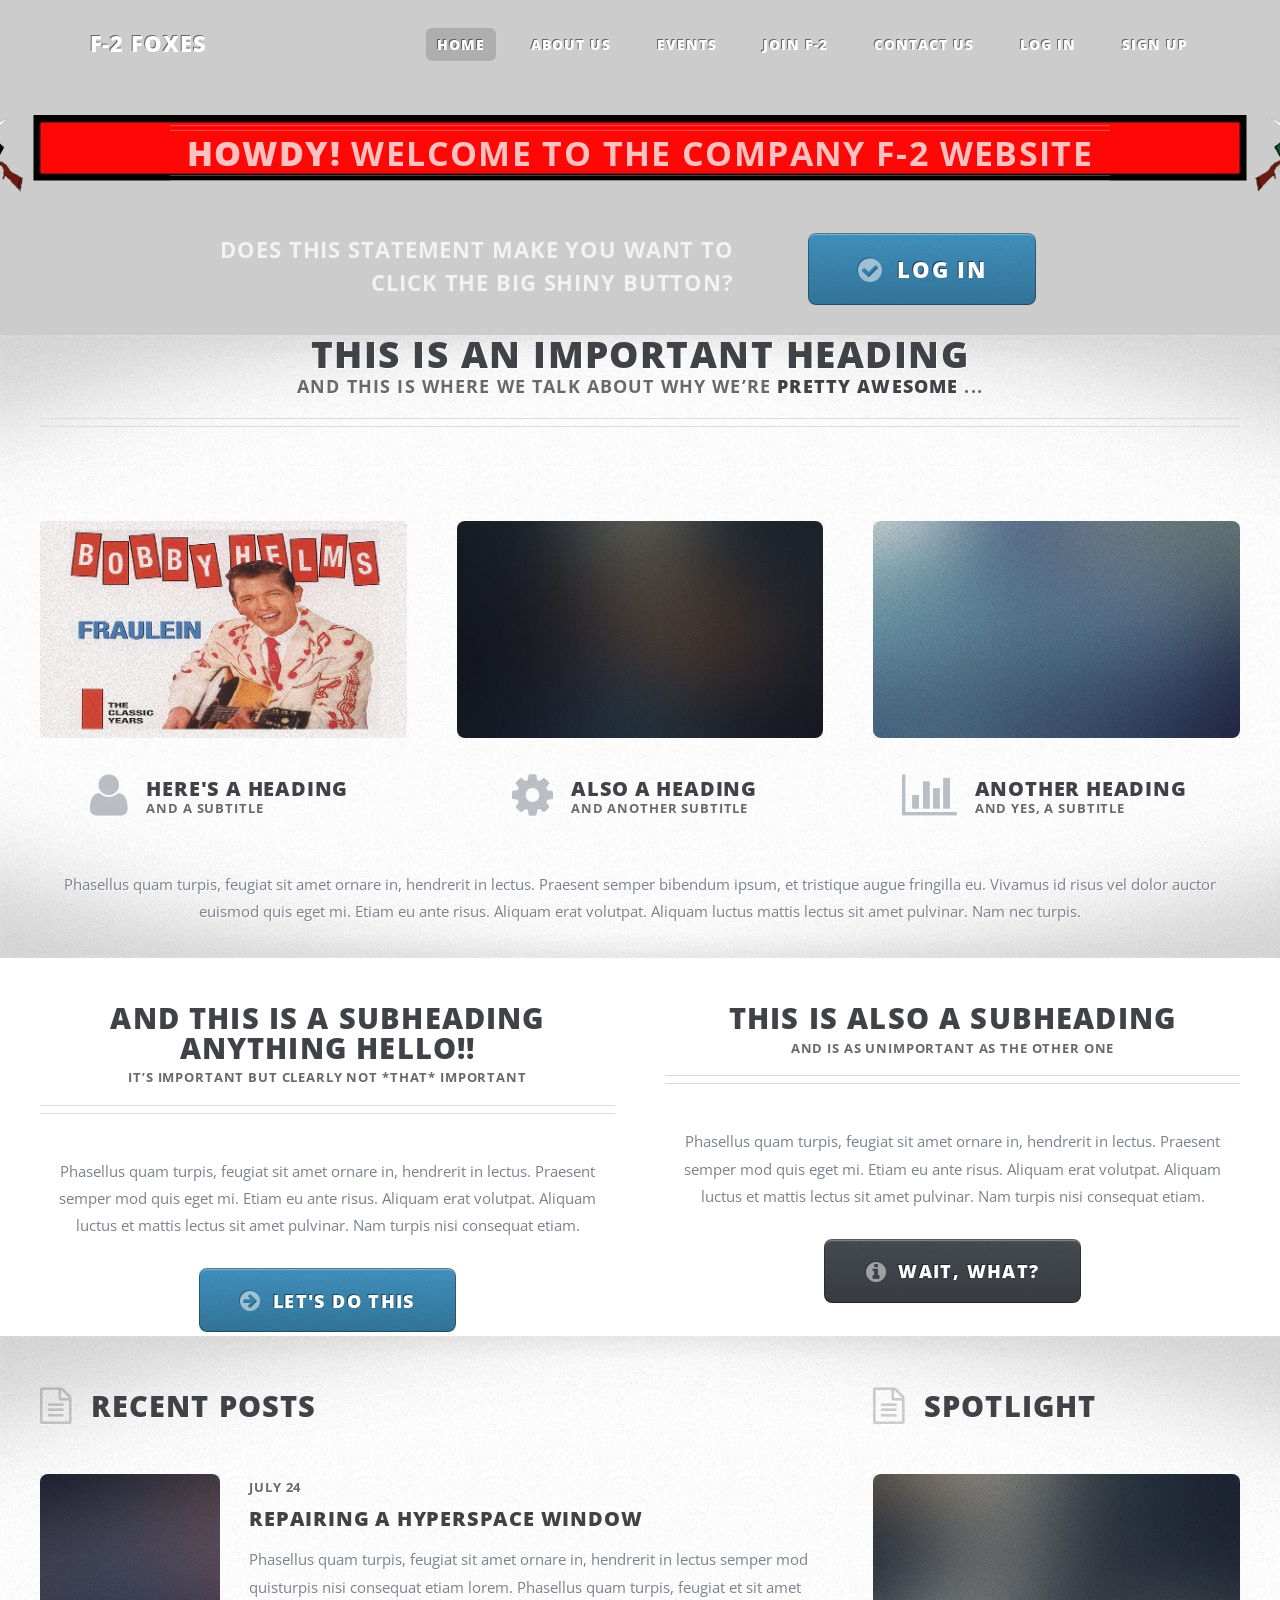
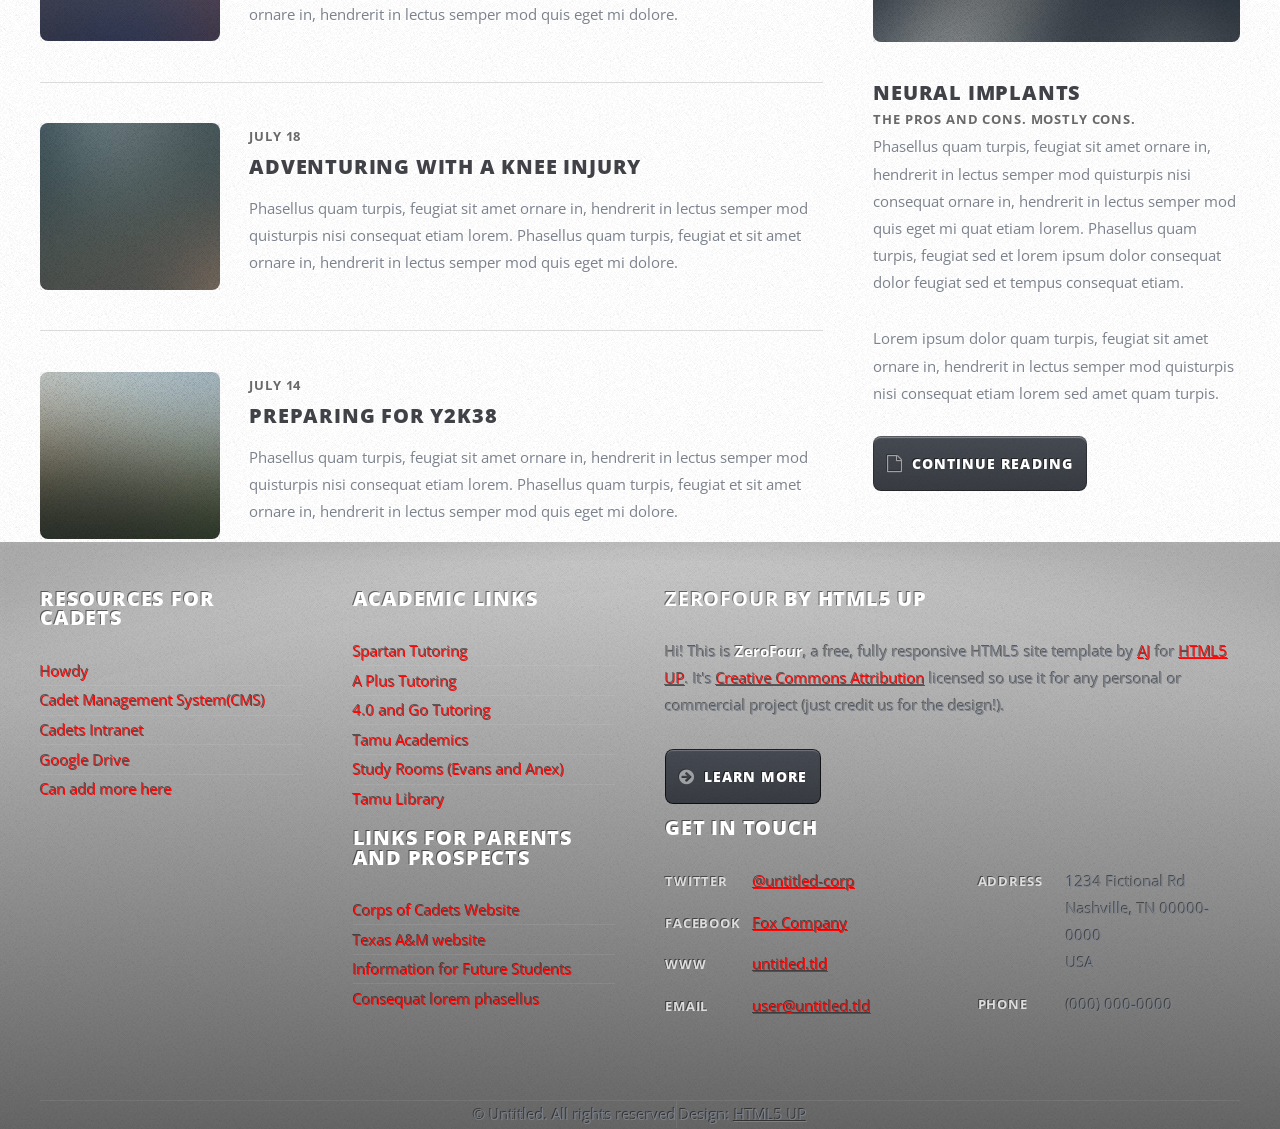
<file: index.html>
<!DOCTYPE HTML>
<!--
	ZeroFour by HTML5 UP
	html5up.net | @n33co
	Free for personal and commercial use under the CCA 3.0 license (html5up.net/license)
-->
<html>
	<head>
		<title>F-2 Foxes</title>
		<meta charset="utf-8" />
		<meta name="viewport" content="width=device-width, initial-scale=1" />
		<!--[if lte IE 8]><script src="assets/js/ie/html5shiv.js"></script><![endif]-->
		<link rel="stylesheet" href="assets/css/main.css" />
		<!--[if lte IE 8]><link rel="stylesheet" href="assets/css/ie8.css" /><![endif]-->
		<!--[if lte IE 9]><link rel="stylesheet" href="assets/css/ie9.css" /><![endif]-->
	</head>
	<body class="homepage">
		<div id="page-wrapper">

			<!-- Header -->
				<div id="header-wrapper">
					<div class="container">

						<!-- Header -->
							<header id="header">
								<div class="inner">

									<!-- Logo -->
										<h1><a href="index.html" id="logo">F-2 Foxes</a></h1>

									<!-- Nav -->
										<nav id="nav">
											<ul>
												<li class="current_page_item"><a href="index.html">Home</a></li>
												
												
                                                <li><a href="about.html">About Us</a></li>
                                                <li><a href="events.html">Events</a></li>
                                                <li><a href="recruiting.html">Join F-2</a></li>
                                                <li><a href="history.html">Contact Us</a></li>
                                                <li><a href="login.php">Log In</a></li>
                                                <li><a href="signup.html">Sign Up</a></li>
												
                                                
											</ul>
										</nav>

								</div>
							</header>

						<!-- Banner -->
							<div id="banner">
								<h2><strong>Howdy!</strong> Welcome to the company F-2 website</h2>
								<p>Does this statement make you want to click the big shiny button?</p>
								<a href="#" class="button big icon fa-check-circle">Log In</a>
							</div> 

					</div>
				</div> 

			<!-- Main Wrapper -->
				<div id="main-wrapper">
					<div class="wrapper style1">
						<div class="inner">

							<!-- Feature 1 -->
								<section class="container box feature1">
									<div class="row">
										<div class="12u">
											<header class="first major">
												<h2>This is an important heading</h2>
												<p>And this is where we talk about why we’re <strong>pretty awesome</strong> ...</p>
											</header>
										</div>
									</div>
									<div class="row">
										<div class="4u 12u(mobile)">
											<section>
												<a href="#" class="image featured"><img src="images/pic01.jpg" alt="auto" /></a>
												<header class="second icon fa-user">
													<h3>Here's a Heading</h3>
													<p>And a subtitle</p>
												</header>
											</section>
										</div>
										<div class="4u 12u(mobile)">
											<section>
												<a href="#" class="image featured"><img src="images/pic02.jpg" alt="auto" /></a>
												<header class="second icon fa-cog">
													<h3>Also a Heading</h3>
													<p>And another subtitle</p>
												</header>
											</section>
										</div>
										<div class="4u 12u(mobile)">
											<section>
												<a href="#" class="image featured"><img src="images/pic03.jpg" alt="auto" /></a>
												<header class="second icon fa-bar-chart-o">
													<h3>Another Heading</h3>
													<p>And yes, a subtitle</p>
												</header>
											</section>
										</div>
									</div>
									<div class="row">
										<div class="12u">
											<p>Phasellus quam turpis, feugiat sit amet ornare in, hendrerit in lectus. Praesent semper
											bibendum ipsum, et tristique augue fringilla eu. Vivamus id risus vel dolor auctor euismod
											quis eget mi. Etiam eu ante risus. Aliquam erat volutpat. Aliquam luctus mattis lectus sit
											amet pulvinar. Nam nec turpis.</p>
										</div>
									</div>
								</section>

						</div>
					</div>
					<div class="wrapper style2">
						<div class="inner">

							<!-- Feature 2 -->
								<section class="container box feature2">
									<div class="row">
										<div class="6u 12u(mobile)">
											<section>
												<header class="major">
													<h2>And this is a subheading ANything hello!!</h2>
													<p>It’s important but clearly not *that* important</p>
												</header>
												<p>Phasellus quam turpis, feugiat sit amet ornare in, hendrerit in lectus.
												Praesent semper mod quis eget mi. Etiam eu ante risus. Aliquam erat volutpat.
												Aliquam luctus et mattis lectus sit amet pulvinar. Nam turpis nisi
												consequat etiam.</p>
												<footer>
													<a href="#" class="button medium icon fa-arrow-circle-right">Let's do this</a>
												</footer>
											</section>
										</div>
										<div class="6u 12u(mobile)">
											<section>
												<header class="major">
													<h2>This is also a subheading</h2>
													<p>And is as unimportant as the other one</p>
												</header>
												<p>Phasellus quam turpis, feugiat sit amet ornare in, hendrerit in lectus.
												Praesent semper mod quis eget mi. Etiam eu ante risus. Aliquam erat volutpat.
												Aliquam luctus et mattis lectus sit amet pulvinar. Nam turpis nisi
												consequat etiam.</p>
												<footer>
													<a href="#" class="button medium alt icon fa-info-circle">Wait, what?</a>
												</footer>
											</section>
										</div>
									</div>
								</section>

							</div>
					</div>
					<div class="wrapper style3">
						<div class="inner">
							<div class="container">
								<div class="row">
									<div class="8u 12u(mobile)">

										<!-- Article list -->
											<section class="box article-list">
												<h2 class="icon fa-file-text-o">Recent Posts</h2>

												<!-- Excerpt -->
													<article class="box excerpt">
														<a href="#" class="image left"><img src="images/pic04.jpg" alt="auto" /></a>
														<div>
															<header>
																<span class="date">July 24</span>
																<h3><a href="#">Repairing a hyperspace window</a></h3>
															</header>
															<p>Phasellus quam turpis, feugiat sit amet ornare in, hendrerit in lectus
															semper mod quisturpis nisi consequat etiam lorem. Phasellus quam turpis,
															feugiat et sit amet ornare in, hendrerit in lectus semper mod quis eget mi dolore.</p>
														</div>
													</article>

												<!-- Excerpt -->
													<article class="box excerpt">
														<a href="#" class="image left"><img src="images/pic05.jpg" alt="auto" /></a>
														<div>
															<header>
																<span class="date">July 18</span>
																<h3><a href="#">Adventuring with a knee injury</a></h3>
															</header>
															<p>Phasellus quam turpis, feugiat sit amet ornare in, hendrerit in lectus
															semper mod quisturpis nisi consequat etiam lorem. Phasellus quam turpis,
															feugiat et sit amet ornare in, hendrerit in lectus semper mod quis eget mi dolore.</p>
														</div>
													</article>

												<!-- Excerpt -->
													<article class="box excerpt">
														<a href="#" class="image left"><img src="images/pic06.jpg" alt="auto" /></a>
														<div>
															<header>
																<span class="date">July 14</span>
																<h3><a href="#">Preparing for Y2K38</a></h3>
															</header>
															<p>Phasellus quam turpis, feugiat sit amet ornare in, hendrerit in lectus
															semper mod quisturpis nisi consequat etiam lorem. Phasellus quam turpis,
															feugiat et sit amet ornare in, hendrerit in lectus semper mod quis eget mi dolore.</p>
														</div>
													</article>

											</section>
									</div>
									<div class="4u 12u(mobile)">

										<!-- Spotlight -->
											<section class="box spotlight">
												<h2 class="icon fa-file-text-o">Spotlight</h2>
												<article>
													<a href="#" class="image featured"><img src="images/pic07.jpg" alt="auto"></a>
													<header>
														<h3><a href="#">Neural Implants</a></h3>
														<p>The pros and cons. Mostly cons.</p>
													</header>
													<p>Phasellus quam turpis, feugiat sit amet ornare in, hendrerit in lectus semper mod
													quisturpis nisi consequat ornare in, hendrerit in lectus semper mod quis eget mi quat etiam
													lorem. Phasellus quam turpis, feugiat sed et lorem ipsum dolor consequat dolor feugiat sed
													et tempus consequat etiam.</p>
													<p>Lorem ipsum dolor quam turpis, feugiat sit amet ornare in, hendrerit in lectus semper
													mod quisturpis nisi consequat etiam lorem sed amet quam turpis.</p>
													<footer>
														<a href="#" class="button alt icon fa-file-o">Continue Reading</a>
													</footer>
												</article>
											</section>

									</div>
								</div>
							</div>
						</div>
					</div>
				</div>

			<!-- Footer Wrapper -->
				<div id="footer-wrapper">
					<footer id="footer" class="container">
						<div class="row">
							<div class="3u 12u(mobile)">

								<!-- Links -->
									<section>
										<h2>Resources for Cadets</h2>
										<ul class="divided">
											<li><a href="https://howdy.tamu.edu/cp/home/displaylogin">Howdy</a></li>
											<li><a href="https://assembly.tamu.edu/Login.aspx?ReturnUrl=%2f">Cadet Management System(CMS) </a></li>
											<li><a href="https://cadets.tamu.edu/default.aspx">Cadets Intranet</a></li>
											<li><a href="https://www.google.com/drive/">Google Drive</a></li>
											<li><a href="#">Can add more here</a></li>
										</ul>
									</section>

							</div>
							<div class="3u 12u(mobile)">

								<!-- Links -->
									<section>
										<h2>Academic Links</h2>
										<ul class="divided">
											<li><a href="http://www.spartan-tutoring.com/">Spartan Tutoring</a></li>
											<li><a href="http://www.aplustutoring.ws/">A Plus Tutoring</a></li>
											<li><a href="http://4.0andgo.com/">4.0 and Go Tutoring</a></li>
											<li><a href="http://www.tamu.edu/academics/index.html">Tamu Academics</a></li>
                                            <li><a href="http://library.tamu.edu/services/study-rooms/index.html">Study Rooms (Evans and Anex)</a></li>
                                            <li><a href="http://library.tamu.edu/services/study-rooms/index.html">Tamu Library</a></li>
										</ul>
									</section>

								<!-- Links -->
									<section>
										<h2>Links for Parents and Prospects</h2>
										<ul class="divided">
											<li><a href="http://corps.tamu.edu/">Corps of Cadets Website</a></li>
											<li><a href="http://www.tamu.edu/">Texas A&M website</a></li>
											<li><a href="http://www.tamu.edu/future-students/index.html">Information for Future Students</a></li>
											<li><a href="#">Consequat lorem phasellus</a></li>
										</ul>
									</section>

							</div>
							<div class="6u 12u(mobile)">

								<!-- About -->
									<section>
										<h2><strong>ZeroFour</strong> by HTML5 UP</h2>
										<p>Hi! This is <strong>ZeroFour</strong>, a free, fully responsive HTML5 site
										template by <a href="http://n33.co/">AJ</a> for <a href="http://html5up.net/">HTML5 UP</a>.
										It's <a href="http://html5up.net/license/">Creative Commons Attribution</a>
										licensed so use it for any personal or commercial project (just credit us
										for the design!).</p>
										<a href="#" class="button alt icon fa-arrow-circle-right">Learn More</a>
									</section>

								<!-- Contact -->
									<section>
										<h2>Get in touch</h2>
										<div>
											<div class="row">
												<div class="6u 12u(mobile)">
													<dl class="contact">
														<dt>Twitter</dt>
														<dd><a href="#">@untitled-corp</a></dd>
														<dt>Facebook</dt>
														<dd><a href="https://www.facebook.com/TexasAmCorpsOfCadetsCompanyF2Foxes">Fox Company</a></dd>
														<dt>WWW</dt>
														<dd><a href="#">untitled.tld</a></dd>
														<dt>Email</dt>
														<dd><a href="#">user@untitled.tld</a></dd>
													</dl>
												</div>
												<div class="6u 12u(mobile)">
													<dl class="contact">
														<dt>Address</dt>
														<dd>
															1234 Fictional Rd<br />
															Nashville, TN 00000-0000<br />
															USA
														</dd>
														<dt>Phone</dt>
														<dd>(000) 000-0000</dd>
													</dl>
												</div>
											</div>
										</div>
									</section>

							</div>
						</div>
						<div class="row">
							<div class="12u">
								<div id="copyright">
									<ul class="menu">
										<li>&copy; Untitled. All rights reserved</li><li>Design: <a href="http://html5up.net">HTML5 UP</a></li>
									</ul>
								</div>
							</div>
						</div>
					</footer>
				</div>

		</div>

		<!-- Scripts -->

			<script src="assets/js/jquery.min.js"></script>
			<script src="assets/js/jquery.dropotron.min.js"></script>
			<script src="assets/js/skel.min.js"></script>
			<script src="assets/js/skel-viewport.min.js"></script>
			<script src="assets/js/util.js"></script>
			<!--[if lte IE 8]><script src="assets/js/ie/respond.min.js"></script><![endif]-->
			<script src="assets/js/main.js"></script>

	</body>
</html>
</file>
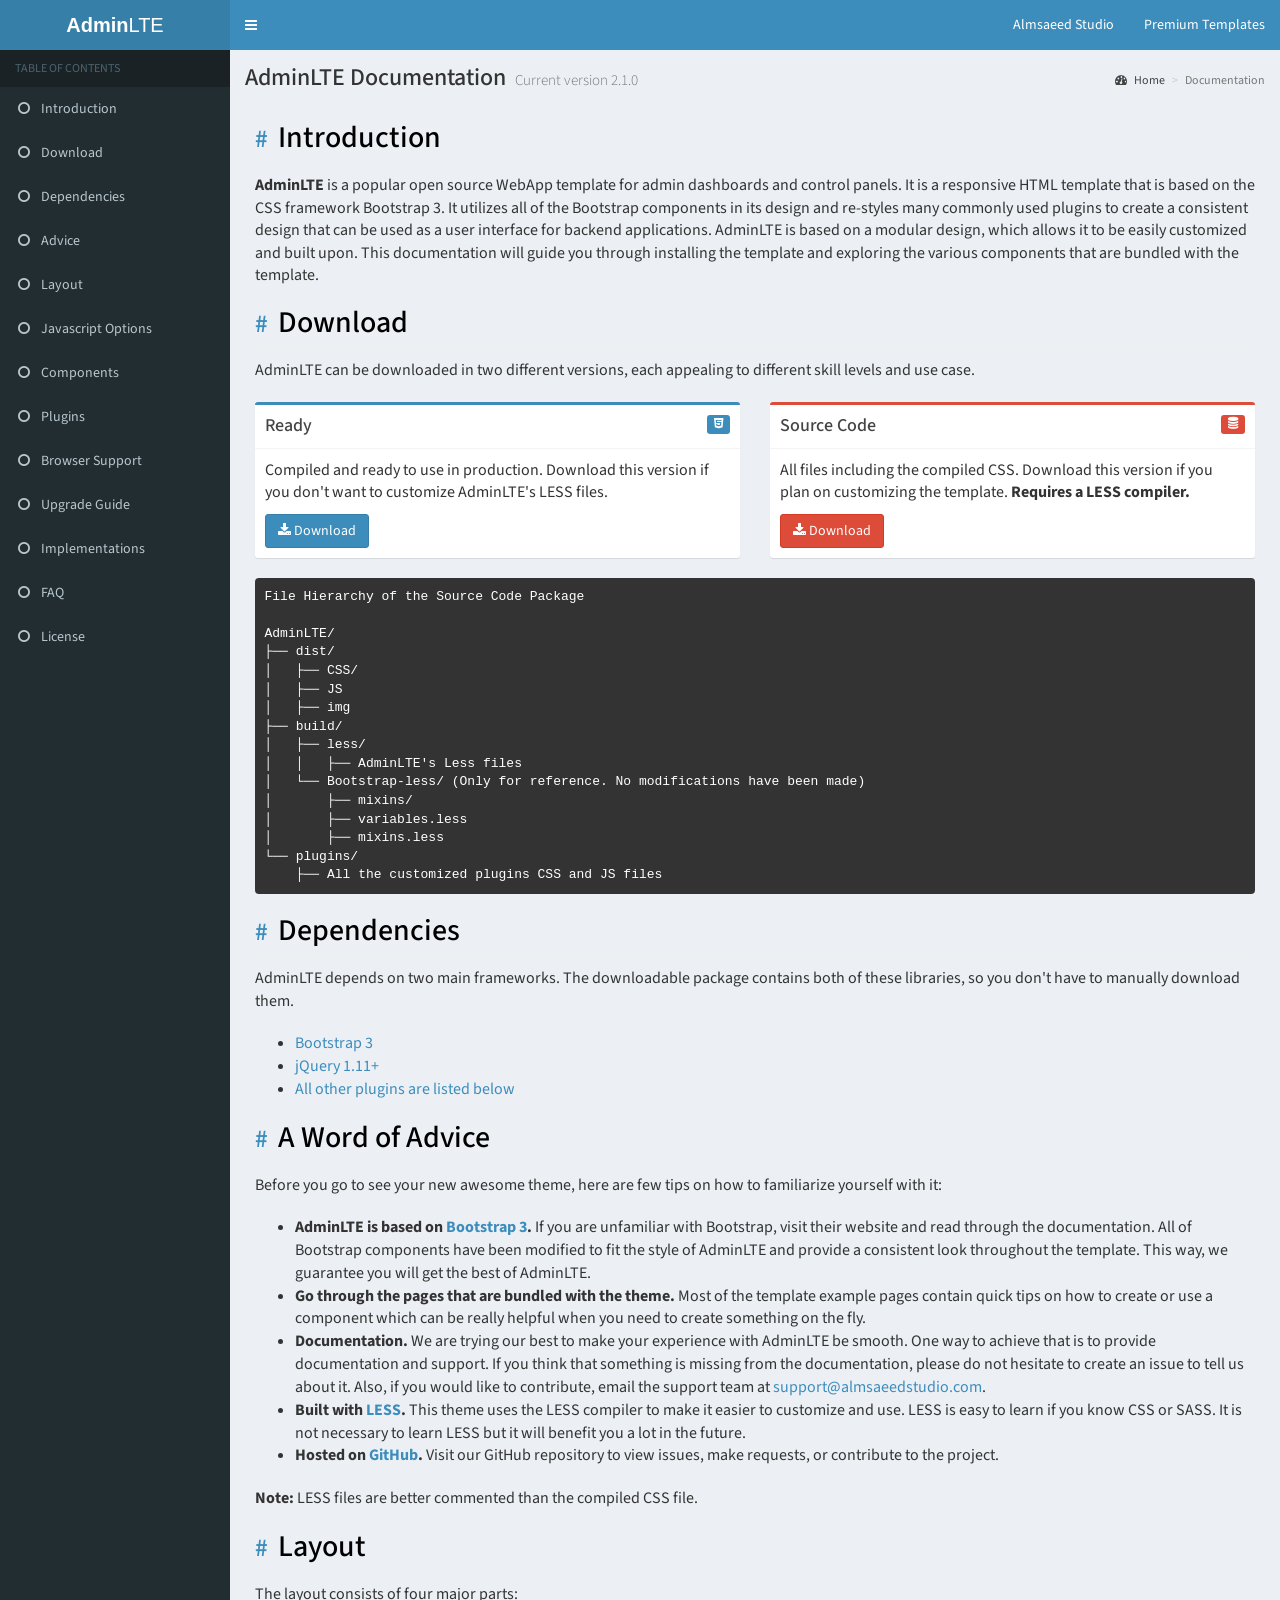
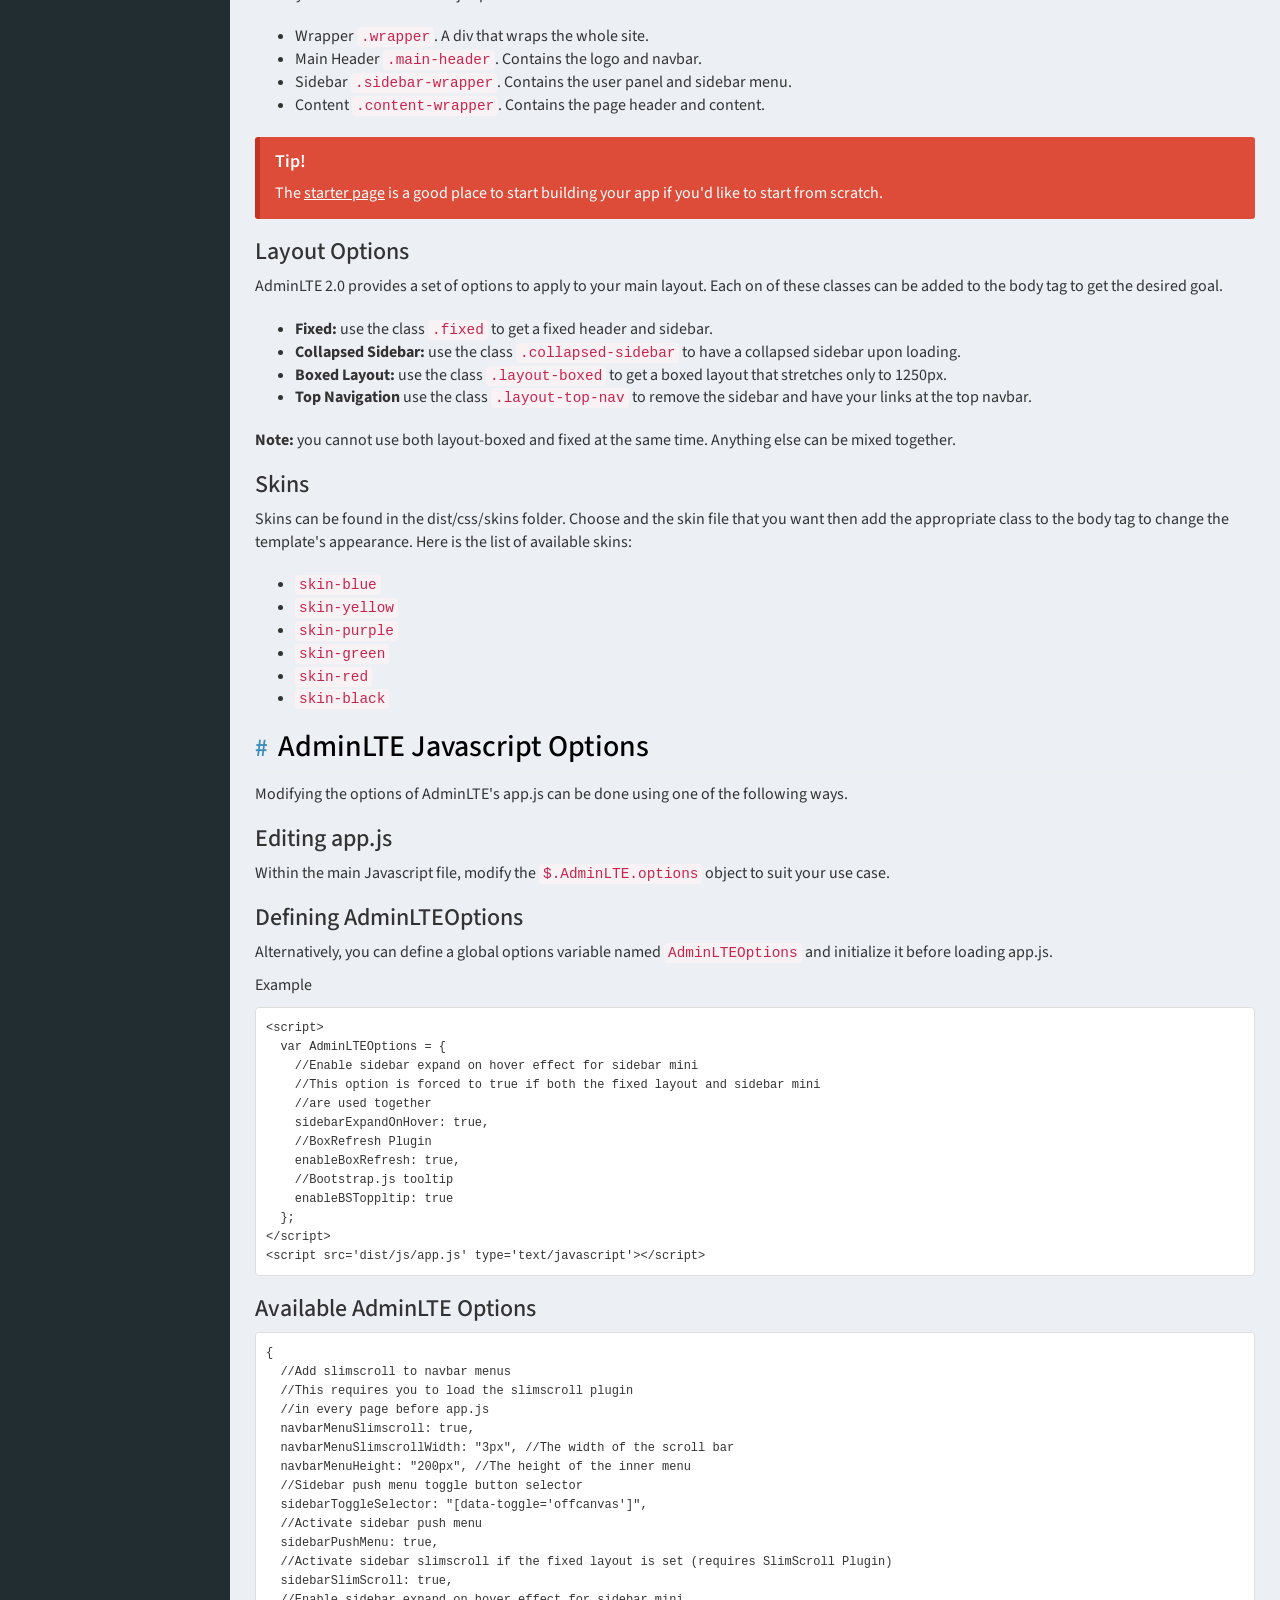
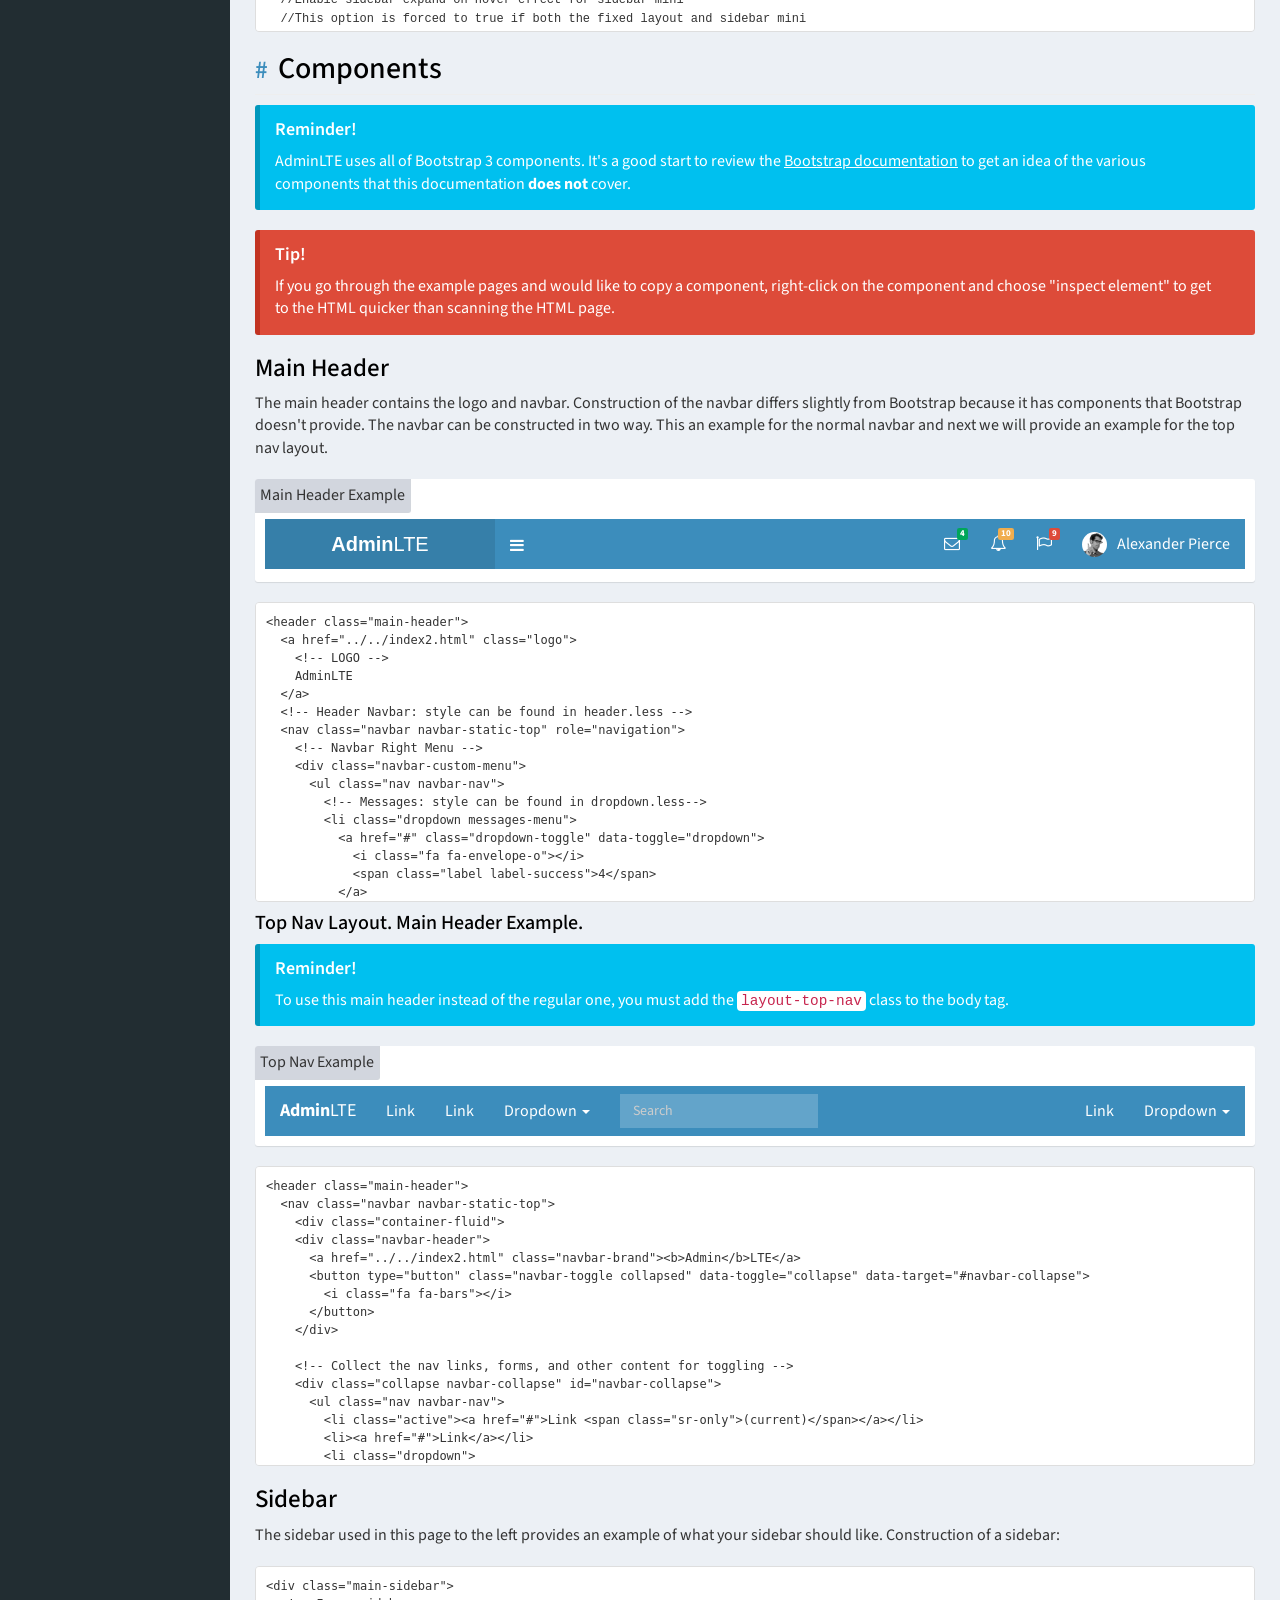
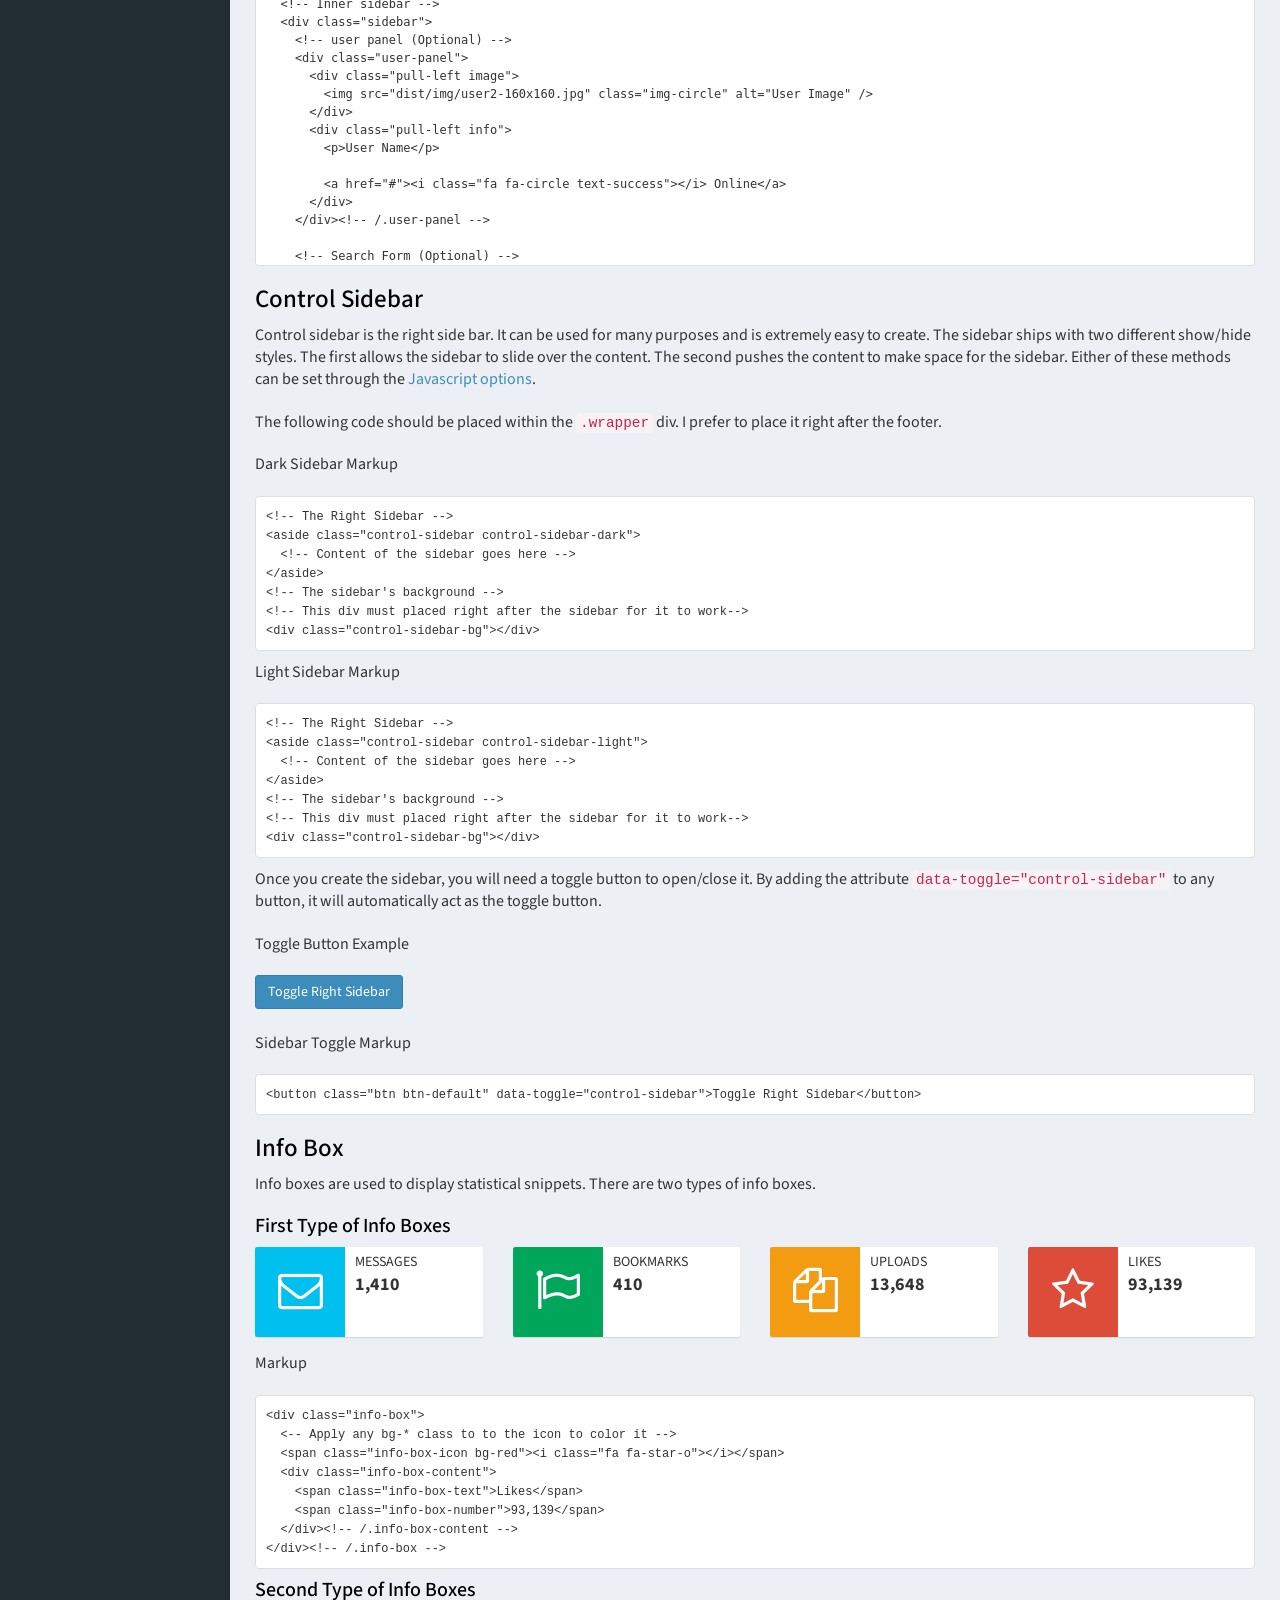
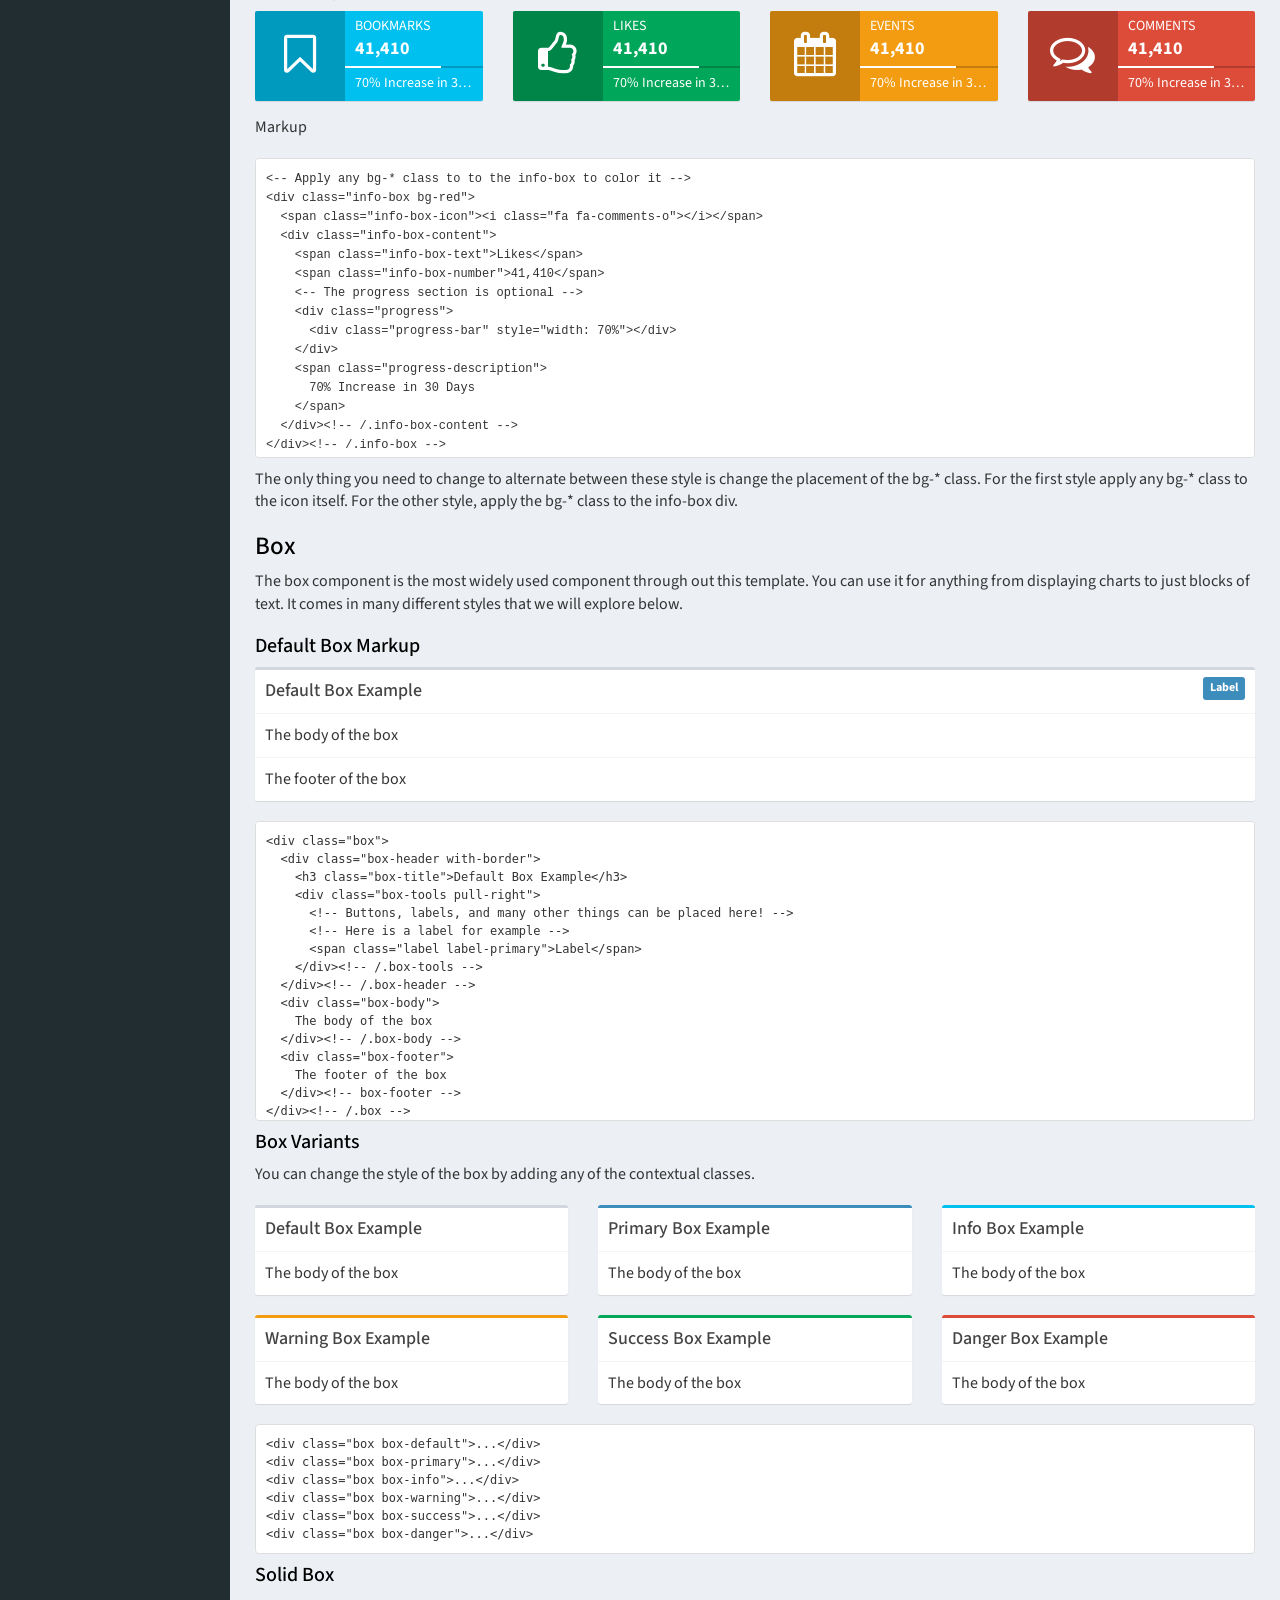
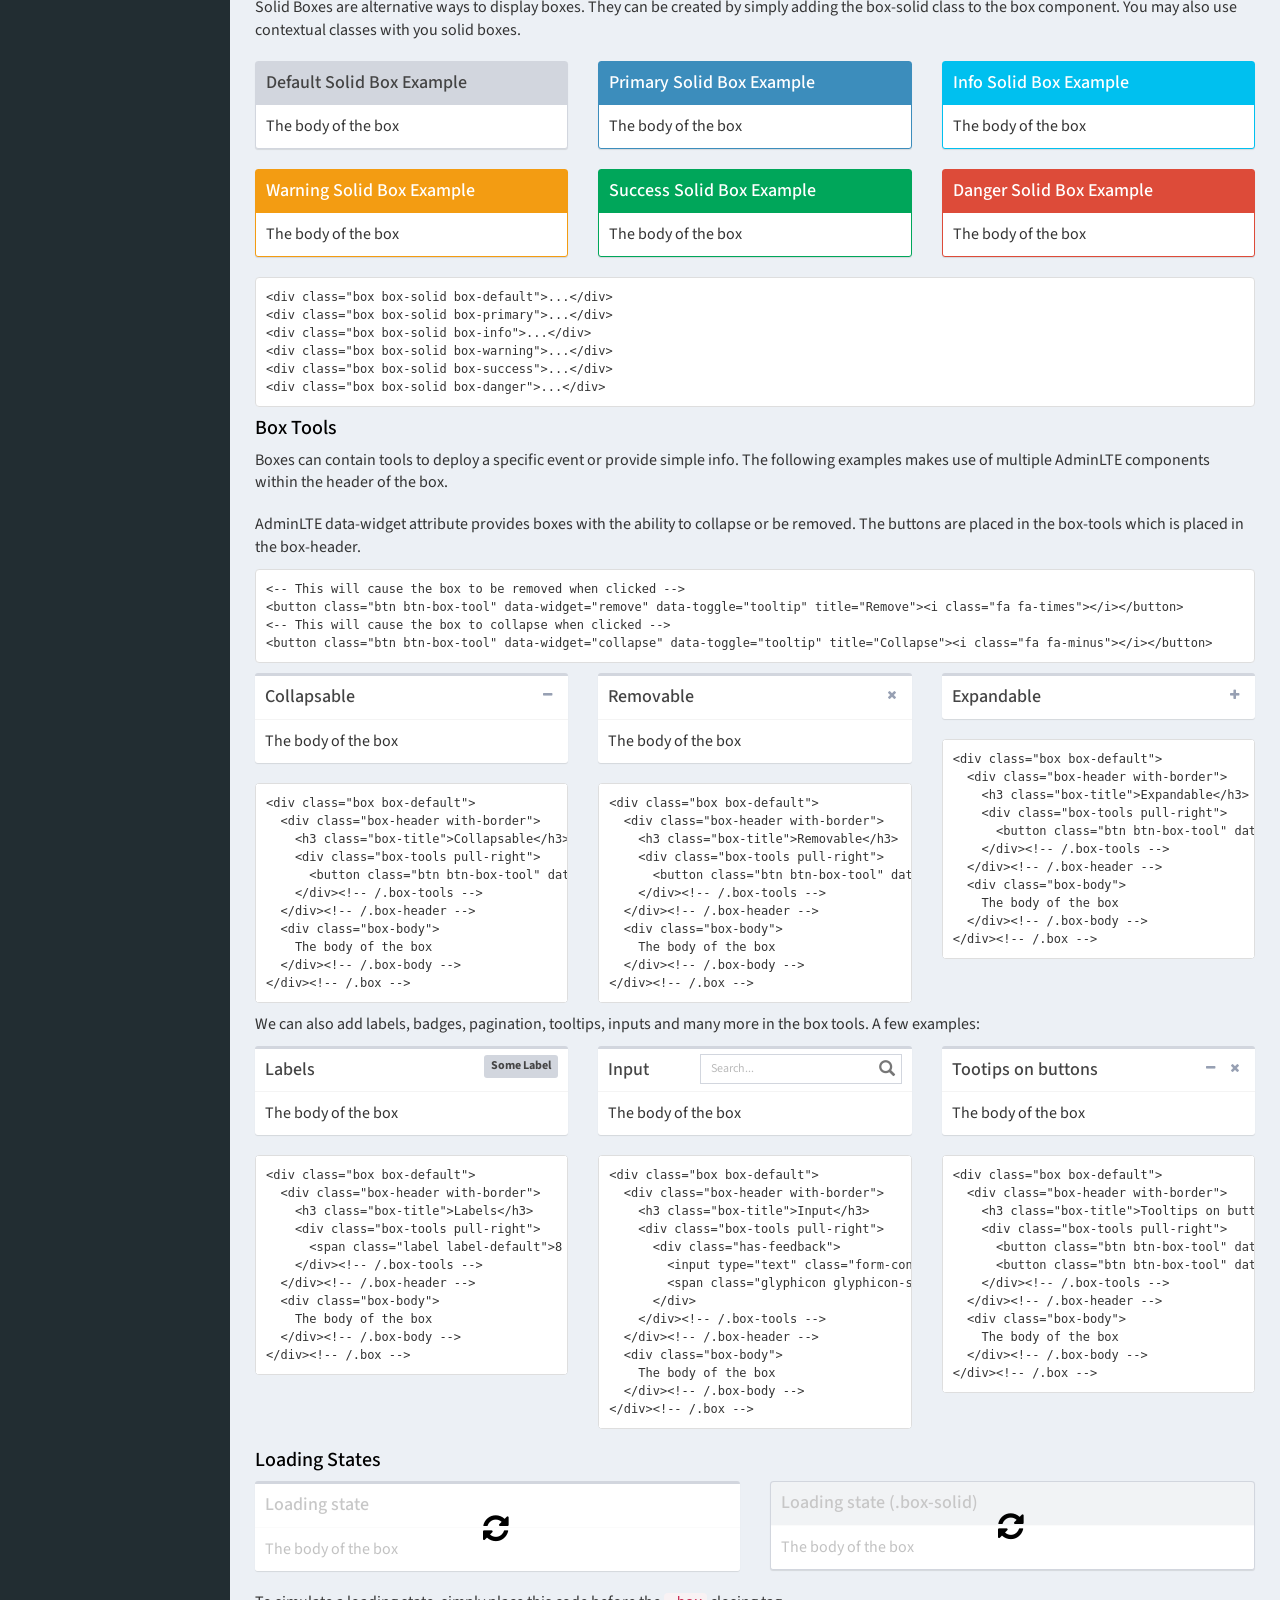
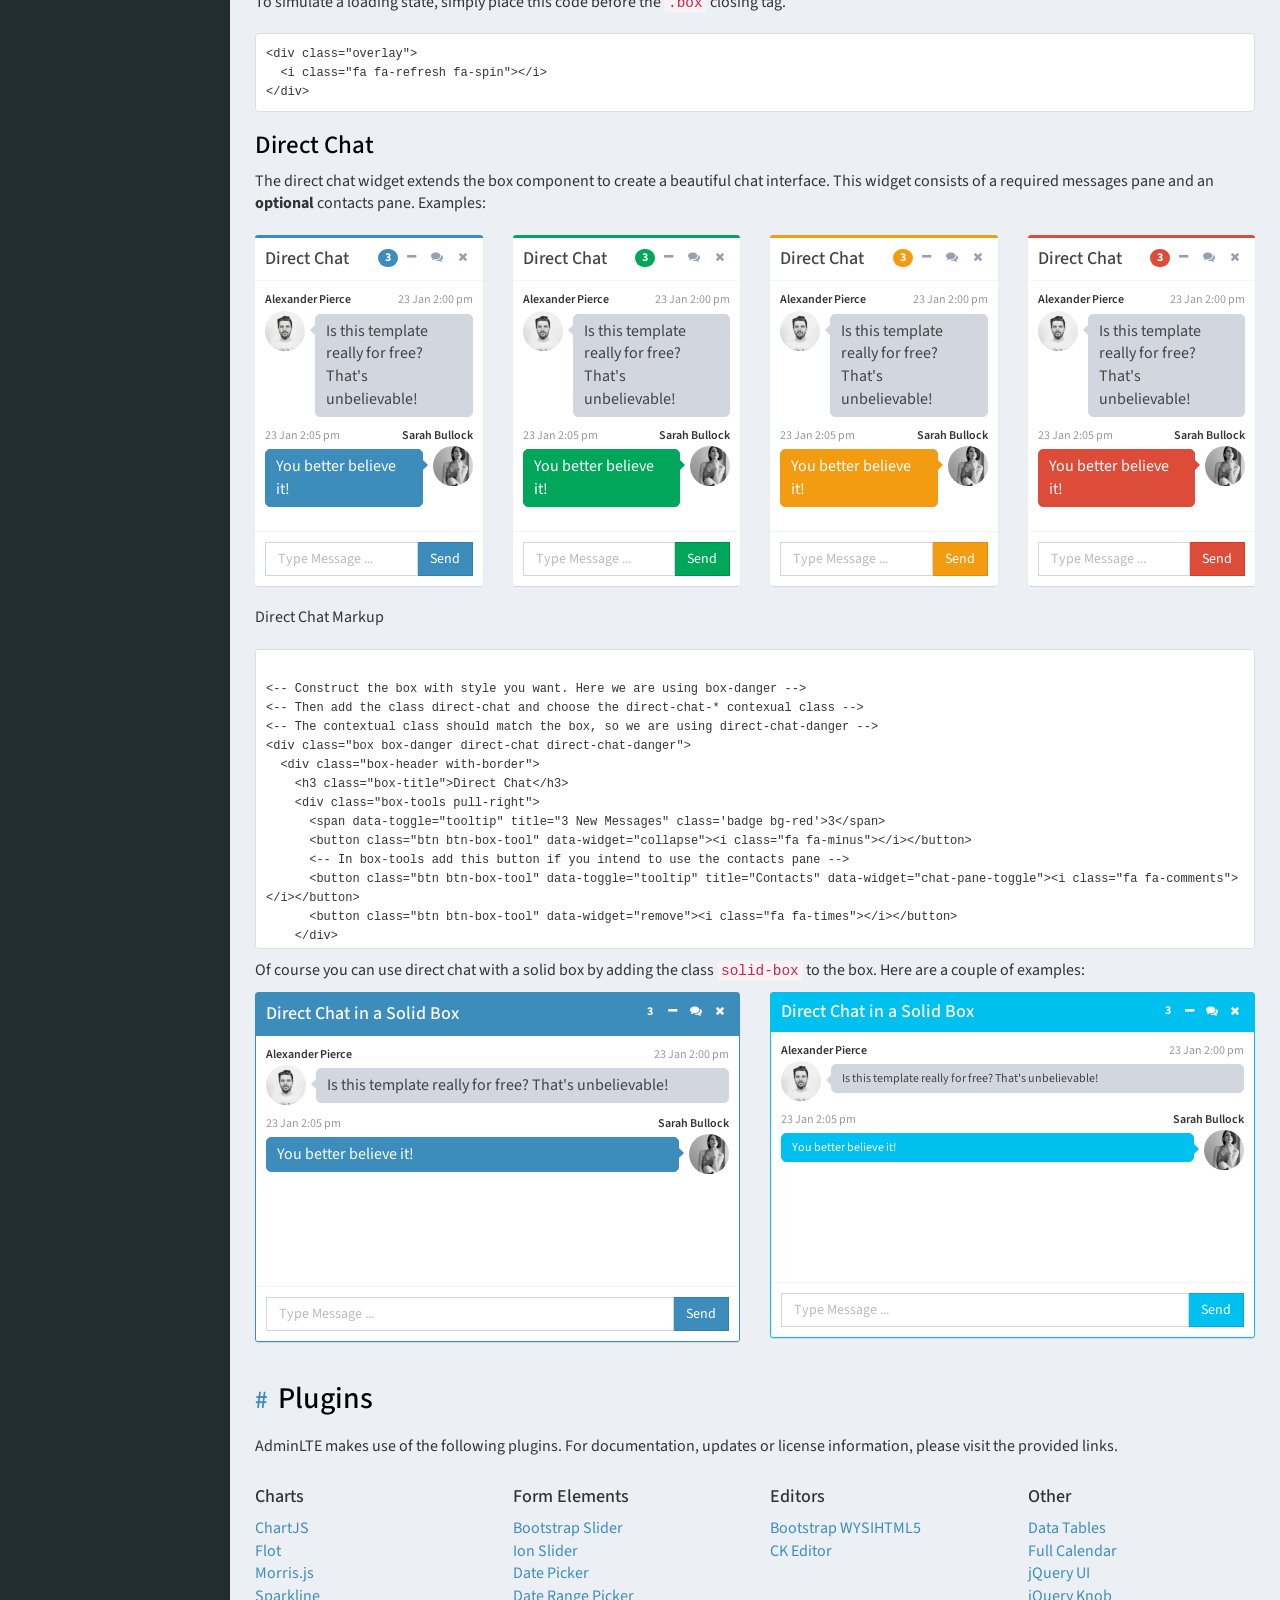
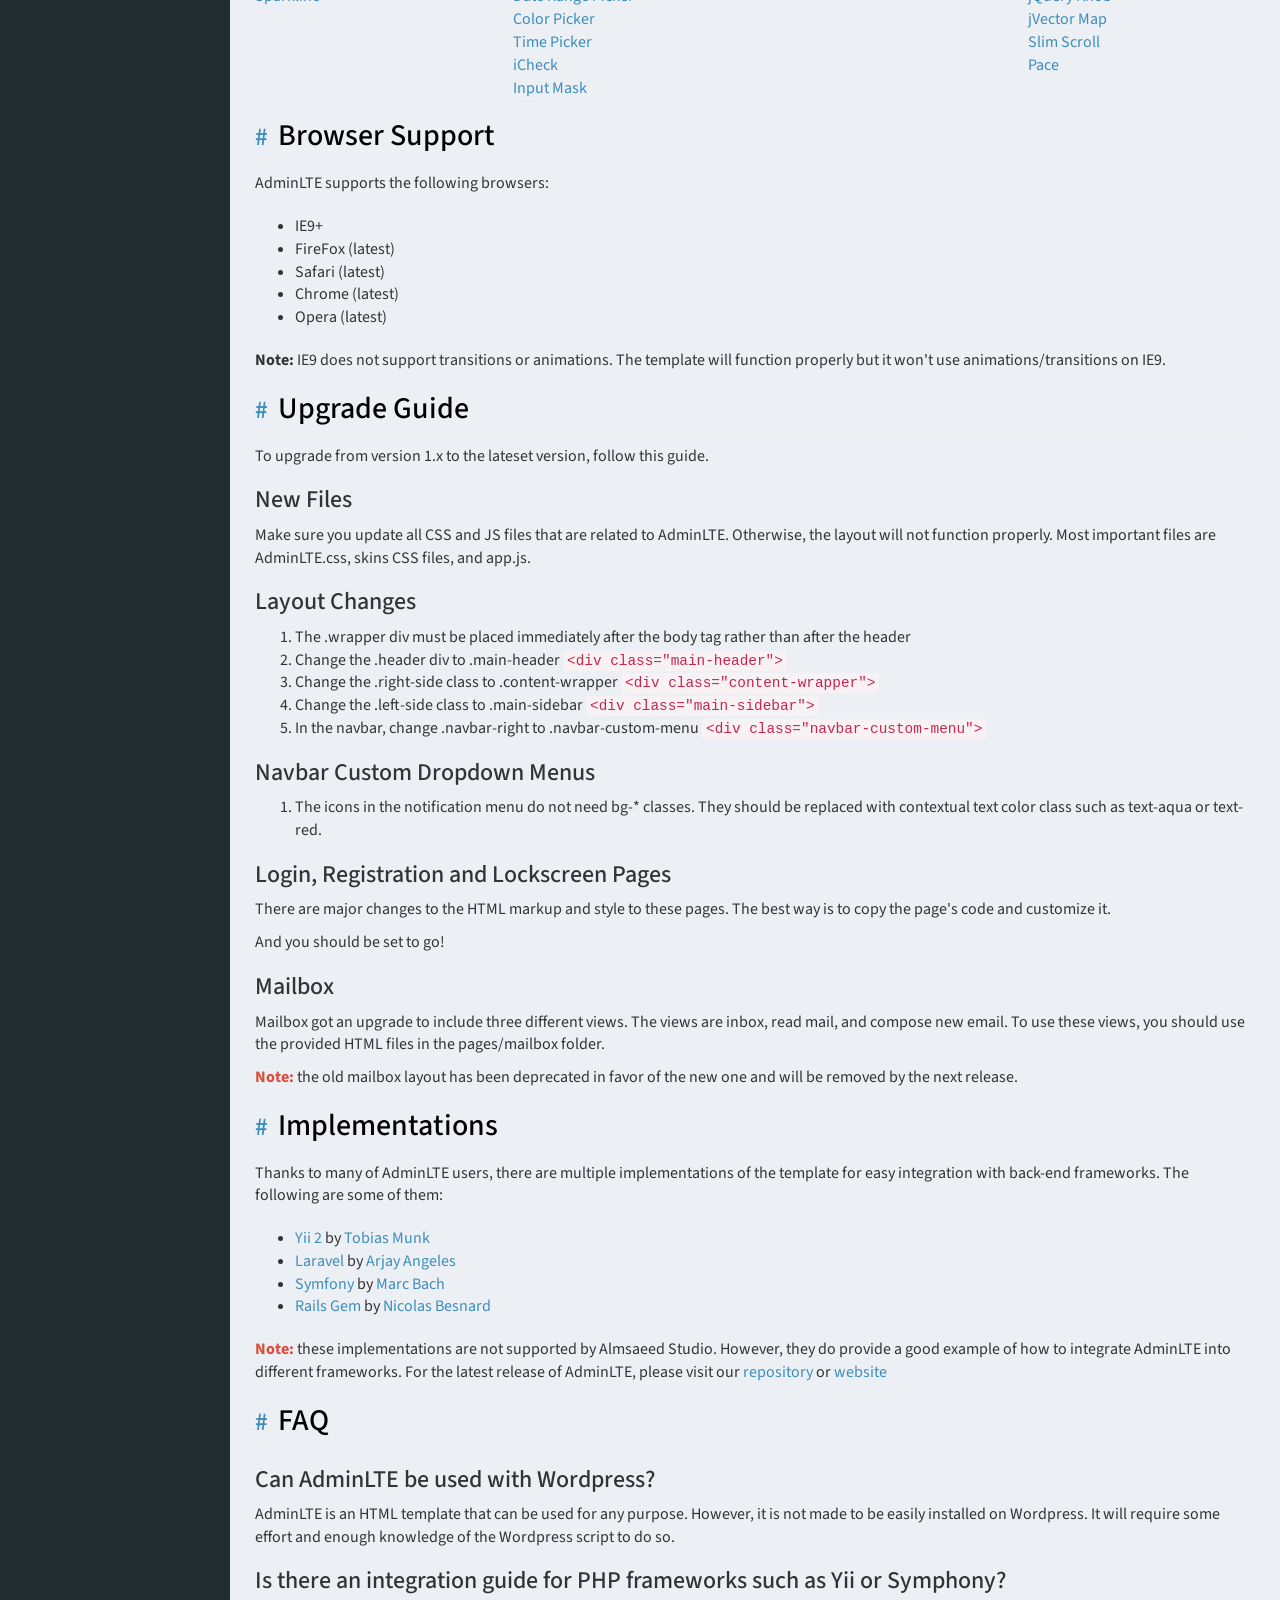
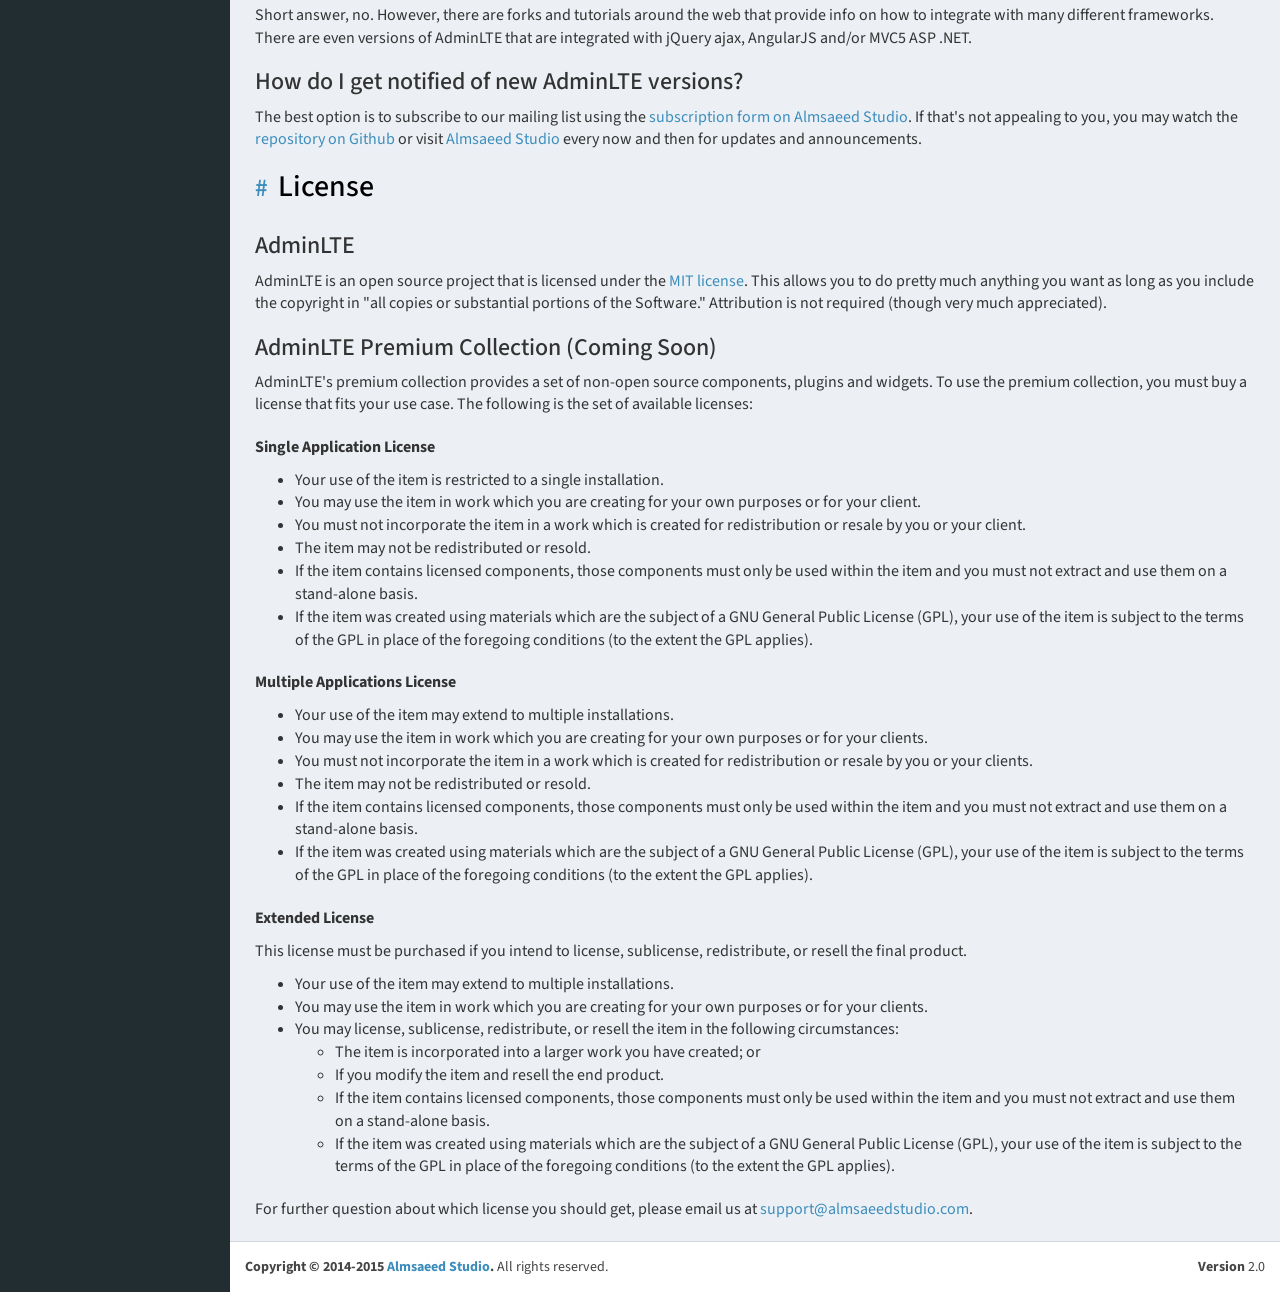
<file: documentation/index.html>
<!DOCTYPE html>
<html>
  <head>
    <meta charset="UTF-8">
    <meta http-equiv="X-UA-Compatible" content="IE=edge">
    <title>AdminLTE 2 | Documentation</title>
    <meta content='width=device-width, initial-scale=1, maximum-scale=1, user-scalable=no' name='viewport'>
    <!-- Bootstrap 3.3.4 -->
    <link href="../bootstrap/css/bootstrap.min.css" rel="stylesheet" type="text/css" />
    <!-- Font Awesome Icons -->
    <link href="https://maxcdn.bootstrapcdn.com/font-awesome/4.3.0/css/font-awesome.min.css" rel="stylesheet" type="text/css" />
    <!-- Ionicons -->
    <link href="https://code.ionicframework.com/ionicons/2.0.1/css/ionicons.min.css" rel="stylesheet" type="text/css" />
    <!-- Theme style -->
    <link href="../dist/css/AdminLTE.min.css" rel="stylesheet" type="text/css" />
    <link href="../dist/css/skins/skin-blue.min.css" rel="stylesheet" type="text/css" />
    <link href="style.css" rel="stylesheet" type="text/css" />

    <!-- HTML5 Shim and Respond.js IE8 support of HTML5 elements and media queries -->
    <!-- WARNING: Respond.js doesn't work if you view the page via file:// -->
    <!--[if lt IE 9]>
        <script src="https://oss.maxcdn.com/html5shiv/3.7.2/html5shiv.min.js"></script>
        <script src="https://oss.maxcdn.com/respond/1.4.2/respond.min.js"></script>
    <![endif]-->
  </head>
  <body class="skin-blue fixed" data-spy="scroll" data-target="#scrollspy">
    <div class="wrapper">

      <header class="main-header">
        <!-- Logo -->
        <!-- Logo -->
        <a href="../index2.html" class="logo">
          <!-- mini logo for sidebar mini 50x50 pixels -->
          <span class="logo-mini"><b>A</b>LT</span>
          <!-- logo for regular state and mobile devices -->
          <span class="logo-lg"><b>Admin</b>LTE</span>
        </a>
        <!-- Header Navbar: style can be found in header.less -->
        <nav class="navbar navbar-static-top" role="navigation">
          <!-- Sidebar toggle button-->
          <a href="#" class="sidebar-toggle" data-toggle="offcanvas" role="button">
            <span class="sr-only">Toggle navigation</span>
          </a>
          <!-- Navbar Right Menu -->
          <div class="navbar-custom-menu">
            <ul class="nav navbar-nav">
              <li><a href="http://almsaeedstudio.com">Almsaeed Studio</a></li>
              <li><a href="http://almsaeedstudio.com/premium">Premium Templates</a></li>
            </ul>
          </div>
        </nav>
      </header>
      <!-- Left side column. contains the logo and sidebar -->
      <aside class="main-sidebar">
        <!-- sidebar: style can be found in sidebar.less -->
        <div class="sidebar" id="scrollspy">

          <!-- sidebar menu: : style can be found in sidebar.less -->
          <ul class="nav sidebar-menu">
            <li class="header">TABLE OF CONTENTS</li>
            <li class="active"><a href="#introduction"><i class='fa fa-circle-o'></i> Introduction</a></li>
            <li><a href="#download"><i class='fa fa-circle-o'></i> Download</a></li>
            <li><a href="#dependencies"><i class='fa fa-circle-o'></i> Dependencies</a></li>
            <li><a href="#advice"><i class='fa fa-circle-o'></i> Advice</a></li>
            <li><a href="#layout"><i class='fa fa-circle-o'></i> Layout</a></li>
            <li><a href="#adminlte-options"><i class='fa fa-circle-o'></i> Javascript Options</a></li>
            <li class='treeview' id='scrollspy-components'>
              <a href="javascript::;"><i class='fa fa-circle-o'></i> Components</a>
              <ul class='nav treeview-menu'>
                <li><a href='#component-main-header'>Main Header</a></li>
                <li><a href='#component-sidebar'>Sidebar</a></li>
                <li><a href='#component-control-sidebar'>Control Sidebar</a></li>
                <li><a href='#component-info-box'>Info Box</a></li>                
                <li><a href='#component-box'>Boxes</a></li>
                <li><a href='#component-direct-chat'>Direct Chat</a></li>
              </ul>
            </li>
            <li><a href="#plugins"><i class='fa fa-circle-o'></i> Plugins</a></li>
            <li><a href="#browsers"><i class='fa fa-circle-o'></i> Browser Support</a></li>
            <li><a href="#upgrade"><i class='fa fa-circle-o'></i> Upgrade Guide</a></li>
            <li><a href="#implementations"><i class='fa fa-circle-o'></i> Implementations</a></li>
            <li><a href="#faq"><i class='fa fa-circle-o'></i> FAQ</a></li>
            <li><a href="#license"><i class='fa fa-circle-o'></i> License</a></li>
          </ul>
        </div>
        <!-- /.sidebar -->
      </aside>

      <!-- Content Wrapper. Contains page content -->
      <div class="content-wrapper">
        <!-- Content Header (Page header) -->
        <div class="content-header">
          <h1>
            AdminLTE Documentation
            <small>Current version 2.1.0</small>
          </h1>
          <ol class="breadcrumb">
            <li><a href="#"><i class="fa fa-dashboard"></i> Home</a></li>
            <li class="active">Documentation</li>
          </ol>
        </div>

        <!-- Main content -->
        <div class="content body">

<section id='introduction'>
  <h2 class='page-header'><a href="#introduction">Introduction</a></h2>
  <p class='lead'>
    <b>AdminLTE</b> is a popular open source WebApp template for admin dashboards and control panels.
    It is a responsive HTML template that is based on the CSS framework Bootstrap 3.
    It utilizes all of the Bootstrap components in its design and re-styles many
    commonly used plugins to create a consistent design that can be used as a user
    interface for backend applications. AdminLTE is based on a modular design, which
    allows it to be easily customized and built upon. This documentation will guide you through
    installing the template and exploring the various components that are bundled with the template.
  </p>
</section><!-- /#introduction -->

<!-- ============================================================= -->

<section id='download'>
  <h2 class='page-header'><a href="#download">Download</a></h2>
  <p class='lead'>
    AdminLTE can be downloaded in two different versions, each appealing to different
    skill levels and use case.
  </p>
  <div class='row'>
    <div class='col-sm-6'>
      <div class='box box-primary'>
        <div class='box-header with-border'>
          <h3 class='box-title'>Ready</h3>
          <span class='label label-primary pull-right'><i class='fa fa-html5'></i></span>
        </div><!-- /.box-header -->
        <div class='box-body'>
          <p>Compiled and ready to use in production. Download this version
            if you don't want to customize AdminLTE's LESS files.</p>
          <a href='http://almsaeedstudio.com/download/AdminLTE-dist' class='btn btn-primary'><i class='fa fa-download'></i> Download</a>
        </div><!-- /.box-body -->
      </div><!-- /.box -->
    </div><!-- /.col -->
    <div class='col-sm-6'>
      <div class='box box-danger'>
        <div class='box-header with-border'>
          <h3 class='box-title'>Source Code</h3>
          <span class='label label-danger pull-right'><i class='fa fa-database'></i></span>
        </div><!-- /.box-header -->
        <div class='box-body'>
          <p>All files including the compiled CSS. Download this version
            if you plan on customizing the template. <b>Requires a LESS compiler.</b></p>
          <a href='http://almsaeedstudio.com/download/AdminLTE' class='btn btn-danger'><i class='fa fa-download'></i> Download</a>
        </div><!-- /.box-body -->
      </div><!-- /.box -->
    </div><!-- /.col -->
  </div><!-- /.row -->
  <pre class='hierarchy bring-up'><code class="language-bash" data-lang="bash">File Hierarchy of the Source Code Package

AdminLTE/
├── dist/
│   ├── CSS/
│   ├── JS
│   ├── img
├── build/
│   ├── less/
│   │   ├── AdminLTE's Less files
│   └── Bootstrap-less/ (Only for reference. No modifications have been made)
│       ├── mixins/
│       ├── variables.less
│       ├── mixins.less
└── plugins/
    ├── All the customized plugins CSS and JS files</code></pre>
</section>

<!-- ============================================================= -->

<section id="dependencies">
  <h2 class="page-header"><a href="#dependencies">Dependencies</a></h2>
  <p class="lead">AdminLTE depends on two main frameworks.
    The downloadable package contains both of these libraries, so you don't have to manually download them.</p>
  <ul class="bring-up">
    <li><a href="http://getbootstrap.com" target="_blank">Bootstrap 3</a></li>
    <li><a href="http://jquery.com/" target="_blank">jQuery 1.11+</a></li>
    <li><a href="#plugins">All other plugins are listed below</a></li>
  </ul>
</section>

<!-- ============================================================= -->

<section id='advice'>
  <h2 class='page-header'><a href="#advice">A Word of Advice</a></h2>
  <p class='lead'>
    Before you go to see your new awesome theme, here are few tips on how to familiarize yourself with it:
  </p>

  <ul>
    <li><b>AdminLTE is based on <a href="http://getbootstrap.com/" target="_blank">Bootstrap 3</a>.</b> If you are unfamiliar with Bootstrap, visit their website and read through the documentation. All of Bootstrap components have been modified to fit the style of AdminLTE and provide a consistent look throughout the template. This way, we guarantee you will get the best of AdminLTE.</li>
    <li><b>Go through the pages that are bundled with the theme.</b> Most of the template example pages contain quick tips on how to create or use a component which can be really helpful when you need to create something on the fly.</li>
    <li><b>Documentation.</b> We are trying our best to make your experience with AdminLTE be smooth. One way to achieve that is to provide documentation and support. If you think that something is missing from the documentation, please do not hesitate to create an issue to tell us about it. Also, if you would like to contribute, email the support team at <a href="mailto:support@almsaeedstudio.com">support@almsaeedstudio.com</a>.</li>
    <li><b>Built with <a href="http://lesscss.org/" target="_blank">LESS</a>.</b> This theme uses the LESS compiler to make it easier to customize and use. LESS is easy to learn if you know CSS or SASS. It is not necessary to learn LESS but it will benefit you a lot in the future.</li>
    <li><b>Hosted on <a href="https://github.com/almasaeed2010/AdminLTE/" target="_blank">GitHub</a>.</b> Visit our GitHub repository to view issues, make requests, or contribute to the project.</li>
  </ul>
  <p>
    <b>Note:</b> LESS files are better commented than the compiled CSS file.
  </p>
</section>

<!-- ============================================================= -->

<section id='layout'>
  <h2 class='page-header'><a href="#layout">Layout</a></h2>
  <p class='lead'>The layout consists of four major parts:</p>
  <ul>
    <li>Wrapper <code>.wrapper</code>. A div that wraps the whole site.</li>
    <li>Main Header <code>.main-header</code>. Contains the logo and navbar.</li>
    <li>Sidebar <code>.sidebar-wrapper</code>. Contains the user panel and sidebar menu.</li>
    <li>Content <code>.content-wrapper</code>. Contains the page header and content.</li>
  </ul>
  <div class="callout callout-danger lead">
    <h4>Tip!</h4>
    <p>The <a href="../starter.html">starter page</a> is a good place to start building your app if you'd like to start from scratch.</p>
  </div>  

  <h3>Layout Options</h3>
  <p class="lead">AdminLTE 2.0 provides a set of options to apply to your main layout. Each on of these classes can be added
    to the body tag to get the desired goal.</p>
  <ul>
    <li><b>Fixed:</b> use the class <code>.fixed</code> to get a fixed header and sidebar.</li>
    <li><b>Collapsed Sidebar:</b> use the class <code>.collapsed-sidebar</code> to have a collapsed sidebar upon loading.</li>
    <li><b>Boxed Layout:</b> use the class <code>.layout-boxed</code> to get a boxed layout that stretches only to 1250px.</li>
    <li><b>Top Navigation</b> use the class <code>.layout-top-nav</code> to remove the sidebar and have your links at the top navbar.</li>
  </ul>
  <p><b>Note:</b> you cannot use both layout-boxed and fixed at the same time. Anything else can be mixed together.</p>

  <h3>Skins</h3>
  <p class="lead">Skins can be found in the dist/css/skins folder.
    Choose and the skin file that you want then add the appropriate
    class to the body tag to change the template's appearance. Here is the list of available skins:</p>
  <ul class="bring-up">
    <li><code>skin-blue</code></li>
    <li><code>skin-yellow</code></li>
    <li><code>skin-purple</code></li>
    <li><code>skin-green</code></li>
    <li><code>skin-red</code></li>
    <li><code>skin-black</code></li>
  </ul>
</section>

<!-- ============================================================= -->

<section id='adminlte-options'>
  <h2 class='page-header'><a href="#adminlte-options">AdminLTE Javascript Options</a></h2>
  <p class="lead">Modifying the options of AdminLTE's app.js can be done using one of the following ways.</p>

  <h3>Editing app.js</h3>
  <p>Within the main Javascript file, modify the <code>$.AdminLTE.options</code> object to suit your use case.</p>

  <h3>Defining AdminLTEOptions</h3>
  <p>Alternatively, you can define a global options variable named <code>AdminLTEOptions</code> and initialize it before loading app.js.</p>
  <p>Example</p>
  <pre class='prettyprint'><code class='html'>&LT;script>
  var AdminLTEOptions = {
    //Enable sidebar expand on hover effect for sidebar mini
    //This option is forced to true if both the fixed layout and sidebar mini
    //are used together
    sidebarExpandOnHover: true,
    //BoxRefresh Plugin
    enableBoxRefresh: true,
    //Bootstrap.js tooltip
    enableBSToppltip: true
  };
&LT;/script>
&LT;script src='dist/js/app.js' type='text/javascript'>&LT;/script></code></pre>
  
  <h3>Available AdminLTE Options</h3>
  <pre class='prettyprint'><code class='javascript'>{
  //Add slimscroll to navbar menus
  //This requires you to load the slimscroll plugin
  //in every page before app.js
  navbarMenuSlimscroll: true,
  navbarMenuSlimscrollWidth: "3px", //The width of the scroll bar
  navbarMenuHeight: "200px", //The height of the inner menu
  //Sidebar push menu toggle button selector
  sidebarToggleSelector: "[data-toggle='offcanvas']",
  //Activate sidebar push menu
  sidebarPushMenu: true,
  //Activate sidebar slimscroll if the fixed layout is set (requires SlimScroll Plugin)
  sidebarSlimScroll: true,
  //Enable sidebar expand on hover effect for sidebar mini
  //This option is forced to true if both the fixed layout and sidebar mini
  //are used together
  sidebarExpandOnHover: false,
  //BoxRefresh Plugin
  enableBoxRefresh: true,
  //Bootstrap.js tooltip
  enableBSToppltip: true,
  BSTooltipSelector: "[data-toggle='tooltip']",
  //Enable Fast Click. Fastclick.js creates a more
  //native touch experience with touch devices. If you
  //choose to enable the plugin, make sure you load the script
  //before AdminLTE's app.js
  enableFastclick: true,
  //Control Sidebar Options
  enableControlSidebar: true,
  controlSidebarOptions: {
    //Which button should trigger the open/close event
    toggleBtnSelector: "[data-toggle='control-sidebar']",
    //The sidebar selector
    selector: ".control-sidebar",
    //Enable slide over content
    slide: true
  },
  //Box Widget Plugin. Enable this plugin
  //to allow boxes to be collapsed and/or removed
  enableBoxWidget: true,
  //Box Widget plugin options
  boxWidgetOptions: {
    boxWidgetIcons: {
      //Collapse icon
      collapse: 'fa-minus',
      //Open icon
      open: 'fa-plus',
      //Remove icon
      remove: 'fa-times'
    },
    boxWidgetSelectors: {
      //Remove button selector
      remove: '[data-widget="remove"]',
      //Collapse button selector
      collapse: '[data-widget="collapse"]'
    }
  },
  //Direct Chat plugin options
  directChat: {
    //Enable direct chat by default
    enable: true,
    //The button to open and close the chat contacts pane
    contactToggleSelector: '[data-widget="chat-pane-toggle"]'
  },
  //Define the set of colors to use globally around the website
  colors: {
    lightBlue: "#3c8dbc",
    red: "#f56954",
    green: "#00a65a",
    aqua: "#00c0ef",
    yellow: "#f39c12",
    blue: "#0073b7",
    navy: "#001F3F",
    teal: "#39CCCC",
    olive: "#3D9970",
    lime: "#01FF70",
    orange: "#FF851B",
    fuchsia: "#F012BE",
    purple: "#8E24AA",
    maroon: "#D81B60",
    black: "#222222",
    gray: "#d2d6de"
  },
  //The standard screen sizes that bootstrap uses.
  //If you change these in the variables.less file, change
  //them here too.
  screenSizes: {
    xs: 480,
    sm: 768,
    md: 992,
    lg: 1200
  }
}</code></pre>
</section>

<!-- ============================================================= -->

<section id='components' data-spy="scroll" data-target="#scrollspy-components">
  <h2 class='page-header'><a href="#components">Components</a></h2>
  <div class='callout callout-info lead'>
    <h4>Reminder!</h4>
    <p>
      AdminLTE uses all of Bootstrap 3 components. It's a good start to review
      the <a href="http://getbootstrap.com">Bootstrap documentation</a> to get an idea of the various components
      that this documentation <b>does not</b> cover.
    </p>
  </div>
  <div class='callout callout-danger lead'>
    <h4>Tip!</h4>
    <p>
      If you go through the example pages and would like to copy a component, right-click on
      the component and choose "inspect element" to get to the HTML quicker than scanning
      the HTML page.
    </p>
  </div>
  <h3 id='component-main-header'>Main Header</h3>
  <p class='lead'>The main header contains the logo and navbar. Construction of the
    navbar differs slightly from Bootstrap because it has components that Bootstrap doesn't provide.
    The navbar can be constructed in two way. This an example for the normal navbar and next we will provide an example for
    the top nav layout.</p>
  <div class="box box-solid">
    <div class="box-body" style="position: relative;">
      <span class="eg">Main Header Example</span>
      <header class="main-header" style="position: relative;">
        <!-- Logo -->
        <a href="index2.html" class="logo" style='position: relative;'><b>Admin</b>LTE</a>
        <!-- Header Navbar: style can be found in header.less -->
        <nav class="navbar" role="navigation" style="border: 0;max-height: 50px;">
          <!-- Sidebar toggle button-->
          <a href="#" class="sidebar-toggle" role="button">
            <span class="sr-only">Toggle navigation</span>
          </a>
          <!-- Navbar Right Menu -->
          <div class="navbar-custom-menu">
            <ul class="nav navbar-nav">
              <!-- Messages: style can be found in dropdown.less-->
              <li class="dropdown messages-menu">
                <a href="#" class="dropdown-toggle" data-toggle="dropdown">
                  <i class="fa fa-envelope-o"></i>
                  <span class="label label-success">4</span>
                </a>
                <ul class="dropdown-menu">
                  <li class="header">You have 4 messages</li>
                  <li>
                    <!-- inner menu: contains the actual data -->
                    <ul class="menu">
                      <li><!-- start message -->
                        <a href="#">
                          <div class="pull-left">
                            <img src="../dist/img/user2-160x160.jpg" class="img-circle" alt="User Image"/>
                          </div>
                          <h4>
                            Support Team
                            <small><i class="fa fa-clock-o"></i> 5 mins</small>
                          </h4>
                          <p>Why not buy a new awesome theme?</p>
                        </a>
                      </li><!-- end message -->
                    </ul>
                  </li>
                  <li class="footer"><a href="#">See All Messages</a></li>
                </ul>
              </li>
              <!-- Notifications: style can be found in dropdown.less -->
              <li class="dropdown notifications-menu">
                <a href="#" class="dropdown-toggle" data-toggle="dropdown">
                  <i class="fa fa-bell-o"></i>
                  <span class="label label-warning">10</span>
                </a>
                <ul class="dropdown-menu">
                  <li class="header">You have 10 notifications</li>
                  <li>
                    <!-- inner menu: contains the actual data -->
                    <ul class="menu">
                      <li>
                        <a href="#">
                          <i class="fa fa-users text-aqua"></i> 5 new members joined today
                        </a>
                      </li>
                    </ul>
                  </li>
                  <li class="footer"><a href="#">View all</a></li>
                </ul>
              </li>
              <!-- Tasks: style can be found in dropdown.less -->
              <li class="dropdown tasks-menu">
                <a href="#" class="dropdown-toggle" data-toggle="dropdown">
                  <i class="fa fa-flag-o"></i>
                  <span class="label label-danger">9</span>
                </a>
                <ul class="dropdown-menu">
                  <li class="header">You have 9 tasks</li>
                  <li>
                    <!-- inner menu: contains the actual data -->
                    <ul class="menu">
                      <li><!-- Task item -->
                        <a href="#">
                          <h3>
                            Design some buttons
                            <small class="pull-right">20%</small>
                          </h3>
                          <div class="progress xs">
                            <div class="progress-bar progress-bar-aqua" style="width: 20%" role="progressbar" aria-valuenow="20" aria-valuemin="0" aria-valuemax="100">
                              <span class="sr-only">20% Complete</span>
                            </div>
                          </div>
                        </a>
                      </li><!-- end task item -->
                    </ul>
                  </li>
                  <li class="footer">
                    <a href="#">View all tasks</a>
                  </li>
                </ul>
              </li>
              <!-- User Account: style can be found in dropdown.less -->
              <li class="dropdown user user-menu">
                <a href="#" class="dropdown-toggle" data-toggle="dropdown">
                  <img src="../dist/img/user2-160x160.jpg" class="user-image" alt="User Image"/>
                  <span class="hidden-xs">Alexander Pierce</span>
                </a>
                <ul class="dropdown-menu">
                  <!-- User image -->
                  <li class="user-header">
                    <img src="../dist/img/user2-160x160.jpg" class="img-circle" alt="User Image" />
                    <p>
                      Alexander Pierce - Web Developer
                      <small>Member since Nov. 2012</small>
                    </p>
                  </li>
                  <!-- Menu Body -->
                  <li class="user-body">
                    <div class="col-xs-4 text-center">
                      <a href="#">Followers</a>
                    </div>
                    <div class="col-xs-4 text-center">
                      <a href="#">Sales</a>
                    </div>
                    <div class="col-xs-4 text-center">
                      <a href="#">Friends</a>
                    </div>
                  </li>
                  <!-- Menu Footer-->
                  <li class="user-footer">
                    <div class="pull-left">
                      <a href="#" class="btn btn-default btn-flat">Profile</a>
                    </div>
                    <div class="pull-right">
                      <a href="#" class="btn btn-default btn-flat">Sign out</a>
                    </div>
                  </li>
                </ul>
              </li>
            </ul>
          </div>
        </nav>
      </header>
    </div>
  </div>
  <pre class='prettyprint'>&LT;header class="main-header">
  &LT;a href="../../index2.html" class="logo">
    &LT;!-- LOGO -->
    AdminLTE
  &LT;/a>
  &LT;!-- Header Navbar: style can be found in header.less -->
  &LT;nav class="navbar navbar-static-top" role="navigation">
    &LT;!-- Navbar Right Menu -->
    &LT;div class="navbar-custom-menu">
      &LT;ul class="nav navbar-nav">
        &LT;!-- Messages: style can be found in dropdown.less-->
        &LT;li class="dropdown messages-menu">
          &LT;a href="#" class="dropdown-toggle" data-toggle="dropdown">
            &LT;i class="fa fa-envelope-o">&LT;/i>
            &LT;span class="label label-success">4&LT;/span>
          &LT;/a>
          &LT;ul class="dropdown-menu">
            &LT;li class="header">You have 4 messages&LT;/li>
            &LT;li>
              &LT;!-- inner menu: contains the actual data -->
              &LT;ul class="menu">
                &LT;li>&LT;!-- start message -->
                  &LT;a href="#">
                    &LT;div class="pull-left">
                      &LT;img src="dist/img/user2-160x160.jpg" class="img-circle" alt="User Image"/>
                    &LT;/div>
                    &LT;h4>
                      Sender Name
                      &LT;small>&LT;i class="fa fa-clock-o">&LT;/i> 5 mins&LT;/small>
                    &LT;/h4>
                    &LT;p>Message Excerpt&LT;/p>
                  &LT;/a>
                &LT;/li>&LT;!-- end message -->
                ...
              &LT;/ul>
            &LT;/li>
            &LT;li class="footer">&LT;a href="#">See All Messages&LT;/a>&LT;/li>
          &LT;/ul>
        &LT;/li>
        &LT;!-- Notifications: style can be found in dropdown.less -->
        &LT;li class="dropdown notifications-menu">
          &LT;a href="#" class="dropdown-toggle" data-toggle="dropdown">
            &LT;i class="fa fa-bell-o">&LT;/i>
            &LT;span class="label label-warning">10&LT;/span>
          &LT;/a>
          &LT;ul class="dropdown-menu">
            &LT;li class="header">You have 10 notifications&LT;/li>
            &LT;li>
              &LT;!-- inner menu: contains the actual data -->
              &LT;ul class="menu">
                &LT;li>
                  &LT;a href="#">
                    &LT;i class="ion ion-ios-people info">&LT;/i> Notification title
                  &LT;/a>
                &LT;/li>
                ...
              &LT;/ul>
            &LT;/li>
            &LT;li class="footer">&LT;a href="#">View all&LT;/a>&LT;/li>
          &LT;/ul>
        &LT;/li>
        &LT;!-- Tasks: style can be found in dropdown.less -->
        &LT;li class="dropdown tasks-menu">
          &LT;a href="#" class="dropdown-toggle" data-toggle="dropdown">
            &LT;i class="fa fa-flag-o">&LT;/i>
            &LT;span class="label label-danger">9&LT;/span>
          &LT;/a>
          &LT;ul class="dropdown-menu">
            &LT;li class="header">You have 9 tasks&LT;/li>
            &LT;li>
              &LT;!-- inner menu: contains the actual data -->
              &LT;ul class="menu">
                &LT;li>&LT;!-- Task item -->
                  &LT;a href="#">
                    &LT;h3>
                      Design some buttons
                      &LT;small class="pull-right">20%&LT;/small>
                    &LT;/h3>
                    &LT;div class="progress xs">
                      &LT;div class="progress-bar progress-bar-aqua" style="width: 20%" role="progressbar" aria-valuenow="20" aria-valuemin="0" aria-valuemax="100">
                        &LT;span class="sr-only">20% Complete&LT;/span>
                      &LT;/div>
                    &LT;/div>
                  &LT;/a>
                &LT;/li>&LT;!-- end task item -->
                ...
              &LT;/ul>
            &LT;/li>
            &LT;li class="footer">
              &LT;a href="#">View all tasks&LT;/a>
            &LT;/li>
          &LT;/ul>
        &LT;/li>
        &LT;!-- User Account: style can be found in dropdown.less -->
        &LT;li class="dropdown user user-menu">
          &LT;a href="#" class="dropdown-toggle" data-toggle="dropdown">
            &LT;img src="dist/img/user2-160x160.jpg" class="user-image" alt="User Image"/>
            &LT;span class="hidden-xs">Alexander Pierce&LT;/span>
          &LT;/a>
          &LT;ul class="dropdown-menu">
            &LT;!-- User image -->
            &LT;li class="user-header">
              &LT;img src="dist/img/user2-160x160.jpg" class="img-circle" alt="User Image" />
              &LT;p>
                Alexander Pierce - Web Developer
                &LT;small>Member since Nov. 2012&LT;/small>
              &LT;/p>
            &LT;/li>
            &LT;!-- Menu Body -->
            &LT;li class="user-body">
              &LT;div class="col-xs-4 text-center">
                &LT;a href="#">Followers&LT;/a>
              &LT;/div>
              &LT;div class="col-xs-4 text-center">
                &LT;a href="#">Sales&LT;/a>
              &LT;/div>
              &LT;div class="col-xs-4 text-center">
                &LT;a href="#">Friends&LT;/a>
              &LT;/div>
            &LT;/li>
            &LT;!-- Menu Footer-->
            &LT;li class="user-footer">
              &LT;div class="pull-left">
                &LT;a href="#" class="btn btn-default btn-flat">Profile&LT;/a>
              &LT;/div>
              &LT;div class="pull-right">
                &LT;a href="#" class="btn btn-default btn-flat">Sign out&LT;/a>
              &LT;/div>
            &LT;/li>
          &LT;/ul>
        &LT;/li>
      &LT;/ul>
    &LT;/div>
  &LT;/nav>
&LT;/header></pre>
  <h4>Top Nav Layout. Main Header Example.</h4>
  <div class="callout callout-info lead">
    <h4>Reminder!</h4>
    <p>To use this main header instead of the regular one, you must add the <code>layout-top-nav</code> class to the body tag.</p>
  </div>
  <div class="box box-solid">
    <div class="box-body layout-top-nav">
      <span class="eg">Top Nav Example</span>
      <header class="main-header">
        <nav class="navbar navbar-static-top">
          <div class="container-fluid">
            <div class="navbar-header">
              <a href="../../index2.html" class="navbar-brand"><b>Admin</b>LTE</a>
              <button type="button" class="navbar-toggle collapsed" data-toggle="collapse" data-target="#navbar-collapse">
                <i class="fa fa-bars"></i>
              </button>
            </div>

            <!-- Collect the nav links, forms, and other content for toggling -->
            <div class="collapse navbar-collapse" id="navbar-collapse">
              <ul class="nav navbar-nav">
                <li class="active"><a href="#">Link <span class="sr-only">(current)</span></a></li>
                <li><a href="#">Link</a></li>
                <li class="dropdown">
                  <a href="#" class="dropdown-toggle" data-toggle="dropdown">Dropdown <span class="caret"></span></a>
                  <ul class="dropdown-menu" role="menu">
                    <li><a href="#">Action</a></li>
                    <li><a href="#">Another action</a></li>
                    <li><a href="#">Something else here</a></li>
                    <li class="divider"></li>
                    <li><a href="#">Separated link</a></li>
                    <li class="divider"></li>
                    <li><a href="#">One more separated link</a></li>
                  </ul>
                </li>
              </ul>
              <form class="navbar-form navbar-left" role="search">
                <div class="form-group">
                  <input type="text" class="form-control" id="navbar-search-input" placeholder="Search">
                </div>
              </form>
              <ul class="nav navbar-nav navbar-right">
                <li><a href="#">Link</a></li>
                <li class="dropdown">
                  <a href="#" class="dropdown-toggle" data-toggle="dropdown">Dropdown <span class="caret"></span></a>
                  <ul class="dropdown-menu" role="menu">
                    <li><a href="#">Action</a></li>
                    <li><a href="#">Another action</a></li>
                    <li><a href="#">Something else here</a></li>
                    <li class="divider"></li>
                    <li><a href="#">Separated link</a></li>
                  </ul>
                </li>
              </ul>
            </div><!-- /.navbar-collapse -->
          </div><!-- /.container-fluid -->
        </nav>
      </header>
    </div>
  </div>
  <pre class='prettyprint'>
&LT;header class="main-header">
  &LT;nav class="navbar navbar-static-top">
    &LT;div class="container-fluid">
    &LT;div class="navbar-header">
      &LT;a href="../../index2.html" class="navbar-brand">&LT;b>Admin&LT;/b>LTE&LT;/a>
      &LT;button type="button" class="navbar-toggle collapsed" data-toggle="collapse" data-target="#navbar-collapse">
        &LT;i class="fa fa-bars">&LT;/i>
      &LT;/button>
    &LT;/div>

    &LT;!-- Collect the nav links, forms, and other content for toggling -->
    &LT;div class="collapse navbar-collapse" id="navbar-collapse">
      &LT;ul class="nav navbar-nav">
        &LT;li class="active">&LT;a href="#">Link &LT;span class="sr-only">(current)&LT;/span>&LT;/a>&LT;/li>
        &LT;li>&LT;a href="#">Link&LT;/a>&LT;/li>
        &LT;li class="dropdown">
          &LT;a href="#" class="dropdown-toggle" data-toggle="dropdown">Dropdown &LT;span class="caret">&LT;/span>&LT;/a>
          &LT;ul class="dropdown-menu" role="menu">
            &LT;li>&LT;a href="#">Action&LT;/a>&LT;/li>
            &LT;li>&LT;a href="#">Another action&LT;/a>&LT;/li>
            &LT;li>&LT;a href="#">Something else here&LT;/a>&LT;/li>
            &LT;li class="divider">&LT;/li>
            &LT;li>&LT;a href="#">Separated link&LT;/a>&LT;/li>
            &LT;li class="divider">&LT;/li>
            &LT;li>&LT;a href="#">One more separated link&LT;/a>&LT;/li>
          &LT;/ul>
        &LT;/li>
      &LT;/ul>
      &LT;form class="navbar-form navbar-left" role="search">
        &LT;div class="form-group">
          &LT;input type="text" class="form-control" id="navbar-search-input" placeholder="Search">
        &LT;/div>
      &LT;/form>
      &LT;ul class="nav navbar-nav navbar-right">
        &LT;li>&LT;a href="#">Link&LT;/a>&LT;/li>
        &LT;li class="dropdown">
          &LT;a href="#" class="dropdown-toggle" data-toggle="dropdown">Dropdown &LT;span class="caret">&LT;/span>&LT;/a>
          &LT;ul class="dropdown-menu" role="menu">
            &LT;li>&LT;a href="#">Action&LT;/a>&LT;/li>
            &LT;li>&LT;a href="#">Another action&LT;/a>&LT;/li>
            &LT;li>&LT;a href="#">Something else here&LT;/a>&LT;/li>
            &LT;li class="divider">&LT;/li>
            &LT;li>&LT;a href="#">Separated link&LT;/a>&LT;/li>
          &LT;/ul>
        &LT;/li>
      &LT;/ul>
    &LT;/div>&LT;!-- /.navbar-collapse -->
    &LT;/div>&LT;!-- /.container-fluid -->
  &LT;/nav>
&LT;/header></pre>

  <!-- ===================================================================== -->

  <h3 id='component-sidebar'>Sidebar</h3>
  <p class="lead">
    The sidebar used in this page to the left provides an example of what your sidebar should like.
    Construction of a sidebar:
  </p>
  <pre class="prettyprint">
&LT;div class="main-sidebar">
  &LT;!-- Inner sidebar -->
  &LT;div class="sidebar">
    &LT;!-- user panel (Optional) -->
    &LT;div class="user-panel">
      &LT;div class="pull-left image">
        &LT;img src="dist/img/user2-160x160.jpg" class="img-circle" alt="User Image" />
      &LT;/div>
      &LT;div class="pull-left info">
        &LT;p>User Name&LT;/p>

        &LT;a href="#">&LT;i class="fa fa-circle text-success">&LT;/i> Online&LT;/a>
      &LT;/div>
    &LT;/div>&LT;!-- /.user-panel -->

    &LT;!-- Search Form (Optional) -->
    &LT;form action="#" method="get" class="sidebar-form">
      &LT;div class="input-group">
        &LT;input type="text" name="q" class="form-control" placeholder="Search..."/>
        &LT;span class="input-group-btn">
          &LT;button type='submit' name='search' id='search-btn' class="btn btn-flat">&LT;i class="fa fa-search">&LT;/i>&LT;/button>
        &LT;/span>
      &LT;/div>
    &LT;/form>&LT;!-- /.sidebar-form -->

    &LT;!-- Sidebar Menu -->
    &LT;ul class="sidebar-menu">
      &LT;li class="header">HEADER&LT;/li>
      &LT;!-- Optionally, you can add icons to the links -->
      &LT;li class="active">&LT;a href="#">&LT;span>Link&LT;/span>&LT;/a>&LT;&LT;/li>
      &LT;li>&LT;a href="#">&LT;span>Another Link&LT;/span>&LT;/a>&LT;/li>
      &LT;li class="treeview">
        &LT;a href="#">&LT;span>Multilevel&LT;/span> &LT;i class="fa fa-angle-left pull-right">&LT;/i>&LT;/a>
        &LT;ul class="treeview-menu">
          &LT;li>&LT;a href="#">Link in level 2&LT;/a>&LT;/li>
          &LT;li>&LT;a href="#">Link in level 2&LT;/a>&LT;/li>
        &LT;/ul>
      &LT;/li>
    &LT;/ul>&LT;!-- /.sidebar-menu -->

  &LT;/div>&LT;!-- /.sidebar -->
&LT;/div>&LT;!-- /.main-sidebar --></pre>

  <h3 id="component-control-sidebar">Control Sidebar</h3>
  <p class="lead">Control sidebar is the right side bar. It can be used for many purposes and is extremely easy
    to create. The sidebar ships with two different show/hide styles. The first allows the sidebar to
  slide over the content. The second pushes the content to make space for the sidebar. Either of
  these methods can be set through the <a href="#adminlte-options">Javascript options</a>.</p>
  <p class="lead">The following code should be placed within the <code>.wrapper</code> div. I prefer
  to place it right after the footer.</p>
  <p class="lead">Dark Sidebar Markup</p>  
<pre class="prettyprint"><code class="lang-html">&LT;!-- The Right Sidebar -->
&LT;aside class="control-sidebar control-sidebar-dark">
  &LT;!-- Content of the sidebar goes here -->
&LT;/aside>
&LT;!-- The sidebar's background -->
&LT;!-- This div must placed right after the sidebar for it to work-->
&LT;div class="control-sidebar-bg">&LT;/div></code></pre>
  
  <p class="lead">Light Sidebar Markup</p>  
<pre class="prettyprint"><code class="lang-html">&LT;!-- The Right Sidebar -->
&LT;aside class="control-sidebar control-sidebar-light">
  &LT;!-- Content of the sidebar goes here -->
&LT;/aside>
&LT;!-- The sidebar's background -->
&LT;!-- This div must placed right after the sidebar for it to work-->
&LT;div class="control-sidebar-bg">&LT;/div></code></pre>

  <p class='lead'>Once you create the sidebar, you will need a toggle button to open/close it.
  By adding the attribute <code>data-toggle="control-sidebar"</code> to any button, it will
  automatically act as the toggle button.</p>

  <p class="lead">Toggle Button Example</p>
  <button class="btn btn-primary" data-toggle="control-sidebar">Toggle Right Sidebar</button><br /><br />

  <p class="lead">Sidebar Toggle Markup</p>
  <pre class="prettyprint"><code class="lang-html">&LT;button class="btn btn-default" data-toggle="control-sidebar">Toggle Right Sidebar&LT;/button></code></pre>
  <!-- ===================================================================== -->

  <h3 id="component-info-box">Info Box</h3>
  <p class="lead">Info boxes are used to display statistical snippets. There are two types of info boxes.</p>
  <h4>First Type of Info Boxes</h4>
  <!-- Info Boxes -->
  <div class="row">
    <div class="col-md-3 col-sm-6 col-xs-12">
      <div class="info-box">
        <span class="info-box-icon bg-aqua"><i class="fa fa-envelope-o"></i></span>
        <div class="info-box-content">
          <span class="info-box-text">Messages</span>
          <span class="info-box-number">1,410</span>
        </div><!-- /.info-box-content -->
      </div><!-- /.info-box -->
    </div><!-- /.col -->
    <div class="col-md-3 col-sm-6 col-xs-12">
      <div class="info-box">
        <span class="info-box-icon bg-green"><i class="fa fa-flag-o"></i></span>
        <div class="info-box-content">
          <span class="info-box-text">Bookmarks</span>
          <span class="info-box-number">410</span>
        </div><!-- /.info-box-content -->
      </div><!-- /.info-box -->
    </div><!-- /.col -->
    <div class="col-md-3 col-sm-6 col-xs-12">
      <div class="info-box">
        <span class="info-box-icon bg-yellow"><i class="fa fa-files-o"></i></span>
        <div class="info-box-content">
          <span class="info-box-text">Uploads</span>
          <span class="info-box-number">13,648</span>
        </div><!-- /.info-box-content -->
      </div><!-- /.info-box -->
    </div><!-- /.col -->
    <div class="col-md-3 col-sm-6 col-xs-12">
      <div class="info-box">
        <span class="info-box-icon bg-red"><i class="fa fa-star-o"></i></span>
        <div class="info-box-content">
          <span class="info-box-text">Likes</span>
          <span class="info-box-number">93,139</span>
        </div><!-- /.info-box-content -->
      </div><!-- /.info-box -->
    </div><!-- /.col -->
  </div><!-- /.row -->
  <p class="lead">Markup</p>
  <pre class="prettyprint"><code class="lang-html">&LT;div class="info-box">
  &LT;-- Apply any bg-* class to to the icon to color it -->
  &LT;span class="info-box-icon bg-red">&LT;i class="fa fa-star-o">&LT;/i>&LT;/span>
  &LT;div class="info-box-content">
    &LT;span class="info-box-text">Likes&LT;/span>
    &LT;span class="info-box-number">93,139&LT;/span>
  &LT;/div>&LT;!-- /.info-box-content -->
&LT;/div>&LT;!-- /.info-box --></code></pre>

  <h4>Second Type of Info Boxes</h4>
  <div class="row">
    <div class="col-md-3 col-sm-6 col-xs-12">
      <div class="info-box bg-aqua">
        <span class="info-box-icon"><i class="fa fa-bookmark-o"></i></span>
        <div class="info-box-content">
          <span class="info-box-text">Bookmarks</span>
          <span class="info-box-number">41,410</span>
          <div class="progress">
            <div class="progress-bar" style="width: 70%"></div>
          </div>
          <span class="progress-description">
            70% Increase in 30 Days
          </span>
        </div><!-- /.info-box-content -->
      </div><!-- /.info-box -->
    </div><!-- /.col -->
    <div class="col-md-3 col-sm-6 col-xs-12">
      <div class="info-box bg-green">
        <span class="info-box-icon"><i class="fa fa-thumbs-o-up"></i></span>
        <div class="info-box-content">
          <span class="info-box-text">Likes</span>
          <span class="info-box-number">41,410</span>
          <div class="progress">
            <div class="progress-bar" style="width: 70%"></div>
          </div>
          <span class="progress-description">
            70% Increase in 30 Days
          </span>
        </div><!-- /.info-box-content -->
      </div><!-- /.info-box -->
    </div><!-- /.col -->
    <div class="col-md-3 col-sm-6 col-xs-12">
      <div class="info-box bg-yellow">
        <span class="info-box-icon"><i class="fa fa-calendar"></i></span>
        <div class="info-box-content">
          <span class="info-box-text">Events</span>
          <span class="info-box-number">41,410</span>
          <div class="progress">
            <div class="progress-bar" style="width: 70%"></div>
          </div>
          <span class="progress-description">
            70% Increase in 30 Days
          </span>
        </div><!-- /.info-box-content -->
      </div><!-- /.info-box -->
    </div><!-- /.col -->
    <div class="col-md-3 col-sm-6 col-xs-12">
      <div class="info-box bg-red">
        <span class="info-box-icon"><i class="fa fa-comments-o"></i></span>
        <div class="info-box-content">
          <span class="info-box-text">Comments</span>
          <span class="info-box-number">41,410</span>
          <div class="progress">
            <div class="progress-bar" style="width: 70%"></div>
          </div>
          <span class="progress-description">
            70% Increase in 30 Days
          </span>
        </div><!-- /.info-box-content -->
      </div><!-- /.info-box -->
    </div><!-- /.col -->
  </div><!-- /.row -->
  <p class="lead">Markup</p>
  <pre class="prettyprint"><code class="lang-html">&LT;-- Apply any bg-* class to to the info-box to color it -->
&LT;div class="info-box bg-red">
  &LT;span class="info-box-icon">&LT;i class="fa fa-comments-o">&LT;/i>&LT;/span>
  &LT;div class="info-box-content">
    &LT;span class="info-box-text">Likes&LT;/span>
    &LT;span class="info-box-number">41,410&LT;/span>
    &LT;-- The progress section is optional -->
    &LT;div class="progress">
      &LT;div class="progress-bar" style="width: 70%">&LT;/div>
    &LT;/div>
    &LT;span class="progress-description">
      70% Increase in 30 Days
    &LT;/span>
  &LT;/div>&LT;!-- /.info-box-content -->
&LT;/div>&LT;!-- /.info-box --></code></pre>
  <p class="lead">The only thing you need to change to alternate between these style is change the placement of the bg-* class. For the
    first style apply any bg-* class to the icon itself. For the other style, apply the bg-* class to the info-box div.</p>
  <!-- ===================================================================== -->

  <h3 id='component-box'>Box</h3>
  <p class="lead">The box component is the most widely used component through out this template. You can
    use it for anything from displaying charts to just blocks of text. It comes in many different
    styles that we will explore below.</p>
  <h4>Default Box Markup</h4>
  <div class="box">
    <div class="box-header with-border">
      <h3 class="box-title">Default Box Example</h3>
      <div class="box-tools pull-right">
        <!-- Buttons, labels, and many other things can be placed here! -->
        <!-- Here is a label for example -->
        <span class="label label-primary">Label</span>
      </div><!-- /.box-tools -->
    </div><!-- /.box-header -->
    <div class="box-body">
      The body of the box
    </div><!-- /.box-body -->
    <div class="box-footer">
      The footer of the box
    </div><!-- box-footer -->
  </div><!-- /.box -->
  <pre class="prettyprint">&LT;div class="box">
  &LT;div class="box-header with-border">
    &LT;h3 class="box-title">Default Box Example&LT;/h3>
    &LT;div class="box-tools pull-right">
      &LT;!-- Buttons, labels, and many other things can be placed here! -->
      &LT;!-- Here is a label for example -->
      &LT;span class="label label-primary">Label&LT;/span>
    &LT;/div>&LT;!-- /.box-tools -->
  &LT;/div>&LT;!-- /.box-header -->
  &LT;div class="box-body">
    The body of the box
  &LT;/div>&LT;!-- /.box-body -->
  &LT;div class="box-footer">
    The footer of the box
  &LT;/div>&LT;!-- box-footer -->
&LT;/div>&LT;!-- /.box --></pre>
  <h4>Box Variants</h4>
  <p class="lead">You can change the style of the box by adding any of the contextual classes.</p>
  <div class="row">
    <div class="col-md-4">
      <div class="box">
        <div class="box-header with-border">
          <h3 class="box-title">Default Box Example</h3>
        </div><!-- /.box-header -->
        <div class="box-body">
          The body of the box
        </div><!-- /.box-body -->
      </div><!-- /.box -->
    </div>
    <div class="col-md-4">
      <div class="box box-primary">
        <div class="box-header with-border">
          <h3 class="box-title">Primary Box Example</h3>
        </div><!-- /.box-header -->
        <div class="box-body">
          The body of the box
        </div><!-- /.box-body -->
      </div><!-- /.box -->
    </div>
    <div class="col-md-4">
      <div class="box box-info">
        <div class="box-header with-border">
          <h3 class="box-title">Info Box Example</h3>
        </div><!-- /.box-header -->
        <div class="box-body">
          The body of the box
        </div><!-- /.box-body -->
      </div><!-- /.box -->
    </div>
    <div class="clearfix"></div>
    <div class="col-md-4">
      <div class="box box-warning">
        <div class="box-header with-border">
          <h3 class="box-title">Warning Box Example</h3>
        </div><!-- /.box-header -->
        <div class="box-body">
          The body of the box
        </div><!-- /.box-body -->
      </div><!-- /.box -->
    </div>
    <div class="col-md-4">
      <div class="box box-success">
        <div class="box-header with-border">
          <h3 class="box-title">Success Box Example</h3>
        </div><!-- /.box-header -->
        <div class="box-body">
          The body of the box
        </div><!-- /.box-body -->
      </div><!-- /.box -->
    </div>
    <div class="col-md-4">
      <div class="box box-danger">
        <div class="box-header with-border">
          <h3 class="box-title">Danger Box Example</h3>
        </div><!-- /.box-header -->
        <div class="box-body">
          The body of the box
        </div><!-- /.box-body -->
      </div><!-- /.box -->
    </div>
  </div><!-- /.row -->
  <pre class="prettyprint">&LT;div class="box box-default">...&LT;/div>
&LT;div class="box box-primary">...&LT;/div>
&LT;div class="box box-info">...&LT;/div>
&LT;div class="box box-warning">...&LT;/div>
&LT;div class="box box-success">...&LT;/div>
&LT;div class="box box-danger">...&LT;/div></pre>

  <h4>Solid Box</h4>
  <p class="lead">Solid Boxes are alternative ways to display boxes.
    They can be created by simply adding the box-solid class to the box component.
    You may also use contextual classes with you solid boxes.</p>
  <div class="row">
    <div class="col-md-4">
      <div class="box box-solid box-default">
        <div class="box-header">
          <h3 class="box-title">Default Solid Box Example</h3>
        </div><!-- /.box-header -->
        <div class="box-body">
          The body of the box
        </div><!-- /.box-body -->
      </div><!-- /.box -->
    </div>
    <div class="col-md-4">
      <div class="box box-solid box-primary">
        <div class="box-header">
          <h3 class="box-title">Primary Solid Box Example</h3>
        </div><!-- /.box-header -->
        <div class="box-body">
          The body of the box
        </div><!-- /.box-body -->
      </div><!-- /.box -->
    </div>
    <div class="col-md-4">
      <div class="box box-solid box-info">
        <div class="box-header">
          <h3 class="box-title">Info Solid Box Example</h3>
        </div><!-- /.box-header -->
        <div class="box-body">
          The body of the box
        </div><!-- /.box-body -->
      </div><!-- /.box -->
    </div>
    <div class="clearfix"></div>
    <div class="col-md-4">
      <div class="box box-solid box-warning">
        <div class="box-header">
          <h3 class="box-title">Warning Solid Box Example</h3>
        </div><!-- /.box-header -->
        <div class="box-body">
          The body of the box
        </div><!-- /.box-body -->
      </div><!-- /.box -->
    </div>
    <div class="col-md-4">
      <div class="box box-solid box-success">
        <div class="box-header">
          <h3 class="box-title">Success Solid Box Example</h3>
        </div><!-- /.box-header -->
        <div class="box-body">
          The body of the box
        </div><!-- /.box-body -->
      </div><!-- /.box -->
    </div>
    <div class="col-md-4">
      <div class="box box-solid box-danger">
        <div class="box-header">
          <h3 class="box-title">Danger Solid Box Example</h3>
        </div><!-- /.box-header -->
        <div class="box-body">
          The body of the box
        </div><!-- /.box-body -->
      </div><!-- /.box -->
    </div>
  </div><!-- /.row -->
  <pre class="prettyprint">
&LT;div class="box box-solid box-default">...&LT;/div>
&LT;div class="box box-solid box-primary">...&LT;/div>
&LT;div class="box box-solid box-info">...&LT;/div>
&LT;div class="box box-solid box-warning">...&LT;/div>
&LT;div class="box box-solid box-success">...&LT;/div>
&LT;div class="box box-solid box-danger">...&LT;/div></pre>
  <h4>Box Tools</h4>
  <p class="lead">Boxes can contain tools to deploy a specific event or provide simple info. The following examples makes use
    of multiple AdminLTE components within the header of the box.</p>
  <p>AdminLTE data-widget attribute provides boxes with the ability to collapse or be removed. The buttons
    are placed in the box-tools which is placed in the box-header.</p>
  <pre class="prettyprint">
&LT;-- This will cause the box to be removed when clicked -->
&LT;button class="btn btn-box-tool" data-widget="remove" data-toggle="tooltip" title="Remove">&LT;i class="fa fa-times">&LT;/i>&LT;/button>
&LT;-- This will cause the box to collapse when clicked -->
&LT;button class="btn btn-box-tool" data-widget="collapse" data-toggle="tooltip" title="Collapse">&LT;i class="fa fa-minus">&LT;/i>&LT;/button></pre>
  <div class="row">
    <div class="col-md-4">
      <div class="box box-default">
        <div class="box-header with-border">
          <h3 class="box-title">Collapsable</h3>
          <div class="box-tools pull-right">
            <button class="btn btn-box-tool" data-widget="collapse"><i class="fa fa-minus"></i></button>
          </div><!-- /.box-tools -->
        </div><!-- /.box-header -->
        <div class="box-body">
          The body of the box
        </div><!-- /.box-body -->
      </div><!-- /.box -->
      <pre class="prettyprint">
&LT;div class="box box-default">
  &LT;div class="box-header with-border">
    &LT;h3 class="box-title">Collapsable&LT;/h3>
    &LT;div class="box-tools pull-right">
      &LT;button class="btn btn-box-tool" data-widget="collapse">&LT;i class="fa fa-minus">&LT;/i>&LT;/button>
    &LT;/div>&LT;!-- /.box-tools -->
  &LT;/div>&LT;!-- /.box-header -->
  &LT;div class="box-body">
    The body of the box
  &LT;/div>&LT;!-- /.box-body -->
&LT;/div>&LT;!-- /.box --></pre>
    </div>
    <div class="col-md-4">
      <div class="box box-default">
        <div class="box-header with-border">
          <h3 class="box-title">Removable</h3>
          <div class="box-tools pull-right">
            <button class="btn btn-box-tool" data-widget="remove"><i class="fa fa-times"></i></button>
          </div><!-- /.box-tools -->
        </div><!-- /.box-header -->
        <div class="box-body">
          The body of the box
        </div><!-- /.box-body -->
      </div><!-- /.box -->
      <pre class="prettyprint">
&LT;div class="box box-default">
  &LT;div class="box-header with-border">
    &LT;h3 class="box-title">Removable&LT;/h3>
    &LT;div class="box-tools pull-right">
      &LT;button class="btn btn-box-tool" data-widget="remove">&LT;i class="fa fa-times">&LT;/i>&LT;/button>
    &LT;/div>&LT;!-- /.box-tools -->
  &LT;/div>&LT;!-- /.box-header -->
  &LT;div class="box-body">
    The body of the box
  &LT;/div>&LT;!-- /.box-body -->
&LT;/div>&LT;!-- /.box --></pre>
    </div>
    <div class="col-md-4">
      <div class="box box-default collapsed-box">
        <div class="box-header with-border">
          <h3 class="box-title">Expandable</h3>
          <div class="box-tools pull-right">
            <button class="btn btn-box-tool" data-widget="collapse"><i class="fa fa-plus"></i></button>
          </div><!-- /.box-tools -->
        </div><!-- /.box-header -->
        <div class="box-body">
          The body of the box
        </div><!-- /.box-body -->
      </div><!-- /.box -->
      <pre class="prettyprint">
&LT;div class="box box-default">
  &LT;div class="box-header with-border">
    &LT;h3 class="box-title">Expandable&LT;/h3>
    &LT;div class="box-tools pull-right">
      &LT;button class="btn btn-box-tool" data-widget="collapse">&LT;i class="fa fa-plus">&LT;/i>&LT;/button>
    &LT;/div>&LT;!-- /.box-tools -->
  &LT;/div>&LT;!-- /.box-header -->
  &LT;div class="box-body">
    The body of the box
  &LT;/div>&LT;!-- /.box-body -->
&LT;/div>&LT;!-- /.box --></pre>
    </div>
  </div><!-- /.row -->
  <p>We can also add labels, badges, pagination, tooltips, inputs and many more in the box tools.  A few examples:</p>
  <div class="row">
    <div class="col-md-4">
      <div class="box box-default">
        <div class="box-header with-border">
          <h3 class="box-title">Labels</h3>
          <div class="box-tools pull-right">
            <span class="label label-default">Some Label</span>
          </div><!-- /.box-tools -->
        </div><!-- /.box-header -->
        <div class="box-body">
          The body of the box
        </div><!-- /.box-body -->
      </div><!-- /.box -->
      <pre class="prettyprint">
&LT;div class="box box-default">
  &LT;div class="box-header with-border">
    &LT;h3 class="box-title">Labels&LT;/h3>
    &LT;div class="box-tools pull-right">
      &LT;span class="label label-default">8 New Messages&LT;/span>
    &LT;/div>&LT;!-- /.box-tools -->
  &LT;/div>&LT;!-- /.box-header -->
  &LT;div class="box-body">
    The body of the box
  &LT;/div>&LT;!-- /.box-body -->
&LT;/div>&LT;!-- /.box --></pre>
    </div>
    <div class="col-md-4">
      <div class="box box-default">
        <div class="box-header with-border">
          <h3 class="box-title">Input</h3>
          <div class="box-tools pull-right">
            <div class="has-feedback">
              <input type="text" class="form-control input-sm" placeholder="Search..."/>
              <span class="glyphicon glyphicon-search form-control-feedback text-muted"></span>
            </div>
          </div><!-- /.box-tools -->
        </div><!-- /.box-header -->
        <div class="box-body">
          The body of the box
        </div><!-- /.box-body -->
      </div><!-- /.box -->
      <pre class="prettyprint">
&LT;div class="box box-default">
  &LT;div class="box-header with-border">
    &LT;h3 class="box-title">Input&LT;/h3>
    &LT;div class="box-tools pull-right">
      &LT;div class="has-feedback">
        &LT;input type="text" class="form-control input-sm" placeholder="Search..."/>
        &LT;span class="glyphicon glyphicon-search form-control-feedback">&LT;/span>
      &LT;/div>
    &LT;/div>&LT;!-- /.box-tools -->
  &LT;/div>&LT;!-- /.box-header -->
  &LT;div class="box-body">
    The body of the box
  &LT;/div>&LT;!-- /.box-body -->
&LT;/div>&LT;!-- /.box --></pre>
    </div>
    <div class="col-md-4">
      <div class="box box-default">
        <div class="box-header with-border">
          <h3 class="box-title">Tootips on buttons</h3>
          <div class="box-tools pull-right">
            <button class="btn btn-box-tool" data-widget="collapse" data-toggle="tooltip" title="Collapse"><i class="fa fa-minus"></i></button>
            <button class="btn btn-box-tool" data-widget="remove" data-toggle="tooltip" title="Remove"><i class="fa fa-times"></i></button>
          </div><!-- /.box-tools -->
        </div><!-- /.box-header -->
        <div class="box-body">
          The body of the box
        </div><!-- /.box-body -->
      </div><!-- /.box -->
      <pre class="prettyprint">
&LT;div class="box box-default">
  &LT;div class="box-header with-border">
    &LT;h3 class="box-title">Tooltips on buttons&LT;/h3>
    &LT;div class="box-tools pull-right">
      &LT;button class="btn btn-box-tool" data-widget="collapse" data-toggle="tooltip" title="Collapse">&LT;i class="fa fa-minus">&LT;/i>&LT;/button>
      &LT;button class="btn btn-box-tool" data-widget="remove" data-toggle="tooltip" title="Remove">&LT;i class="fa fa-times">&LT;/i>&LT;/button>
    &LT;/div>&LT;!-- /.box-tools -->
  &LT;/div>&LT;!-- /.box-header -->
  &LT;div class="box-body">
    The body of the box
  &LT;/div>&LT;!-- /.box-body -->
&LT;/div>&LT;!-- /.box --></pre>
    </div><!-- /.col -->
  </div><!-- /.row -->

  <h4>Loading States</h4>
  <div class="row">
    <div class="col-md-6">
      <div class="box box-default">
        <div class="box-header with-border">
          <h3 class="box-title">Loading state</h3>
        </div>
        <div class="box-body">
          The body of the box
        </div><!-- /.box-body -->
        <!-- Loading (remove the following to stop the loading)-->
        <div class="overlay">
          <i class="fa fa-refresh fa-spin"></i>
        </div>
        <!-- end loading -->
      </div><!-- /.box -->
    </div><!-- /.col -->

    <div class="col-md-6">
      <div class="box box-default box-solid">
        <div class="box-header with-border">
          <h3 class="box-title">Loading state (.box-solid)</h3>
        </div>
        <div class="box-body">
          The body of the box
        </div><!-- /.box-body -->
        <!-- Loading (remove the following to stop the loading)-->
        <div class="overlay">
          <i class="fa fa-refresh fa-spin"></i>
        </div>
        <!-- end loading -->
      </div><!-- /.box -->
    </div><!-- /.col -->
  </div><!-- /.row -->
  <p class="lead">
    To simulate a loading state, simply place this code before the <code>.box</code> closing tag.
  </p>
  <pre class="prettyprint"><code class="html">&LT;div class="overlay">
  &LT;i class="fa fa-refresh fa-spin">&LT;/i>
&LT;/div>
</code></pre>
  <h3 id="component-direct-chat">Direct Chat</h3>
  <p class="lead">The direct chat widget extends the box component to create a beautiful chat interface. This widget
    consists of a required messages pane and an <b>optional</b> contacts pane. Examples:</p>
  <!-- Direct Chat -->
  <div class="row">
    <div class="col-md-3">
      <!-- DIRECT CHAT PRIMARY -->
      <div class="box box-primary direct-chat direct-chat-primary">
        <div class="box-header with-border">
          <h3 class="box-title">Direct Chat</h3>
          <div class="box-tools pull-right">
            <span data-toggle="tooltip" title="3 New Messages" class='badge bg-light-blue'>3</span>
            <button class="btn btn-box-tool" data-widget="collapse"><i class="fa fa-minus"></i></button>
            <button class="btn btn-box-tool" data-toggle="tooltip" title="Contacts" data-widget="chat-pane-toggle"><i class="fa fa-comments"></i></button>
            <button class="btn btn-box-tool" data-widget="remove"><i class="fa fa-times"></i></button>
          </div>
        </div><!-- /.box-header -->
        <div class="box-body">
          <!-- Conversations are loaded here -->
          <div class="direct-chat-messages">
            <!-- Message. Default to the left -->
            <div class="direct-chat-msg">
              <div class='direct-chat-info clearfix'>
                <span class='direct-chat-name pull-left'>Alexander Pierce</span>
                <span class='direct-chat-timestamp pull-right'>23 Jan 2:00 pm</span>
              </div><!-- /.direct-chat-info -->
              <img class="direct-chat-img" src="../dist/img/user1-128x128.jpg" alt="message user image" /><!-- /.direct-chat-img -->
              <div class="direct-chat-text">
                Is this template really for free? That's unbelievable!
              </div><!-- /.direct-chat-text -->
            </div><!-- /.direct-chat-msg -->

            <!-- Message to the right -->
            <div class="direct-chat-msg right">
              <div class='direct-chat-info clearfix'>
                <span class='direct-chat-name pull-right'>Sarah Bullock</span>
                <span class='direct-chat-timestamp pull-left'>23 Jan 2:05 pm</span>
              </div><!-- /.direct-chat-info -->
              <img class="direct-chat-img" src="../dist/img/user3-128x128.jpg" alt="message user image" /><!-- /.direct-chat-img -->
              <div class="direct-chat-text">
                You better believe it!
              </div><!-- /.direct-chat-text -->
            </div><!-- /.direct-chat-msg -->
          </div><!--/.direct-chat-messages-->

          <!-- Contacts are loaded here -->
          <div class="direct-chat-contacts">
            <ul class='contacts-list'>
              <li>
                <a href='#'>
                  <img class='contacts-list-img' src='../dist/img/user1-128x128.jpg' alt="Contact Avatar"/>
                  <div class='contacts-list-info'>
                    <span class='contacts-list-name'>
                      Count Dracula
                      <small class='contacts-list-date pull-right'>2/28/2015</small>
                    </span>
                    <span class='contacts-list-msg'>How have you been? I was...</span>
                  </div><!-- /.contacts-list-info -->
                </a>
              </li><!-- End Contact Item -->
            </ul><!-- /.contatcts-list -->
          </div><!-- /.direct-chat-pane -->
        </div><!-- /.box-body -->
        <div class="box-footer">
          <form action="#" method="post">
            <div class="input-group">
              <input type="text" name="message" placeholder="Type Message ..." class="form-control"/>
              <span class="input-group-btn">
                <button type="button" class="btn btn-primary btn-flat">Send</button>
              </span>
            </div>
          </form>
        </div><!-- /.box-footer-->
      </div><!--/.direct-chat -->
    </div><!-- /.col -->

    <div class="col-md-3">
      <!-- DIRECT CHAT SUCCESS -->
      <div class="box box-success direct-chat direct-chat-success">
        <div class="box-header with-border">
          <h3 class="box-title">Direct Chat</h3>
          <div class="box-tools pull-right">
            <span data-toggle="tooltip" title="3 New Messages" class='badge bg-green'>3</span>
            <button class="btn btn-box-tool" data-widget="collapse"><i class="fa fa-minus"></i></button>
            <button class="btn btn-box-tool" data-toggle="tooltip" title="Contacts" data-widget="chat-pane-toggle"><i class="fa fa-comments"></i></button>
            <button class="btn btn-box-tool" data-widget="remove"><i class="fa fa-times"></i></button>
          </div>
        </div><!-- /.box-header -->
        <div class="box-body">
          <!-- Conversations are loaded here -->
          <div class="direct-chat-messages">
            <!-- Message. Default to the left -->
            <div class="direct-chat-msg">
              <div class='direct-chat-info clearfix'>
                <span class='direct-chat-name pull-left'>Alexander Pierce</span>
                <span class='direct-chat-timestamp pull-right'>23 Jan 2:00 pm</span>
              </div><!-- /.direct-chat-info -->
              <img class="direct-chat-img" src="../dist/img/user1-128x128.jpg" alt="message user image" /><!-- /.direct-chat-img -->
              <div class="direct-chat-text">
                Is this template really for free? That's unbelievable!
              </div><!-- /.direct-chat-text -->
            </div><!-- /.direct-chat-msg -->

            <!-- Message to the right -->
            <div class="direct-chat-msg right">
              <div class='direct-chat-info clearfix'>
                <span class='direct-chat-name pull-right'>Sarah Bullock</span>
                <span class='direct-chat-timestamp pull-left'>23 Jan 2:05 pm</span>
              </div><!-- /.direct-chat-info -->
              <img class="direct-chat-img" src="../dist/img/user3-128x128.jpg" alt="message user image" /><!-- /.direct-chat-img -->
              <div class="direct-chat-text">
                You better believe it!
              </div><!-- /.direct-chat-text -->
            </div><!-- /.direct-chat-msg -->
          </div><!--/.direct-chat-messages-->

          <!-- Contacts are loaded here -->
          <div class="direct-chat-contacts">
            <ul class='contacts-list'>
              <li>
                <a href='#'>
                  <img class='contacts-list-img' src='../dist/img/user1-128x128.jpg' alt="Contact Avatar"/>
                  <div class='contacts-list-info'>
                    <span class='contacts-list-name'>
                      Count Dracula
                      <small class='contacts-list-date pull-right'>2/28/2015</small>
                    </span>
                    <span class='contacts-list-msg'>How have you been? I was...</span>
                  </div><!-- /.contacts-list-info -->
                </a>
              </li><!-- End Contact Item -->
            </ul><!-- /.contatcts-list -->
          </div><!-- /.direct-chat-pane -->
        </div><!-- /.box-body -->
        <div class="box-footer">
          <form action="#" method="post">
            <div class="input-group">
              <input type="text" name="message" placeholder="Type Message ..." class="form-control"/>
              <span class="input-group-btn">
                <button type="button" class="btn btn-success btn-flat">Send</button>
              </span>
            </div>
          </form>
        </div><!-- /.box-footer-->
      </div><!--/.direct-chat -->
    </div><!-- /.col -->

    <div class="col-md-3">
      <!-- DIRECT CHAT WARNING -->
      <div class="box box-warning direct-chat direct-chat-warning">
        <div class="box-header with-border">
          <h3 class="box-title">Direct Chat</h3>
          <div class="box-tools pull-right">
            <span data-toggle="tooltip" title="3 New Messages" class='badge bg-yellow'>3</span>
            <button class="btn btn-box-tool" data-widget="collapse"><i class="fa fa-minus"></i></button>
            <button class="btn btn-box-tool" data-toggle="tooltip" title="Contacts" data-widget="chat-pane-toggle"><i class="fa fa-comments"></i></button>
            <button class="btn btn-box-tool" data-widget="remove"><i class="fa fa-times"></i></button>
          </div>
        </div><!-- /.box-header -->
        <div class="box-body">
          <!-- Conversations are loaded here -->
          <div class="direct-chat-messages">
            <!-- Message. Default to the left -->
            <div class="direct-chat-msg">
              <div class='direct-chat-info clearfix'>
                <span class='direct-chat-name pull-left'>Alexander Pierce</span>
                <span class='direct-chat-timestamp pull-right'>23 Jan 2:00 pm</span>
              </div><!-- /.direct-chat-info -->
              <img class="direct-chat-img" src="../dist/img/user1-128x128.jpg" alt="message user image" /><!-- /.direct-chat-img -->
              <div class="direct-chat-text">
                Is this template really for free? That's unbelievable!
              </div><!-- /.direct-chat-text -->
            </div><!-- /.direct-chat-msg -->

            <!-- Message to the right -->
            <div class="direct-chat-msg right">
              <div class='direct-chat-info clearfix'>
                <span class='direct-chat-name pull-right'>Sarah Bullock</span>
                <span class='direct-chat-timestamp pull-left'>23 Jan 2:05 pm</span>
              </div><!-- /.direct-chat-info -->
              <img class="direct-chat-img" src="../dist/img/user3-128x128.jpg" alt="message user image" /><!-- /.direct-chat-img -->
              <div class="direct-chat-text">
                You better believe it!
              </div><!-- /.direct-chat-text -->
            </div><!-- /.direct-chat-msg -->
          </div><!--/.direct-chat-messages-->

          <!-- Contacts are loaded here -->
          <div class="direct-chat-contacts">
            <ul class='contacts-list'>
              <li>
                <a href='#'>
                  <img class='contacts-list-img' src='../dist/img/user1-128x128.jpg' alt="Contact Avatar"/>
                  <div class='contacts-list-info'>
                    <span class='contacts-list-name'>
                      Count Dracula
                      <small class='contacts-list-date pull-right'>2/28/2015</small>
                    </span>
                    <span class='contacts-list-msg'>How have you been? I was...</span>
                  </div><!-- /.contacts-list-info -->
                </a>
              </li><!-- End Contact Item -->
            </ul><!-- /.contatcts-list -->
          </div><!-- /.direct-chat-pane -->
        </div><!-- /.box-body -->
        <div class="box-footer">
          <form action="#" method="post">
            <div class="input-group">
              <input type="text" name="message" placeholder="Type Message ..." class="form-control"/>
              <span class="input-group-btn">
                <button type="button" class="btn btn-warning btn-flat">Send</button>
              </span>
            </div>
          </form>
        </div><!-- /.box-footer-->
      </div><!--/.direct-chat -->
    </div><!-- /.col -->

    <div class="col-md-3">
      <!-- DIRECT CHAT DANGER -->
      <div class="box box-danger direct-chat direct-chat-danger">
        <div class="box-header with-border">
          <h3 class="box-title">Direct Chat</h3>
          <div class="box-tools pull-right">
            <span data-toggle="tooltip" title="3 New Messages" class='badge bg-red'>3</span>
            <button class="btn btn-box-tool" data-widget="collapse"><i class="fa fa-minus"></i></button>
            <button class="btn btn-box-tool" data-toggle="tooltip" title="Contacts" data-widget="chat-pane-toggle"><i class="fa fa-comments"></i></button>
            <button class="btn btn-box-tool" data-widget="remove"><i class="fa fa-times"></i></button>
          </div>
        </div><!-- /.box-header -->
        <div class="box-body">
          <!-- Conversations are loaded here -->
          <div class="direct-chat-messages">
            <!-- Message. Default to the left -->
            <div class="direct-chat-msg">
              <div class='direct-chat-info clearfix'>
                <span class='direct-chat-name pull-left'>Alexander Pierce</span>
                <span class='direct-chat-timestamp pull-right'>23 Jan 2:00 pm</span>
              </div><!-- /.direct-chat-info -->
              <img class="direct-chat-img" src="../dist/img/user1-128x128.jpg" alt="message user image" /><!-- /.direct-chat-img -->
              <div class="direct-chat-text">
                Is this template really for free? That's unbelievable!
              </div><!-- /.direct-chat-text -->
            </div><!-- /.direct-chat-msg -->

            <!-- Message to the right -->
            <div class="direct-chat-msg right">
              <div class='direct-chat-info clearfix'>
                <span class='direct-chat-name pull-right'>Sarah Bullock</span>
                <span class='direct-chat-timestamp pull-left'>23 Jan 2:05 pm</span>
              </div><!-- /.direct-chat-info -->
              <img class="direct-chat-img" src="../dist/img/user3-128x128.jpg" alt="message user image" /><!-- /.direct-chat-img -->
              <div class="direct-chat-text">
                You better believe it!
              </div><!-- /.direct-chat-text -->
            </div><!-- /.direct-chat-msg -->
          </div><!--/.direct-chat-messages-->

          <!-- Contacts are loaded here -->
          <div class="direct-chat-contacts">
            <ul class='contacts-list'>
              <li>
                <a href='#'>
                  <img class='contacts-list-img' src='../dist/img/user1-128x128.jpg' alt="Contact Avatar"/>
                  <div class='contacts-list-info'>
                    <span class='contacts-list-name'>
                      Count Dracula
                      <small class='contacts-list-date pull-right'>2/28/2015</small>
                    </span>
                    <span class='contacts-list-msg'>How have you been? I was...</span>
                  </div><!-- /.contacts-list-info -->
                </a>
              </li><!-- End Contact Item -->
            </ul><!-- /.contatcts-list -->
          </div><!-- /.direct-chat-pane -->
        </div><!-- /.box-body -->
        <div class="box-footer">
          <form action="#" method="post">
            <div class="input-group">
              <input type="text" name="message" placeholder="Type Message ..." class="form-control"/>
              <span class="input-group-btn">
                <button type="button" class="btn btn-danger btn-flat">Send</button>
              </span>
            </div>
          </form>
        </div><!-- /.box-footer-->
      </div><!--/.direct-chat -->
    </div><!-- /.col -->
  </div><!-- /.row -->
  <p class="lead">Direct Chat Markup</p>
  <pre class="prettyprint"><code class="html">
&LT;-- Construct the box with style you want. Here we are using box-danger -->
&LT;-- Then add the class direct-chat and choose the direct-chat-* contexual class -->
&LT;-- The contextual class should match the box, so we are using direct-chat-danger -->
&LT;div class="box box-danger direct-chat direct-chat-danger">
  &LT;div class="box-header with-border">
    &LT;h3 class="box-title">Direct Chat&LT;/h3>
    &LT;div class="box-tools pull-right">
      &LT;span data-toggle="tooltip" title="3 New Messages" class='badge bg-red'>3&LT;/span>
      &LT;button class="btn btn-box-tool" data-widget="collapse">&LT;i class="fa fa-minus">&LT;/i>&LT;/button>
      &LT;-- In box-tools add this button if you intend to use the contacts pane -->
      &LT;button class="btn btn-box-tool" data-toggle="tooltip" title="Contacts" data-widget="chat-pane-toggle">&LT;i class="fa fa-comments">&LT;/i>&LT;/button>
      &LT;button class="btn btn-box-tool" data-widget="remove">&LT;i class="fa fa-times">&LT;/i>&LT;/button>
    &LT;/div>
  &LT;/div>&LT;!-- /.box-header -->
  &LT;div class="box-body">
    &LT;!-- Conversations are loaded here -->
    &LT;div class="direct-chat-messages">
      &LT;!-- Message. Default to the left -->
      &LT;div class="direct-chat-msg">
        &LT;div class='direct-chat-info clearfix'>
          &LT;span class='direct-chat-name pull-left'>Alexander Pierce&LT;/span>
          &LT;span class='direct-chat-timestamp pull-right'>23 Jan 2:00 pm&LT;/span>
        &LT;/div>&LT;!-- /.direct-chat-info -->
        &LT;img class="direct-chat-img" src="../dist/img/user1-128x128.jpg" alt="message user image" />&LT;!-- /.direct-chat-img -->
        &LT;div class="direct-chat-text">
          Is this template really for free? That's unbelievable!
        &LT;/div>&LT;!-- /.direct-chat-text -->
      &LT;/div>&LT;!-- /.direct-chat-msg -->

      &LT;!-- Message to the right -->
      &LT;div class="direct-chat-msg right">
        &LT;div class='direct-chat-info clearfix'>
          &LT;span class='direct-chat-name pull-right'>Sarah Bullock&LT;/span>
          &LT;span class='direct-chat-timestamp pull-left'>23 Jan 2:05 pm&LT;/span>
        &LT;/div>&LT;!-- /.direct-chat-info -->
        &LT;img class="direct-chat-img" src="../dist/img/user3-128x128.jpg" alt="message user image" />&LT;!-- /.direct-chat-img -->
        &LT;div class="direct-chat-text">
          You better believe it!
        &LT;/div>&LT;!-- /.direct-chat-text -->
      &LT;/div>&LT;!-- /.direct-chat-msg -->
    &LT;/div>&LT;!--/.direct-chat-messages-->

    &LT;!-- Contacts are loaded here -->
    &LT;div class="direct-chat-contacts">
      &LT;ul class='contacts-list'>
        &LT;li>
          &LT;a href='#'>
            &LT;img class='contacts-list-img' src='../dist/img/user1-128x128.jpg' alt="Contact Avatar"/>
            &LT;div class='contacts-list-info'>
              &LT;span class='contacts-list-name'>
                Count Dracula
                &LT;small class='contacts-list-date pull-right'>2/28/2015&LT;/small>
              &LT;/span>
              &LT;span class='contacts-list-msg'>How have you been? I was...&LT;/span>
            &LT;/div>&LT;!-- /.contacts-list-info -->
          &LT;/a>
        &LT;/li>&LT;!-- End Contact Item -->
      &LT;/ul>&LT;!-- /.contatcts-list -->
    &LT;/div>&LT;!-- /.direct-chat-pane -->
  &LT;/div>&LT;!-- /.box-body -->
  &LT;div class="box-footer">
    &LT;div class="input-group">
      &LT;input type="text" name="message" placeholder="Type Message ..." class="form-control"/>
      &LT;span class="input-group-btn">
        &LT;button type="button" class="btn btn-danger btn-flat">Send&LT;/button>
      &LT;/span>
    &LT;/div>
  &LT;/div>&LT;!-- /.box-footer-->
&LT;/div>&LT;!--/.direct-chat -->
</code></pre>

  <p>Of course you can use direct chat with a solid box by adding the class <code>solid-box</code> to the box. Here are a couple of examples:</p>

  <!-- Direct Chat With Solid Boxes -->
  <div class="row">
    <div class="col-md-6">
      <!-- DIRECT CHAT WARNING -->
      <div class="box box-primary box-solid direct-chat direct-chat-primary">
        <div class="box-header">
          <h3 class="box-title">Direct Chat in a Solid Box</h3>
          <div class="box-tools pull-right">
            <span data-toggle="tooltip" title="3 New Messages" class='badge bg-light-blue'>3</span>
            <button class="btn btn-box-tool" data-widget="collapse"><i class="fa fa-minus"></i></button>
            <button class="btn btn-box-tool" data-toggle="tooltip" title="Contacts" data-widget="chat-pane-toggle"><i class="fa fa-comments"></i></button>
            <button class="btn btn-box-tool" data-widget="remove"><i class="fa fa-times"></i></button>
          </div>
        </div><!-- /.box-header -->
        <div class="box-body">
          <!-- Conversations are loaded here -->
          <div class="direct-chat-messages">
            <!-- Message. Default to the left -->
            <div class="direct-chat-msg">
              <div class='direct-chat-info clearfix'>
                <span class='direct-chat-name pull-left'>Alexander Pierce</span>
                <span class='direct-chat-timestamp pull-right'>23 Jan 2:00 pm</span>
              </div><!-- /.direct-chat-info -->
              <img class="direct-chat-img" src="../dist/img/user1-128x128.jpg" alt="message user image" /><!-- /.direct-chat-img -->
              <div class="direct-chat-text">
                Is this template really for free? That's unbelievable!
              </div><!-- /.direct-chat-text -->
            </div><!-- /.direct-chat-msg -->

            <!-- Message to the right -->
            <div class="direct-chat-msg right">
              <div class='direct-chat-info clearfix'>
                <span class='direct-chat-name pull-right'>Sarah Bullock</span>
                <span class='direct-chat-timestamp pull-left'>23 Jan 2:05 pm</span>
              </div><!-- /.direct-chat-info -->
              <img class="direct-chat-img" src="../dist/img/user3-128x128.jpg" alt="message user image" /><!-- /.direct-chat-img -->
              <div class="direct-chat-text">
                You better believe it!
              </div><!-- /.direct-chat-text -->
            </div><!-- /.direct-chat-msg -->
          </div><!--/.direct-chat-messages-->

          <!-- Contacts are loaded here -->
          <div class="direct-chat-contacts">
            <ul class='contacts-list'>
              <li>
                <a href='#'>
                  <img class='contacts-list-img' src='../dist/img/user1-128x128.jpg' alt="Contact Avatar"/>
                  <div class='contacts-list-info'>
                    <span class='contacts-list-name'>
                      Count Dracula
                      <small class='contacts-list-date pull-right'>2/28/2015</small>
                    </span>
                    <span class='contacts-list-msg'>How have you been? I was...</span>
                  </div><!-- /.contacts-list-info -->
                </a>
              </li><!-- End Contact Item -->
            </ul><!-- /.contatcts-list -->
          </div><!-- /.direct-chat-pane -->
        </div><!-- /.box-body -->
        <div class="box-footer">
          <form action="#" method="post">
            <div class="input-group">
              <input type="text" name="message" placeholder="Type Message ..." class="form-control"/>
              <span class="input-group-btn">
                <button type="button" class="btn btn-primary btn-flat">Send</button>
              </span>
            </div>
          </form>
        </div><!-- /.box-footer-->
      </div><!--/.direct-chat -->
    </div><!-- /.col -->

    <div class="col-md-6">
      <!-- DIRECT CHAT DANGER -->
      <div class="box box-info box-solid direct-chat direct-chat-info">
        <div class="box-header">
          <h3 class="box-title">Direct Chat in a Solid Box</h3>
          <div class="box-tools pull-right">
            <span data-toggle="tooltip" title="3 New Messages" class='badge bg-aqua'>3</span>
            <button class="btn btn-box-tool" data-widget="collapse"><i class="fa fa-minus"></i></button>
            <button class="btn btn-box-tool" data-toggle="tooltip" title="Contacts" data-widget="chat-pane-toggle"><i class="fa fa-comments"></i></button>
            <button class="btn btn-box-tool" data-widget="remove"><i class="fa fa-times"></i></button>
          </div>
        </div><!-- /.box-header -->
        <div class="box-body">
          <!-- Conversations are loaded here -->
          <div class="direct-chat-messages">
            <!-- Message. Default to the left -->
            <div class="direct-chat-msg">
              <div class='direct-chat-info clearfix'>
                <span class='direct-chat-name pull-left'>Alexander Pierce</span>
                <span class='direct-chat-timestamp pull-right'>23 Jan 2:00 pm</span>
              </div><!-- /.direct-chat-info -->
              <img class="direct-chat-img" src="../dist/img/user1-128x128.jpg" alt="message user image" /><!-- /.direct-chat-img -->
              <div class="direct-chat-text">
                Is this template really for free? That's unbelievable!
              </div><!-- /.direct-chat-text -->
            </div><!-- /.direct-chat-msg -->

            <!-- Message to the right -->
            <div class="direct-chat-msg right">
              <div class='direct-chat-info clearfix'>
                <span class='direct-chat-name pull-right'>Sarah Bullock</span>
                <span class='direct-chat-timestamp pull-left'>23 Jan 2:05 pm</span>
              </div><!-- /.direct-chat-info -->
              <img class="direct-chat-img" src="../dist/img/user3-128x128.jpg" alt="message user image" /><!-- /.direct-chat-img -->
              <div class="direct-chat-text">
                You better believe it!
              </div><!-- /.direct-chat-text -->
            </div><!-- /.direct-chat-msg -->
          </div><!--/.direct-chat-messages-->

          <!-- Contacts are loaded here -->
          <div class="direct-chat-contacts">
            <ul class='contacts-list'>
              <li>
                <a href='#'>
                  <img class='contacts-list-img' src='../dist/img/user1-128x128.jpg' alt="Contact Avatar"/>
                  <div class='contacts-list-info'>
                    <span class='contacts-list-name'>
                      Count Dracula
                      <small class='contacts-list-date pull-right'>2/28/2015</small>
                    </span>
                    <span class='contacts-list-msg'>How have you been? I was...</span>
                  </div><!-- /.contacts-list-info -->
                </a>
              </li><!-- End Contact Item -->
            </ul><!-- /.contatcts-list -->
          </div><!-- /.direct-chat-pane -->
        </div><!-- /.box-body -->
        <div class="box-footer">
          <form action="#" method="post">
            <div class="input-group">
              <input type="text" name="message" placeholder="Type Message ..." class="form-control"/>
              <span class="input-group-btn">
                <button type="button" class="btn btn-info btn-flat">Send</button>
              </span>
            </div>
          </form>
        </div><!-- /.box-footer-->
      </div><!--/.direct-chat -->
    </div><!-- /.col -->
  </div><!-- /.row -->
</section>

<!-- ============================================================= -->

<section id='plugins'>
  <h2 class='page-header'><a href="#plugins">Plugins</a></h2>
  <p class="lead">AdminLTE makes use of the following plugins. For documentation, updates or license information, please visit the provided links.</p>
  <div class='row bring-up'>
    <div class='col-sm-3'>
      <ul class="list-unstyled">
        <li><h4>Charts</h4></li>
        <li><a href='http://chartjs.org/' target="_blank">ChartJS</a></li>
        <li><a href='http://www.flotcharts.org/' target="_blank">Flot</a></li>
        <li><a href='http://morrisjs.github.io/morris.js/' target="_blank">Morris.js</a></li>
        <li><a href='http://omnipotent.net/jquery.sparkline/' target="_blank">Sparkline</a></li>
      </ul>
    </div><!-- /.col -->
    <div class='col-sm-3'>
      <ul class="list-unstyled">
        <li><h4>Form Elements</h4></li>
        <li><a href='https://github.com/seiyria/bootstrap-slider'>Bootstrap Slider</a></li>
        <li><a href='http://ionden.com/a/plugins/ion.rangeSlider/en.html' target="_blank">Ion Slider</a></li>
        <li><a href='http://bootstrap-datepicker.readthedocs.org/' target="_blank">Date Picker</a></li>
        <li><a href='http://www.improvely.com/' target="_blank">Date Range Picker</a></li>
        <li><a href='http://mjolnic.github.io/bootstrap-colorpicker/' target="_blank">Color Picker</a></li>
        <li><a href='https://github.com/jdewit/bootstrap-timepicker' target="_blank">Time Picker</a></li>
        <li><a href='http://git.io/arlzeA' target="_blank">iCheck</a></li>
        <li><a href='http://github.com/RobinHerbots/jquery.inputmask' target="_blank">Input Mask</a></li>
      </ul>
    </div><!-- /.col -->
    <div class='col-sm-3'>
      <ul class="list-unstyled">
        <li><h4>Editors</h4></li>
        <li><a href='https://github.com/Waxolunist/bootstrap3-wysihtml5-bower' target="_blank">Bootstrap WYSIHTML5</a></li>
        <li><a href='http://ckeditor.com' target="_blank">CK Editor</a></li>
      </ul>
    </div><!-- /. col -->
    <div class='col-sm-3'>
      <ul class="list-unstyled">
        <li><h4>Other</h4></li>
        <li><a href='https://datatables.net/examples/styling/bootstrap.html' target="_blank">Data Tables</a></li>
        <li><a href='http://arshaw.com/fullcalendar/' target="_blank">Full Calendar</a></li>
        <li><a href='http://jqueryui.com' target="_blank">jQuery UI</a></li>
        <li><a href='http://anthonyterrien.com/knob/' target="_blank">jQuery Knob</a></li>
        <li><a href='http://jvectormap.com/' target="_blank">jVector Map</a></li>
        <li><a href='http://rocha.la' target="_blank">Slim Scroll</a></li>
        <li><a href='http://github.hubspot.com/pace/docs/welcome/' target="_blank">Pace</a></li>
      </ul>
    </div><!-- /.col -->
  </div><!-- /.row -->
</section>

<!-- ============================================================= -->

<section id='browsers'>
  <h2 class='page-header'><a href="#browsers">Browser Support</a></h2>
  <p class="lead">AdminLTE supports the following browsers:</p>
  <ul>
    <li>IE9+</li>
    <li>FireFox (latest)</li>
    <li>Safari (latest)</li>
    <li>Chrome (latest)</li>
    <li>Opera (latest)</li>
  </ul>
  <p><b>Note:</b> IE9 does not support transitions or animations. The template will function properly but it won't use animations/transitions on IE9.</p>
</section>

<!-- ============================================================= -->

<section id='upgrade'>
  <h2 class='page-header'><a href="#upgrade">Upgrade Guide</a></h2>
  <p class="lead">To upgrade from version 1.x to the lateset version, follow this guide.</p>
  <h3>New Files</h3>
  <p>Make sure you update all CSS and JS files that are related to AdminLTE. Otherwise, the layout will not
    function properly. Most important files are AdminLTE.css, skins CSS files, and app.js.</p>
  <h3>Layout Changes</h3>
  <ol>
    <li>The .wrapper div must be placed immediately after the body tag rather than after the header</li>
    <li>Change the .header div to .main-header <code>&LT;div class="main-header"></code></li>
    <li>Change the .right-side class to .content-wrapper <code>&LT;div class="content-wrapper"></code></li>
    <li>Change the .left-side class to .main-sidebar <code>&LT;div class="main-sidebar"></code></li>
    <li>In the navbar, change .navbar-right to .navbar-custom-menu <code>&LT;div class="navbar-custom-menu"></code></li>
  </ol>
  <h3>Navbar Custom Dropdown Menus</h3>
  <ol>
    <li>The icons in the notification menu do not need bg-* classes. They should be replaced with contextual text color class such as text-aqua or text-red.</li>
  </ol>
  <h3>Login, Registration and Lockscreen Pages</h3>
  <p>There are major changes to the HTML markup and style to these pages. The best way is to copy the page's code and customize it.</p>
  <p>And you should be set to go!</p>
  <h3>Mailbox</h3>
  <p>Mailbox got an upgrade to include three different views. The views are inbox, read mail, and compose new email. To use these views,
    you should use the provided HTML files in the pages/mailbox folder.</p>
  <p><b class="text-red">Note:</b> the old mailbox layout has been deprecated in favor of the new one and will be removed by the next release.</p>
</section>

<!-- ============================================================= -->

<section id="implementations">
  <h2 class="page-header"><a href="#implementations">Implementations</a></h2>
  <p class="lead">Thanks to many of AdminLTE users, there are multiple implementations of the template
  for easy integration with back-end frameworks. The following are some of them:</p>
  
  <ul class="">
    <li><a href="https://github.com/dmstr/yii2-adminlte-asset" target="_blank">Yii 2</a> by <a href="https://github.com/schmunk42" target="_blank">Tobias Munk</a></li>
    <li><a href="https://github.com/yajra/laravel-admin-template" target="_blank">Laravel</a> by <a href="https://github.com/yajra" target="_blank">Arjay Angeles</a></li>
    <li><a href="https://github.com/avanzu/AdminThemeBundle" target="_blank">Symfony</a> by <a href="https://github.com/avanzu" target="_blank">Marc Bach</a></li>    
    <li><a href="https://github.com/nicolas-besnard/adminlte2-rails" target="_blank">Rails Gem</a> by <a href="https://github.com/nicolas-besnard" target="_blank">Nicolas Besnard</a></li>
  </ul>
  
  <p><b class="text-red">Note:</b> these implementations are not supported by Almsaeed Studio. However,
    they do provide a good example of how to integrate AdminLTE into different frameworks. For the latest release
    of AdminLTE, please visit our <a href="https://github.com/almasaeed2010/AdminLTE">repository</a> or <a href="https://almsaeedstudio.com">website</a></p>
</section>

<!-- ============================================================= -->

<section id='faq'>
  <h2 class='page-header'><a href="#faq">FAQ</a></h2>
  <h3>Can AdminLTE be used with Wordpress?</h3>
  <p class="lead">AdminLTE is an HTML template that can be used for any purpose. However, it is not made to be easily installed on Wordpress. It will require some effort and enough knowledge of the Wordpress script to do so.</p>

  <h3>Is there an integration guide for PHP frameworks such as Yii or Symphony?</h3>
  <p class='lead'>Short answer, no. However, there are forks and tutorials around the web that
    provide info on how to integrate with many different frameworks. There are even versions of
    AdminLTE that are integrated with jQuery ajax, AngularJS and/or MVC5 ASP .NET.
  </p>

  <h3>How do I get notified of new AdminLTE versions?</h3>
  <p class='lead'>The best option is to subscribe to our mailing list using the
    <a href="http://almsaeedstudio.com/#subscribe">subscription form on Almsaeed Studio</a>.
    If that's not appealing to you, you may watch the <a href="https://github.com/almasaeed2010/AdminLTE">repository on Github</a>
    or visit <a href="http://almsaeedstudio.com">Almsaeed Studio</a> every now and then for updates and announcements.</p>
</section>

<!-- ============================================================= -->

<section id="license">
  <h2 class="page-header"><a href="#license">License</a></h2>
  <h3>AdminLTE</h3>
  <p class="lead">AdminLTE is an open source project that is licensed under the <a href="http://opensource.org/licenses/MIT">MIT license</a>.
    This allows you to do pretty much anything you want as long as you include the copyright in "all copies or substantial portions of the Software."
    Attribution is not required (though very much appreciated).</p>
  <h3>AdminLTE Premium Collection (Coming Soon)</h3>
  <p class="lead">AdminLTE's premium collection provides a set of non-open source components, plugins and widgets. To use
    the premium collection, you must buy a license that fits your use case. The following is the set of available licenses:</p>
  <p><b>Single Application License</b></p>
  <ul>
    <li>Your use of the item is restricted to a single installation.
    <li>You may use the item in work which you are creating for your own purposes or for your client.
    <li>You must not incorporate the item in a work which is created for redistribution or resale by you or your client.
    <li>The item may not be redistributed or resold.
    <li>If the item contains licensed components, those components must only be used within the item and you must not extract and use them on a stand-alone basis.
    <li>If the item was created using materials which are the subject of a GNU General Public License (GPL), your use of the item is subject to the terms of the GPL in place of the foregoing conditions (to the extent the GPL applies).
  </ul>
  <p><b>Multiple Applications License</b></p>
  <ul>
    <li>Your use of the item may extend to multiple installations.
    <li>You may use the item in work which you are creating for your own purposes or for your clients.
    <li>You must not incorporate the item in a work which is created for redistribution or resale by you or your clients.
    <li>The item may not be redistributed or resold.
    <li>If the item contains licensed components, those components must only be used within the item and you must not extract and use them on a stand-alone basis.
    <li>If the item was created using materials which are the subject of a GNU General Public License (GPL), your use of the item is subject to the terms of the GPL in place of the foregoing conditions (to the extent the GPL applies).
  </ul>

  <p><b>Extended License</b></p>
  <p>This license must be purchased if you intend to license, sublicense, redistribute, or resell the final product.</p>
  <ul>
    <li>Your use of the item may extend to multiple installations.
    <li>You may use the item in work which you are creating for your own purposes or for your clients.
    <li>You may license, sublicense, redistribute, or resell the item in the following circumstances:
      <ul>
        <li>The item is incorporated into a larger work you have created; or
        <li>If you modify the item and resell the end product.
        <li>If the item contains licensed components, those components must only be used within the item and you must not extract and use them on a stand-alone basis.
        <li>If the item was created using materials which are the subject of a GNU General Public License (GPL), your use of the item is subject to the terms of the GPL in place of the foregoing conditions (to the extent the GPL applies).
      </ul>
  </ul>
  <p>For further question about which license you should get, please email us at <a href="mailto:support@almsaeedstudio.com">support@almsaeedstudio.com</a>.</p>
</section>

        </div><!-- /.content -->
      </div><!-- /.content-wrapper -->

      <footer class="main-footer">
        <div class="pull-right hidden-xs">
          <b>Version</b> 2.0
        </div>
        <strong>Copyright &copy; 2014-2015 <a href="http://almsaeedstudio.com">Almsaeed Studio</a>.</strong> All rights reserved.
      </footer>

      <!-- Control Sidebar -->
      <aside class="control-sidebar control-sidebar-dark">
        <!-- Create the tabs -->
        <div class="pad">
          This is an example of the control sidebar.
        </div>
      </aside><!-- /.control-sidebar -->
      <!-- Add the sidebar's background. This div must be placed
           immediately after the control sidebar -->
      <div class='control-sidebar-bg'></div>

    </div><!-- ./wrapper -->

    <!-- jQuery 2.1.4 -->
    <script src="../plugins/jQuery/jQuery-2.1.4.min.js"></script>
    <!-- Bootstrap 3.3.2 JS -->
    <script src="../bootstrap/js/bootstrap.min.js" type="text/javascript"></script>
    <!-- FastClick -->
    <script src='../plugins/fastclick/fastclick.min.js'></script>    
    <!-- AdminLTE App -->
    <script src="../dist/js/app.min.js" type="text/javascript"></script>
    <!-- SlimScroll 1.3.0 -->
    <script src="../plugins/slimScroll/jquery.slimscroll.min.js" type="text/javascript"></script>
    <script src="https://google-code-prettify.googlecode.com/svn/loader/run_prettify.js"></script>
    <script src="docs.js"></script>
  </body>
</html>
</file>
<file: assets/css/ie8.css>
/*
	ZeroFour by HTML5 UP
	html5up.net | @n33co
	Free for personal and commercial use under the CCA 3.0 license (html5up.net/license)
*/

/* Basic */

	.button,
	.image img {
		-ms-behavior: url("assets/js/ie/PIE.htc");
	}

/* Wrappers */

	#header-wrapper {
		background: url("../../images/header.jpg");
		background-position: center center;
		background-size: cover;
		-ms-behavior: url("assets/js/ie/backgroundsize.min.htc");
	}

	#main-wrapper .main-wrapper-style1,
	#main-wrapper .main-wrapper-style3 {
		background: #f8f8f8;
	}

/* Header */

	#header .inner {
		-ms-behavior: url("assets/js/ie/PIE.htc");
	}

/* Nav */

	.dropotron {
		box-shadow: 0;
		-ms-behavior: url("assets/js/ie/PIE.htc");
	}

		.dropotron.level-0 {
			box-shadow: 0;
			-ms-behavior: url("assets/js/ie/PIE.htc");
		}
</file>
<file: assets/css/ie9.css>
/*
	ZeroFour by HTML5 UP
	html5up.net | @n33co
	Free for personal and commercial use under the CCA 3.0 license (html5up.net/license)
*/

/* Basic */

	.button {
		background-image: url("images/ie/grad0-20.svg");
	}

	.box-feature1 header.second {
		left: 0;
	}

/* Wrappers */

	#footer-wrapper,
	#header .inner {
		background-image: url("images/ie/grad0-35.svg");
	}

/* Nav */

	.dropotron {
		background-image: url("images/ie/grad35-0.svg");
	}

/* Mobile UI */

	#titleBar, #navPanel {
		background-image: url("images/ie/grad0-35.svg");
	}
</file>
<file: documentation/style.css>
/*
 * Documentation specific stylesheet
 */
.content-wrapper p {
  padding: 0 10px;
  font-size: 16px;
  position: relative;
  z-index: 30;
}
.bring-up {
  position: relative;
  z-index: 30;
}
.content {  
  font-size: 16px;
  z-index: 500;
}

#components > h3 {
  font-size: 25px;  
  color: #000;
}

#components > h4 {
  font-size: 20px;
  color: #000;
}
ul {
  margin-bottom: 20px;
}
.page-header {
  /*border-bottom: 1px solid #ddd;        */
  margin: 20px 0 10px 0!important;
  position: relative;
  z-index: 1;
  font-size: 30px;
}  
.page-header span,
.page-header a {
  z-index: 5;
  display: block;
  background-color: #ecf0f5;
  color: #000;
}
.page-header span::before,
.page-header a::before {
  content: '#';
  font-size: 25px;
  margin-right: 10px;
  color: #3c8dbc;
}
.page-header:before,
#components > h3:before {
  display: block; 
  content: " "; 
  margin-top: -60px; 
  height: 60px; 
  visibility: hidden; 
  z-index: -10;
}

.lead {
  font-size: 18px;
  font-weight: 400;
}
.eg{
  position: absolute;
  top: 0;
  left: 0;
  display: inline-block;
  background: #d2d6de;
  padding: 5px;
  border-bottom-right-radius: 3px;
  border-top-left-radius: 3px;
  border-bottom: 1px solid #d2d6dc;
  border-right: 1px solid #d2d6dc;
}
.eg + * {
  margin-top: 30px;
}
.content {
  padding: 10px 25px;
}
.hierarchy {
  background: #333;
  color: #fff;
}
.plugins-list li {
  width: 50%;
  float: left;
}
pre {
  border: none;
}

.sidebar {
  margin-top: 0;
  padding-top: 0!important;
}
.box .main-header {
  z-index: 1000;
  position: relative;
}
.treeview .nav li a:hover,
.treeview .nav li a:active {
  background: transparent;
}
p {
  padding: 0!important;
}
/* Hemisu Light */
/* Original theme - http://noahfrederick.com/vim-color-scheme-hemisu/ */
pre.prettyprint {
  background: white;
  font-family: Menlo, 'Bitstream Vera Sans Mono', 'DejaVu Sans Mono', Monaco, Consolas, monospace;
  font-size: 12px;
  line-height: 1.5;
  border: 1px solid #dedede!important;
  padding: 10px;
  max-height: 300px;
  width: auto;
  overflow: auto!important;
}
pre.prettyprint > code {
  width: auto;
  overflow: auto!important;
}

.pln {
  color: #111111;
}

@media screen {
  .str {
    color: #739200;
  }

  .kwd {
    color: #739200;
  }

  .com {
    color: #999999;
  }

  .typ {
    color: #ff0055;
  }

  .lit {
    color: #538192;
  }

  .pun {
    color: #111111;
  }

  .opn {
    color: #111111;
  }

  .clo {
    color: #111111;
  }

  .tag {
    color: #111111;
  }

  .atn {
    color: #739200;
  }

  .atv {
    color: #ff0055;
  }

  .dec {
    color: #111111;
  }

  .var {
    color: #111111;
  }

  .fun {
    color: #538192;
  }
}
@media print, projection {
  .str {
    color: #006600;
  }

  .kwd {
    color: #006;
    font-weight: bold;
  }

  .com {
    color: #600;
    font-style: italic;
  }

  .typ {
    color: #404;
    font-weight: bold;
  }

  .lit {
    color: #004444;
  }

  .pun, .opn, .clo {
    color: #444400;
  }

  .tag {
    color: #006;
    font-weight: bold;
  }

  .atn {
    color: #440044;
  }

  .atv {
    color: #006600;
  }
}
/* Specify class=linenums on a pre to get line numbering */
ol.linenums {
  margin-top: 0;
  margin-bottom: 0;
}

/* IE indents via margin-left */
li.L0,
li.L1,
li.L2,
li.L3,
li.L4,
li.L5,
li.L6,
li.L7,
li.L8,
li.L9 {
  /* */
}

/* Alternate shading for lines */
li.L1,
li.L3,
li.L5,
li.L7,
li.L9 {
  /* */
}
</file>
<file: assets/css/main.css>
@import url("http://fonts.googleapis.com/css?family=Open+Sans:400,400italic,700,800");
@import url("font-awesome.min.css");

/*
	ZeroFour by HTML5 UP
	html5up.net | @n33co
	Free for personal and commercial use under the CCA 3.0 license (html5up.net/license)
*/

/* Reset */

	html, body, div, span, applet, object, iframe, h1, h2, h3, h4, h5, h6, p, blockquote, pre, a, abbr, acronym, address, big, cite, code, del, dfn, em, img, ins, kbd, q, s, samp, small, strike, strong, sub, sup, tt, var, b, u, i, center, dl, dt, dd, ol, ul, li, fieldset, form, label, legend, table, caption, tbody, tfoot, thead, tr, th, td, article, aside, canvas, details, embed, figure, figcaption, footer, header, hgroup, menu, nav, output, ruby, section, summary, time, mark, audio, video {
		margin: 0;
		padding: 0;
		border: 0;
		font-size: 100%;
		font: inherit;
		vertical-align: baseline;
	}

	article, aside, details, figcaption, figure, footer, header, hgroup, menu, nav, section {
		display: block;
	}

	body {
		line-height: 1;
	}

	ol, ul {
		list-style: none;
	}

	blockquote, q {
		quotes: none;
	}

	blockquote:before, blockquote:after, q:before, q:after {
		content: '';
		content: none;
	}

	table {
		border-collapse: collapse;
		border-spacing: 0;
	}

	body {
		-webkit-text-size-adjust: none;
	}

/* Box Model */

	*, *:before, *:after {
		-moz-box-sizing: border-box;
		-webkit-box-sizing: border-box;
		box-sizing: border-box;
	}


/* Containers */

	.container {
		margin-left: auto;
		margin-right: auto;
        max-width:1200px;  
	}

	.container.\31 25\25 {
		width: 100%;
		max-width: 1200px;
		min-width: 960px;
	}

	.container.\37 5\25 {
		width: 720px;
	}

	.container.\35 0\25 {
		width: 480px;
	}

	.container.\32 5\25 {
		width: 240px;
	}

	.container {
		width: 960px;
	}
	@media screen and (min-width: 737px) {

		.container.\31 25\25 {
			width: 100%;
			max-width: 1500px;
			min-width: 1200px;
		}

		.container.\37 5\25 {
			width: 900px;
		}

		.container.\35 0\25 {
			width: 600px;
		}

		.container.\32 5\25 {
			width: 300px;
		}

		.container {
			width: 1200px;
		}

	}

	@media screen and (min-width: 737px) and (max-width: 1200px) {

		.container.\31 25\25 {
			width: 100%;
			max-width: 1250px;
			min-width: 1000px;
		}

		.container.\37 5\25 {
			width: 750px;
		}

		.container.\35 0\25 {
			width: 500px;
		}

		.container.\32 5\25 {
			width: 250px;
		}

		.container {
			width: 1000px;
		}

	}

	@media screen and (max-width: 736px) {

		.container.\31 25\25 {
			width: 100%;
			max-width: 125%;
			min-width: 100%;
		}

		.container.\37 5\25 {
			width: 75%;
		}

		.container.\35 0\25 {
			width: 50%;
		}

		.container.\32 5\25 {
			width: 25%;
		}

		.container {
			width: 100% !important;
		}

	}

/* Grid */

	.row {
		border-bottom: solid 1px transparent;
		-moz-box-sizing: border-box;
		-webkit-box-sizing: border-box;
		box-sizing: border-box;
	}

	.row > * {
		float: left;
		-moz-box-sizing: border-box;
		-webkit-box-sizing: border-box;
		box-sizing: border-box;
	}

	.row:after, .row:before {
		content: '';
		display: block;
		clear: both;
		height: 0;
	}

	.row.uniform > * > :first-child {
		margin-top: 0;
	}

	.row.uniform > * > :last-child {
		margin-bottom: 0;
	}

	.row.\30 \25 > * {
		padding: 0 0 0 0px;
	}

	.row.\30 \25 {
		margin: 0 0 -1px 0px;
	}

	.row.uniform.\30 \25 > * {
		padding: 0px 0 0 0px;
	}

	.row.uniform.\30 \25 {
		margin: 0px 0 -1px 0px;
	}

	.row > * {
		padding: 0 0 0 40px;
	}

	.row {
		margin: 0 0 -1px -40px;
	}

	.row.uniform > * {
		padding: 40px 0 0 40px;
	}

	.row.uniform {
		margin: -40px 0 -1px -40px;
	}

	.row.\32 00\25 > * {
		padding: 0 0 0 80px;
	}

	.row.\32 00\25 {
		margin: 0 0 -1px -80px;
	}

	.row.uniform.\32 00\25 > * {
		padding: 80px 0 0 80px;
	}

	.row.uniform.\32 00\25 {
		margin: -80px 0 -1px -80px;
	}

	.row.\31 50\25 > * {
		padding: 0 0 0 60px;
	}

	.row.\31 50\25 {
		margin: 0 0 -1px -60px;
	}

	.row.uniform.\31 50\25 > * {
		padding: 10px 0 0 10px;
	}

	.row.uniform.\31 50\25 {
		margin: -60px 0 -1px -60px;
	}

	.row.\35 0\25 > * {
		padding: 0 0 0 20px;
	}

	.row.\35 0\25 {
		margin: 0 0 -1px -20px;
	}

	.row.uniform.\35 0\25 > * {
		padding: 20px 0 0 20px;
	}

	.row.uniform.\35 0\25 {
		margin: -20px 0 -1px -20px;
	}

	.row.\32 5\25 > * {
		padding: 0 0 0 10px;
	}

	.row.\32 5\25 {
		margin: 0 0 -1px -10px;
	}

	.row.uniform.\32 5\25 > * {
		padding: 10px 0 0 10px;
	}

	.row.uniform.\32 5\25 {
		margin: -10px 0 -1px -10px;
	}

	.\31 2u, .\31 2u\24 {
		width: 100%;
		clear: none;
		margin-left: 0;
	}

	.\31 1u, .\31 1u\24 {
		width: 91.6666666667%;
		clear: none;
		margin-left: 0;
	}

	.\31 0u, .\31 0u\24 {
		width: 83.3333333333%;
		clear: none;
		margin-left: 0;
	}

	.\39 u, .\39 u\24 {
		width: 75%;
		clear: none;
		margin-left: 0;
	}

	.\38 u, .\38 u\24 {
		width: 66.6666666667%;
		clear: none;
		margin-left: 0;
	}

	.\37 u, .\37 u\24 {
		width: 58.3333333333%;
		clear: none;
		margin-left: 0;
	}

	.\36 u, .\36 u\24 {
		width: 50%;
		clear: none;
		margin-left: 0;
	}

	.\35 u, .\35 u\24 {
		width: 41.6666666667%;
		clear: none;
		margin-left: 0;
	}

	.\34 u, .\34 u\24 {
		width: 33.3333333333%;
		clear: none;
		margin-left: 0;
	}

	.\33 u, .\33 u\24 {
		width: 25%;
		clear: none;
		margin-left: 0;
	}

	.\32 u, .\32 u\24 {
		width: 16.6666666667%;
		clear: none;
		margin-left: 0;
	}

	.\31 u, .\31 u\24 {
		width: 8.3333333333%;
		clear: none;
		margin-left: 0;
	}

	.\31 2u\24 + *,
	.\31 1u\24 + *,
	.\31 0u\24 + *,
	.\39 u\24 + *,
	.\38 u\24 + *,
	.\37 u\24 + *,
	.\36 u\24 + *,
	.\35 u\24 + *,
	.\34 u\24 + *,
	.\33 u\24 + *,
	.\32 u\24 + *,
	.\31 u\24 + * {
		clear: left;
	}

	.\-11u {
		margin-left: 91.66667%;
	}

	.\-10u {
		margin-left: 83.33333%;
	}

	.\-9u {
		margin-left: 75%;
	}

	.\-8u {
		margin-left: 66.66667%;
	}

	.\-7u {
		margin-left: 58.33333%;
	}

	.\-6u {
		margin-left: 50%;
	}

	.\-5u {
		margin-left: 41.66667%;
	}

	.\-4u {
		margin-left: 33.33333%;
	}

	.\-3u {
		margin-left: 25%;
	}

	.\-2u {
		margin-left: 16.66667%;
	}

	.\-1u {
		margin-left: 8.33333%;
	}

	@media screen and (min-width: 737px) {

		.row > * {
			padding: 50px 0 0 50px;
		}

		.row {
			margin: -50px 0 -1px -50px;
		}

		.row.uniform > * {
			padding: 50px 0 0 50px;
		}

		.row.uniform {
			margin: -50px 0 -1px -50px;
		}

		.row.\32 00\25 > * {
			padding: 100px 0 0 100px;
		}

		.row.\32 00\25 {
			margin: -100px 0 -1px -100px;
		}

		.row.uniform.\32 00\25 > * {
			padding: 100px 0 0 100px;
		}

		.row.uniform.\32 00\25 {
			margin: -100px 0 -1px -100px;
		}

		.row.\31 50\25 > * {
			padding: 75px 0 0 75px;
		}

		.row.\31 50\25 {
			margin: -75px 0 -1px -75px;
		}

		.row.uniform.\31 50\25 > * {
			padding: 75px 0 0 75px;
		}

		.row.uniform.\31 50\25 {
			margin: -75px 0 -1px -75px;
		}

		.row.\35 0\25 > * {
			padding: 25px 0 0 25px;
		}

		.row.\35 0\25 {
			margin: -25px 0 -1px -25px;
		}

		.row.uniform.\35 0\25 > * {
			padding: 25px 0 0 25px;
		}

		.row.uniform.\35 0\25 {
			margin: -25px 0 -1px -25px;
		}

		.row.\32 5\25 > * {
			padding: 12.5px 0 0 12.5px;
		}

		.row.\32 5\25 {
			margin: -12.5px 0 -1px -12.5px;
		}

		.row.uniform.\32 5\25 > * {
			padding: 12.5px 0 0 12.5px;
		}

		.row.uniform.\32 5\25 {
			margin: -12.5px 0 -1px -12.5px;
		}

		.\31 2u\28desktop\29, .\31 2u\24\28desktop\29 {
			width: 100%;
			clear: none;
			margin-left: 0;
		}

		.\31 1u\28desktop\29, .\31 1u\24\28desktop\29 {
			width: 91.6666666667%;
			clear: none;
			margin-left: 0;
		}

		.\31 0u\28desktop\29, .\31 0u\24\28desktop\29 {
			width: 83.3333333333%;
			clear: none;
			margin-left: 0;
		}

		.\39 u\28desktop\29, .\39 u\24\28desktop\29 {
			width: 75%;
			clear: none;
			margin-left: 0;
		}

		.\38 u\28desktop\29, .\38 u\24\28desktop\29 {
			width: 66.6666666667%;
			clear: none;
			margin-left: 0;
		}

		.\37 u\28desktop\29, .\37 u\24\28desktop\29 {
			width: 58.3333333333%;
			clear: none;
			margin-left: 0;
		}

		.\36 u\28desktop\29, .\36 u\24\28desktop\29 {
			width: 50%;
			clear: none;
			margin-left: 0;
		}

		.\35 u\28desktop\29, .\35 u\24\28desktop\29 {
			width: 41.6666666667%;
			clear: none;
			margin-left: 0;
		}

		.\34 u\28desktop\29, .\34 u\24\28desktop\29 {
			width: 33.3333333333%;
			clear: none;
			margin-left: 0;
		}

		.\33 u\28desktop\29, .\33 u\24\28desktop\29 {
			width: 25%;
			clear: none;
			margin-left: 0;
		}

		.\32 u\28desktop\29, .\32 u\24\28desktop\29 {
			width: 16.6666666667%;
			clear: none;
			margin-left: 0;
		}

		.\31 u\28desktop\29, .\31 u\24\28desktop\29 {
			width: 8.3333333333%;
			clear: none;
			margin-left: 0;
		}

		.\31 2u\24\28desktop\29 + *,
		.\31 1u\24\28desktop\29 + *,
		.\31 0u\24\28desktop\29 + *,
		.\39 u\24\28desktop\29 + *,
		.\38 u\24\28desktop\29 + *,
		.\37 u\24\28desktop\29 + *,
		.\36 u\24\28desktop\29 + *,
		.\35 u\24\28desktop\29 + *,
		.\34 u\24\28desktop\29 + *,
		.\33 u\24\28desktop\29 + *,
		.\32 u\24\28desktop\29 + *,
		.\31 u\24\28desktop\29 + * {
			clear: left;
		}

		.\-11u\28desktop\29 {
			margin-left: 91.66667%;
		}

		.\-10u\28desktop\29 {
			margin-left: 83.33333%;
		}

		.\-9u\28desktop\29 {
			margin-left: 75%;
		}

		.\-8u\28desktop\29 {
			margin-left: 66.66667%;
		}

		.\-7u\28desktop\29 {
			margin-left: 58.33333%;
		}

		.\-6u\28desktop\29 {
			margin-left: 50%;
		}

		.\-5u\28desktop\29 {
			margin-left: 41.66667%;
		}

		.\-4u\28desktop\29 {
			margin-left: 33.33333%;
		}

		.\-3u\28desktop\29 {
			margin-left: 25%;
		}

		.\-2u\28desktop\29 {
			margin-left: 16.66667%;
		}

		.\-1u\28desktop\29 {
			margin-left: 8.33333%;
		}

	}

	@media screen and (min-width: 737px) and (max-width: 1200px) {

		.row > * {
			padding: 10px 30px 10px 30px;
		}

		.row {
			margin: -10px 0 -1px -10px;
		}

		.row.uniform > * {
			padding: 35px 0 0 35px;
		}

		.row.uniform {
			margin: -35px 0 -1px -35px;
		}

		.row.\32 00\25 > * {
			padding: 70px 0 0 70px;
		}

		.row.\32 00\25 {
			margin: -70px 0 -1px -70px;
		}

		.row.uniform.\32 00\25 > * {
			padding: 70px 0 0 70px;
		}

		.row.uniform.\32 00\25 {
			margin: -70px 0 -1px -70px;
		}

		.row.\31 50\25 > * {
			padding: 52.5px 0 0 52.5px;
		}

		.row.\31 50\25 {
			margin: -52.5px 0 -1px -52.5px;
		}

		.row.uniform.\31 50\25 > * {
			padding: 52.5px 0 0 52.5px;
		}

		.row.uniform.\31 50\25 {
			margin: -52.5px 0 -1px -52.5px;
		}

		.row.\35 0\25 > * {
			padding: 17.5px 0 0 17.5px;
		}

		.row.\35 0\25 {
			margin: -17.5px 0 -1px -17.5px;
		}

		.row.uniform.\35 0\25 > * {
			padding: 17.5px 0 0 17.5px;
		}

		.row.uniform.\35 0\25 {
			margin: -17.5px 0 -1px -17.5px;
		}

		.row.\32 5\25 > * {
			padding: 8.75px 0 0 8.75px;
		}

		.row.\32 5\25 {
			margin: -8.75px 0 -1px -8.75px;
		}

		.row.uniform.\32 5\25 > * {
			padding: 8.75px 0 0 8.75px;
		}

		.row.uniform.\32 5\25 {
			margin: -8.75px 0 -1px -8.75px;
		}

		.\31 2u\28tablet\29, .\31 2u\24\28tablet\29 {
			width: 100%;
			clear: none;
			margin-left: 0;
		}

		.\31 1u\28tablet\29, .\31 1u\24\28tablet\29 {
			width: 91.6666666667%;
			clear: none;
			margin-left: 0;
		}

		.\31 0u\28tablet\29, .\31 0u\24\28tablet\29 {
			width: 83.3333333333%;
			clear: none;
			margin-left: 0;
		}

		.\39 u\28tablet\29, .\39 u\24\28tablet\29 {
			width: 75%;
			clear: none;
			margin-left: 0;
		}

		.\38 u\28tablet\29, .\38 u\24\28tablet\29 {
			width: 66.6666666667%;
			clear: none;
			margin-left: 0;
		}

		.\37 u\28tablet\29, .\37 u\24\28tablet\29 {
			width: 58.3333333333%;
			clear: none;
			margin-left: 0;
		}

		.\36 u\28tablet\29, .\36 u\24\28tablet\29 {
			width: 50%;
			clear: none;
			margin-left: 0;
		}

		.\35 u\28tablet\29, .\35 u\24\28tablet\29 {
			width: 41.6666666667%;
			clear: none;
			margin-left: 0;
		}

		.\34 u\28tablet\29, .\34 u\24\28tablet\29 {
			width: 33.3333333333%;
			clear: none;
			margin-left: 0;
		}

		.\33 u\28tablet\29, .\33 u\24\28tablet\29 {
			width: 25%;
			clear: none;
			margin-left: 0;
		}

		.\32 u\28tablet\29, .\32 u\24\28tablet\29 {
			width: 16.6666666667%;
			clear: none;
			margin-left: 0;
		}

		.\31 u\28tablet\29, .\31 u\24\28tablet\29 {
			width: 8.3333333333%;
			clear: none;
			margin-left: 0;
		}

		.\31 2u\24\28tablet\29 + *,
		.\31 1u\24\28tablet\29 + *,
		.\31 0u\24\28tablet\29 + *,
		.\39 u\24\28tablet\29 + *,
		.\38 u\24\28tablet\29 + *,
		.\37 u\24\28tablet\29 + *,
		.\36 u\24\28tablet\29 + *,
		.\35 u\24\28tablet\29 + *,
		.\34 u\24\28tablet\29 + *,
		.\33 u\24\28tablet\29 + *,
		.\32 u\24\28tablet\29 + *,
		.\31 u\24\28tablet\29 + * {
			clear: left;
		}

		.\-11u\28tablet\29 {
			margin-left: 91.66667%;
		}

		.\-10u\28tablet\29 {
			margin-left: 83.33333%;
		}

		.\-9u\28tablet\29 {
			margin-left: 75%;
		}

		.\-8u\28tablet\29 {
			margin-left: 66.66667%;
		}

		.\-7u\28tablet\29 {
			margin-left: 58.33333%;
		}

		.\-6u\28tablet\29 {
			margin-left: 50%;
		}

		.\-5u\28tablet\29 {
			margin-left: 41.66667%;
		}

		.\-4u\28tablet\29 {
			margin-left: 33.33333%;
		}

		.\-3u\28tablet\29 {
			margin-left: 25%;
		}

		.\-2u\28tablet\29 {
			margin-left: 16.66667%;
		}

		.\-1u\28tablet\29 {
			margin-left: 8.33333%;
		}

	}

	@media screen and (max-width: 736px) {

		.row > * {
			padding: 10px 0 0 10px;
		}

		.row {
			margin: -10px 0 -1px -10px;
		}

		.row.uniform > * {
			padding: 10px 0 0 10px;
		}

		.row.uniform {
			margin: -10px 0 -1px -10px;
		}

		.row.\32 00\25 > * {
			padding: 20px 0 0 20px;
		}

		.row.\32 00\25 {
			margin: -20px 0 -1px -20px;
		}

		.row.uniform.\32 00\25 > * {
			padding: 20px 0 0 20px;
		}

		.row.uniform.\32 00\25 {
			margin: -20px 0 -1px -20px;
		}

		.row.\31 50\25 > * {
			padding: 15px 0 0 15px;
		}

		.row.\31 50\25 {
			margin: -15px 0 -1px -15px;
		}

		.row.uniform.\31 50\25 > * {
			padding: 15px 0 0 15px;
		}

		.row.uniform.\31 50\25 {
			margin: -15px 0 -1px -15px;
		}

		.row.\35 0\25 > * {
			padding: 5px 0 0 5px;
		}

		.row.\35 0\25 {
			margin: -5px 0 -1px -5px;
		}

		.row.uniform.\35 0\25 > * {
			padding: 5px 0 0 5px;
		}

		.row.uniform.\35 0\25 {
			margin: -5px 0 -1px -5px;
		}

		.row.\32 5\25 > * {
			padding: 2.5px 0 0 2.5px;
		}

		.row.\32 5\25 {
			margin: -2.5px 0 -1px -2.5px;
		}

		.row.uniform.\32 5\25 > * {
			padding: 2.5px 0 0 2.5px;
		}

		.row.uniform.\32 5\25 {
			margin: -2.5px 0 -1px -2.5px;
		}

		.\31 2u\28mobile\29, .\31 2u\24\28mobile\29 {
			width: 100%;
			clear: none;
			margin-left: 0;
		}

		.\31 1u\28mobile\29, .\31 1u\24\28mobile\29 {
			width: 91.6666666667%;
			clear: none;
			margin-left: 0;
		}

		.\31 0u\28mobile\29, .\31 0u\24\28mobile\29 {
			width: 83.3333333333%;
			clear: none;
			margin-left: 0;
		}

		.\39 u\28mobile\29, .\39 u\24\28mobile\29 {
			width: 75%;
			clear: none;
			margin-left: 0;
		}

		.\38 u\28mobile\29, .\38 u\24\28mobile\29 {
			width: 66.6666666667%;
			clear: none;
			margin-left: 0;
		}

		.\37 u\28mobile\29, .\37 u\24\28mobile\29 {
			width: 58.3333333333%;
			clear: none;
			margin-left: 0;
		}

		.\36 u\28mobile\29, .\36 u\24\28mobile\29 {
			width: 50%;
			clear: none;
			margin-left: 0;
		}

		.\35 u\28mobile\29, .\35 u\24\28mobile\29 {
			width: 41.6666666667%;
			clear: none;
			margin-left: 0;
		}

		.\34 u\28mobile\29, .\34 u\24\28mobile\29 {
			width: 33.3333333333%;
			clear: none;
			margin-left: 0;
		}

		.\33 u\28mobile\29, .\33 u\24\28mobile\29 {
			width: 25%;
			clear: none;
			margin-left: 0;
		}

		.\32 u\28mobile\29, .\32 u\24\28mobile\29 {
			width: 16.6666666667%;
			clear: none;
			margin-left: 0;
		}

		.\31 u\28mobile\29, .\31 u\24\28mobile\29 {
			width: 8.3333333333%;
			clear: none;
			margin-left: 0;
		}

		.\31 2u\24\28mobile\29 + *,
		.\31 1u\24\28mobile\29 + *,
		.\31 0u\24\28mobile\29 + *,
		.\39 u\24\28mobile\29 + *,
		.\38 u\24\28mobile\29 + *,
		.\37 u\24\28mobile\29 + *,
		.\36 u\24\28mobile\29 + *,
		.\35 u\24\28mobile\29 + *,
		.\34 u\24\28mobile\29 + *,
		.\33 u\24\28mobile\29 + *,
		.\32 u\24\28mobile\29 + *,
		.\31 u\24\28mobile\29 + * {
			clear: left;
		}

		.\-11u\28mobile\29 {
			margin-left: 91.66667%;
		}

		.\-10u\28mobile\29 {
			margin-left: 83.33333%;
		}

		.\-9u\28mobile\29 {
			margin-left: 75%;
		}

		.\-8u\28mobile\29 {
			margin-left: 66.66667%;
		}

		.\-7u\28mobile\29 {
			margin-left: 58.33333%;
		}

		.\-6u\28mobile\29 {
			margin-left: 50%;
		}

		.\-5u\28mobile\29 {
			margin-left: 41.66667%;
		}

		.\-4u\28mobile\29 {
			margin-left: 33.33333%;
		}

		.\-3u\28mobile\29 {
			margin-left: 25%;
		}

		.\-2u\28mobile\29 {
			margin-left: 16.66667%;
		}

		.\-1u\28mobile\29 {
			margin-left: 8.33333%;
		}

	}

/* Basic */

	@-ms-viewport {
		width: device-width;
	}

	body {
		/*background: #303238 url("images/bg01.png");*/
        background-color: #cccccc;
		font-family: 'Open Sans', sans-serif;
		color: #7b818c;
		font-weight: 400;
	}

		body.is-loading * {
			-moz-transition: none !important;
			-webkit-transition: none !important;
			-ms-transition: none !important;
			transition: none !important;
			-moz-animation: none !important;
			-webkit-animation: none !important;
			-ms-animation: none !important;
			animation: none !important;
		}

	input, select, textarea {
		font-family: 'Open Sans', sans-serif;
		color: #7b818c;
		font-weight: 400;
	}

	a {
		color: inherit;
		text-decoration: underline;
	}

		a:hover {
			text-decoration: none;
		}

	h1, h2, h3, h4, h5, h6 {
		text-transform: uppercase;
		font-weight: 800;
		letter-spacing: 0.04em;
		color: #404248;
		margin: 0 0 1em 0;
	}

	h1 a, h2 a, h3 a, h4 a, h5 a, h6 a {
		color: inherit;
		text-decoration: none;
		outline: 0;
	}

	h2 {
		font-size: 2em;
		margin: 0 0 1.5em 0;
		line-height: 1em;
	}

		h2.icon {
			line-height: 48px;
		}

			h2.icon:before {
				position: relative;
				top: 0.05em;
				margin-right: 0.5em;
				opacity: 0.25;
			}

	h3 {
		font-size: 1.35em;
		margin-top: 2em;
	}

	b, strong {
		color: #404248;
		font-weight: 700;
	}

	i, em {
		font-style: italic;
	}

	br.clear {
		clear: both;
	}

	sub {
		position: relative;
		top: 0.5em;
		font-size: 0.8em;
	}

	sup {
		position: relative;
		top: -0.5em;
		font-size: 0.8em;
	}

	hr {
		border: 0;
		border-top: solid 1px #ddd;
	}

	blockquote {
		border-left: solid 0.5em #ddd;
		padding: 1em 0 1em 2em;
		font-style: italic;
	}

	p, ul, ol, dl, table {
		margin-bottom: 2em;
	}

	.date {
		display: block;
		text-transform: uppercase;
		font-weight: 700;
		letter-spacing: 0.065em;
		font-size: 0.9em;
		color: #696969;
		margin: 0 0 0.25em 0;
	}

/* Section/Article */

	section, article {
		margin-bottom: 1em;
	}

	section > :last-child,
	article > :last-child,
	section:last-child,
	article:last-child {
		margin-bottom: 0;
	}

	header {
		margin: 0 0 0 0;
	}

		header h2, header h3 {
			margin: 0 0 0 0;
		}

		header p {
			display: block;
			text-transform: uppercase;
			font-weight: 700;
			letter-spacing: 0.065em;
			font-size: 0.9em;
			color: #696969;
			margin: 0;
		}

			header p strong {
				color: #404248;
				font-weight: 800;
			}

	footer {
		margin: 0 0 0 0;
	}

	header.major {
		border-bottom: solid 1px #dbdbdb;
		margin: 0 0 3em 0;
	}

		header.major:after {
			content: '';
			display: block;
			border-top: solid 1px #dbdbdb;
			height: 8px;
		}

		header.major h2, header.major h3 {
			margin: 0 0 .5em 0;
		}

		header.major p {
			margin: 0 0 0 0;
			position: relative;
			top: -1em;
		}
    header.major h2 img{
    height: 50px;
    width: auto;
    }   

/* Forms */

	form label {
		display: block;
		text-transform: uppercase;
		font-weight: 800;
		letter-spacing: 0.04em;
		color: #404248;
		margin: 0 0 1em 0;
		font-size: 0.8em;
	}

	form input[type="text"],
	form input[type="email"],
	form input[type="password"],
	form select,
	form textarea {
		-webkit-appearance: none;
		display: block;
		width: 100%;
		border-radius: 8px;
		border: solid 1px #eee;
	}

	form input[type="text"]:focus,
	form input[type="email"]:focus,
	form input[type="password"]:focus,
	form select:focus,
	form textarea:focus {
		box-shadow: 0 0 2px 1px #4091bf;
	}

	form input[type="text"],
	form input[type="email"],
	form input[type="password"] {
		line-height: 3em;
		padding: 0 1em;
	}

	form select {
		line-height: 3em;
		padding: 0 1em;
	}

	form textarea {
		min-height: 9em;
		padding: 1em;
	}

	form .formerize-placeholder,
	form ::-webkit-input-placeholder,
	form :-moz-placeholder,
	form ::-moz-placeholder,
	form :-ms-input-placeholder {
		color: #555 !important;
	}

	form ::-moz-focus-inner {
		border: 0;
	}

/* Tables */

	table {
		width: 100%;
	}

		table.default {
			width: 100%;
		}

			table.default tr {
				border-top: solid 1px #eee;
			}

				table.default tr:first-child {
					border-top: 0;
				}

			table.default td {
				padding: 0.5em 1em 0.5em 1em;
			}

			table.default th {
				text-align: left;
				padding: 0.5em 1em 0.5em 1em;
				text-transform: uppercase;
				font-weight: 800;
				letter-spacing: 0.04em;
				margin: 0 0 1em 0;
				font-size: 0.8em;
			}

			table.default thead {
				background: #404248;
				color: #fff;
			}

/* Image */

	.image {
		position: relative;
		display: inline-block;
	}

		.image img {
			display: block;
			width: 100%;
			border-radius: 8px;
		}

		.image:before {
			content: '';
			display: block;
			position: absolute;
			left: 0;
			top: 0;
			background: url("images/bg01.png");
			width: 100%;
			height: 100%;
			opacity: 0.75;
		}

		.image.fit {
			display: block;
			width: 100%;
		}

		.image.featured {
			display: block;
			width: 100%;
			margin: 0 0 2.5em 0;
		}

		.image.left {
			float: left;
			margin: 0 2em 2em 0;
		}

		.image.centered {
			display: block;
			margin: 0 0 2.5em 0;
		}

			.image.centered img {
				margin: 0 auto;
				width: auto;
			}

/* Button */

	input[type="button"],
	input[type="submit"],
	input[type="reset"],
	button,
	.button {
		background-image: -moz-linear-gradient(top, rgba(0, 0, 0, 0), rgba(0, 0, 0, 0.2)), url("images/bg02.png");
		background-image: -webkit-linear-gradient(top, rgba(0, 0, 0, 0), rgba(0, 0, 0, 0.2)), url("images/bg02.png");
		background-image: -ms-linear-gradient(top, rgba(0, 0, 0, 0), rgba(0, 0, 0, 0.2)), url("images/bg02.png");
		background-image: linear-gradient(top, rgba(0, 0, 0, 0), rgba(0, 0, 0, 0.2)), url("images/bg02.png");
		-moz-transition: background-color 0.2s ease-in-out;
		-webkit-transition: background-color 0.2s ease-in-out;
		-ms-transition: background-color 0.2s ease-in-out;
		transition: background-color 0.2s ease-in-out;
		-webkit-appearance: none;
		position: relative;
		display: inline-block;
		background-color: #4091bf;
		border-radius: 8px;
		box-shadow: inset 0px 0px 0px 1px rgba(0, 0, 0, 0.35), inset 0px 2px 1px 0px rgba(255, 255, 255, 0.35);
		text-shadow: -1px -1px 0 rgba(0, 0, 0, 0.5);
		color: #fff !important;
		text-decoration: none;
		text-transform: uppercase;
		font-weight: 800;
		font-size: 0.95em;
		letter-spacing: 0.075em;
		padding: 1em 1em;
		outline: 0;
		border: 0;
		white-space: nowrap;
		cursor: pointer;
	}

		input[type="button"].icon:before,
		input[type="submit"].icon:before,
		input[type="reset"].icon:before,
		button.icon:before,
		.button.icon:before {
			opacity: 0.5;
			margin-right: 0.5em;
			position: relative;
			top: 0.05em;
		}

		input[type="button"]:hover,
		input[type="submit"]:hover,
		input[type="reset"]:hover,
		button:hover,
		.button:hover {
			background-color: #50a1cf;
		}

		input[type="button"]:active,
		input[type="submit"]:active,
		input[type="reset"]:active,
		button:active,
		.button:active {
			background-color: #3081af;
		}

		input[type="button"].medium,
		input[type="submit"].medium,
		input[type="reset"].medium,
		button.medium,
		.button.medium {
			font-size: 1.25em;
			padding: 1em 2.25em;
		}

		input[type="button"].big,
		input[type="submit"].big,
		input[type="reset"].big,
		button.big,
		.button.big {
			font-size: 1.5em;
			padding: 1em 2.25em;
		}

		input[type="button"].alt,
		input[type="submit"].alt,
		input[type="reset"].alt,
		button.alt,
		.button.alt {
			background-color: #464a52;
		}

			input[type="button"].alt:hover,
			input[type="submit"].alt:hover,
			input[type="reset"].alt:hover,
			button.alt:hover,
			.button.alt:hover {
				background-color: #565a62;
			}

			input[type="button"].alt:active,
			input[type="submit"].alt:active,
			input[type="reset"].alt:active,
			button.alt:active,
			.button.alt:active {
				background-color: #363a42;
			}

/* List */

	dl.contact dt {
		display: block;
		text-transform: uppercase;
		font-weight: 700;
		letter-spacing: 0.065em;
		font-size: 0.9em;
		color: #696969;
		float: left;
		width: 6em;
	}

	dl.contact dd {
		margin: 0 0 1em 6em;
	}

	ul.default {
		list-style: disc;
		padding-left: 1em;
	}

		ul.default li {
			padding-left: 0.5em;
		}

	ul.actions li {
		display: inline-block;
		padding: 0 0 0 0.25em;
		margin: 0 0 0 0.25em;
	}

		ul.actions li:first-child {
			margin-left: 0;
			padding-left: 0;
		}

	ul.menu li {
		border-left: solid 1px #eee;
		display: inline-block;
		padding: 0 0 0 .1em;
		margin: 0 0 0 0em;
	}

		ul.menu li:first-child {
			border-left: 0;
			margin-left: 0;
			padding-left: 0;
		}

	ul.divided li {
		border-top: solid 1px #eee;
		padding: 0.1em 0 0 0;
		margin: 0 0 0 0;
        color: #4091bf; /*#404248;*/
	}

		ul.divided li:first-child {
			border-top: 0 !important;
			padding-top: 0 !important;
			margin-top: 0 !important;
		}
    ul.divided li a:hover{
    background: #dbdbdb;
    
}
li a:hover{
    background: #7d1321;
    color: #4091bf;
    box-shadow: inset 0 3px 5px rgba(0,0,0,.25);
}

	ol.default {
		list-style: decimal;
		padding-left: 1.25em;
	}

		ol.default li {
			padding-left: 0.25em;
		}

/* Box */

	.box.excerpt {
		position: relative;
		overflow: hidden;
	}

		.box.excerpt header {
			margin: 0 0 1em 0;
		}

		.box.excerpt .image, .box.excerpt p {
			margin-bottom: 0;
		}

	.box.feature1 {
		text-align: center;
	}

		.box.feature1 header.first h2 {
			font-size: 2.5em;
		}

		.box.feature1 header.first p {
			font-size: 1.2em;
		}

		.box.feature1 header.second {
			position: relative;
			display: inline-block;
			text-align: left;
			margin: 0 auto;
			white-space: nowrap;
			left: 24px;
		}

			.box.feature1 header.second p {
				line-height: 1em;
			}

			.box.feature1 header.second:before {
				font-size: 48px;
				position: absolute;
				right: 100%;
				margin-right: 18px;
				opacity: 0.5;
				bottom: -4px;
			}

	.box.feature2 {
		text-align: center;
	}

	.box.article-list article {
		border-bottom: solid 1px #dbdbdb;
		margin: 0 0 2.75em 0;
		padding: 0 0 2.75em 0;
	}

		.box.article-list article:last-child {
			border-bottom: 0;
			margin-bottom: 0;
			padding-bottom: 0;
		}

/* Icons */

	.icon {
		text-decoration: none;
	}

		.icon:before {
			display: inline-block;
			font-family: FontAwesome;
			font-size: 1.25em;
			text-decoration: none;
			font-style: normal;
			font-weight: normal;
			line-height: 1;
			-webkit-font-smoothing: antialiased;
			-moz-osx-font-smoothing: grayscale;
		}

		.icon > .label {
			display: none;
		}

/* Banner */

	#banner {
		text-align: center;
        margin: 0;
	}

		#banner h2 {
			border: solid 1px rgba(255, 255, 255, 0.25);
			border-left: 0;
			border-right: 0;
			color: #fff;
			color: rgba(255, 255, 255, 0.75);
			font-size: 2.35em;
			font-weight: 700;
			line-height: 1.3em;
			/*margin: 0 0 1.5em 0;*/
		}

			#banner h2 strong {
				font-weight: 800;
				color: inherit;
			}

			#banner h2:before {
				content: '';
				display: block;
				border-top: solid 1px;
				border-color: #888;
				border-color: rgba(255, 255, 255, 0.25);
				margin: 4px 0 0 0;
			}

			#banner h2:after {
				content: '';
				display: block;
				border-bottom: solid 1px;
				border-color: #888;
				border-color: rgba(255, 255, 255, 0.25);
				margin: 0 0 4px 0;
			}

		#banner p {
			text-transform: uppercase;
			color: #fff;
			color: rgba(255, 255, 255, 0.75);
			font-size: 1.5em;
			font-weight: 700;
			line-height: 1.3em;
			letter-spacing: 0.04em;
		}

/* Wrappers */

	#header-wrapper {
		/*background: url("images/bg01.png"), url("../../images/header.jpg");*/
        background-image: url(../Banner.jpg);
		/*background-position: top left, center center;*/
        background-position: center;
        background-repeat: no-repeat;
		background-size: auto, cover;
        padding: 1em;
	}

	#main-wrapper {
		background: #fff;
	}

	#footer-wrapper {
		background-image: -moz-linear-gradient(top, rgba(0, 0, 0, 0), rgba(0, 0, 0, 0.5)), url("images/bg03.png"), url("images/bg02.png");
		background-image: -webkit-linear-gradient(top, rgba(0, 0, 0, 0), rgba(0, 0, 0, 0.5)), url("images/bg03.png"), url("images/bg02.png");
		background-image: -ms-linear-gradient(top, rgba(0, 0, 0, 0), rgba(0, 0, 0, 0.5)), url("images/bg03.png"), url("images/bg02.png");
		background-image: linear-gradient(top, rgba(0, 0, 0, 0), rgba(0, 0, 0, 0.5)), url("images/bg03.png"), url("images/bg02.png");
		position: relative;
		background-repeat: repeat-x, no-repeat, repeat;
		background-size: 100% 100%, 100% 13em, auto auto;
		background-position: top left, top center, top left;
	}

	.wrapper > .inner {
		position: relative;
		z-index: 2;
	}

	.wrapper.style1 {
		position: relative;
		text-shadow: 1px 1px 0 #fff;
		background-color: #fff;
		background-image: url("images/bg03.png"), url("images/bg04.png"), url("images/bg02.png");
		background-repeat: no-repeat, no-repeat, repeat;
		background-size: 100% 15em, 100% 15em, auto auto;
		background-position: top center, bottom center, top left;
	}

	.wrapper.style3 {
		position: relative;
		text-shadow: 1px 1px 0 #fff;
		background-color: #fff;
		background-image: url("images/bg03.png"), url("images/bg02.png");
		background-repeat: no-repeat, repeat;
		background-size: 100% 15em, auto auto;
		background-position: top center, top left;
	}

/* Header */

	#header {
		margin-bottom: 0;
	}

/* Footer */

	#footer {
		margin-bottom: 0;
		text-shadow: -1px -1px 0 rgba(0, 0, 0, 0.5);
		position: relative;
		z-index: 2;
	}

		#footer h2 {
			font-size: 1.35em;
			color: #fff;
		}

		#footer strong {
			color: #fff;
		}

		#footer a {
			color: /*#acb2bf;*/#fb0707;/*changes the color for the links on the footer*/
		}

		#footer .button.alt {
			box-shadow: inset 0px 0px 0px 1px rgba(0, 0, 0, 0.75), inset 0px 2px 1px 0px rgba(255, 255, 255, 0.25);
		}

		#footer ul.divided li, #footer ul.menu li {
			border-color: #444;
			border-color: rgba(255, 255, 255, 0.075);
		}

		#footer ul.divided li a {
			text-decoration: none;
		}

		#footer ul.menu {
			margin: 0;
		}

		#footer dl.contact dt {
			color: #ddd;
		}

	#copyright {
		border-top: solid 1px;
		border-color: #444;
		border-color: rgba(255, 255, 255, 0.075);
		text-align: center;
		margin-top: 0;
		padding: 0 0 0 0;
		color: inherit;
	}

		#copyright a {
			color: inherit;
		}

/* Desktop + Tablet */

	@media screen and (min-width: 737px) {

		/* Basic */

			body, input, select, textarea {
				font-size: 11pt;
				line-height: 1.85em;
			}

		/* Sidebar */

			#sidebar h2 {
				font-size: 1.5em;
			}

		/* Wrappers */

			#header-wrapper {
				padding: 1em 0;
			}

			.wrapper {
				padding: .1em 0 .2em 0;
			}

			#footer-wrapper {
				padding: .1em 0 .1em 0;
			}

		/* Header */

			#header {
				position: relative;
				border-radius: 10px;
				/*background: rgba(255, 255, 255, 0.1);*/
                /*background-color: black;*/
				padding: 0.75em;
			}

				#header .inner {
					/*background-image: -moz-linear-gradient(top, rgba(0, 0, 0, 0), rgba(0, 0, 0, 0.35)), url("images/bg02.png");
					background-image: -webkit-linear-gradient(top, rgba(0, 0, 0, 0), rgba(0, 0, 0, 0.35)), url("images/bg02.png");
					background-image: -ms-linear-gradient(top, rgba(0, 0, 0, 0), rgba(0, 0, 0, 0.35)), url("images/bg02.png");
					background-image: linear-gradient(top, rgba(0, 0, 0, 0), rgba(0, 0, 0, 0.35)), url("images/bg02.png");*/
					position: relative;
					height: 5em;
                    top: -1.2em;
					/*background-color: #3B3E45;
					background-color: rgba(59, 62, 69, 0.9);*/
                    /*background-color: #b01b2e;*/
					/*border-radius: 3px;
					box-shadow: inset 0px 0px 0px 1px rgba(0, 0, 0, 0.45), inset 0px 2px 1px 0px rgba(255, 255, 255, 0.15);*/
					text-shadow: -1px -1px 0 rgba(0, 0, 0, 0.5);
				}

				#header h1 {
					position: absolute;
					left: 1.75em;
					top: 50%;
					margin-top: -0.65em;
					font-size: 1.5em;
					color: #fff;
				}

		/* Nav */

			#nav {
				position: absolute;
				right: 2em;
				top: 0;
				line-height: 5em;
			}

				#nav > ul > li {
					float: left;
					padding: 0 0.8em 0 0.8em;
				}

					#nav > ul > li > a, #nav > ul > li > span {
						color: #fff;
						text-decoration: none;
						text-transform: uppercase;
						font-weight: 800;
						font-size: 0.95em;
						letter-spacing: 0.075em;
						padding: 0.5em 0.8em 0.5em 0.8em;
						border-radius: 6px;
						outline: 0;
					}

					#nav > ul > li.active > a, #nav > ul > li.current_page_item > a, #nav > ul > li.active > span, #nav > ul > li.current_page_item > span {
						background: rgba(0, 0, 0, 0.15);
						box-shadow: inset 1px 1px 0px 0px rgba(0, 0, 0, 0.025), 1px 1px 0px 0px rgba(255, 255, 255, 0.025);
					}

					#nav > ul > li:last-child {
						padding-right: 0;
					}

					#nav > ul > li > ul {
						display: none;
					}
                    #nav>ul>li>a:hover, .inner>h1>a:hover{
                         color: #ebb112;
	                }

			.dropotron {
				background-image: -moz-linear-gradient(top, rgba(0, 0, 0, 0.35), rgba(0, 0, 0, 0)), url("images/bg02.png");
				background-image: -webkit-linear-gradient(top, rgba(0, 0, 0, 0.35), rgba(0, 0, 0, 0)), url("images/bg02.png");
				background-image: -ms-linear-gradient(top, rgba(0, 0, 0, 0.35), rgba(0, 0, 0, 0)), url("images/bg02.png");
				background-image: linear-gradient(top, rgba(0, 0, 0, 0.35), rgba(0, 0, 0, 0)), url("images/bg02.png");
				position: relative;
				background-color: #3B3E45;
				background-color: rgba(59, 62, 69, 0.9);
				border-radius: 8px;
				box-shadow: inset 0px 0px 0px 1px rgba(0, 0, 0, 0.5), inset 0px 0px 0px 2px rgba(255, 255, 255, 0.075), inset 0px 2px 1px 0px rgba(255, 255, 255, 0.2), 0px 2px 14px 0px rgba(0, 0, 0, 0.4);
				text-shadow: -1px -1px 0 rgba(0, 0, 0, 0.5);
				padding: 1.5em;
				line-height: 2.5em;
				min-width: 15em;
			}

				.dropotron.level-0 {
					border-top-left-radius: 0;
					border-top-right-radius: 0;
					margin-top: -2px;
					box-shadow: inset 0px 0px 0px 1px rgba(0, 0, 0, 0.5), inset 0px 0px 0px 2px rgba(255, 255, 255, 0.075), 0px 2px 14px 0px rgba(0, 0, 0, 0.4);
				}

				.dropotron a, .dropotron span {
					color: #aaa;
					text-decoration: none;
					text-transform: uppercase;
					font-weight: 800;
					font-size: 0.8em;
					letter-spacing: 0.075em;
					outline: 0;
				}

				.dropotron li:hover > a, .dropotron li:hover > span {
					color: #fff;
				}

		/* Banner */

			#banner {
				width: 940px;
				margin: 0 auto;
				overflow: hidden;
				padding: 1em 0 1em 0;
			}

				#banner p {
					float: left;
					text-align: right;
					width: 60%;
					line-height: 1.5em;
					margin: 0;
				}

	}

/* Tablet Only */

	@media screen and (min-width: 737px) and (max-width: 1200px) {

		/* Basic */

			body {
				min-width: 1000px;
				line-height: 1.75em;
				font-size: 10.75pt;
			}

			input, select, textarea {
				line-height: 1.75em;
				font-size: 10.75pt;
			}

		/* Wrappers */

			#header-wrapper {
				padding: 0em 0 0 0;
				height: 7em;
			}

			body.homepage #header-wrapper {
				height: 7em;
			}

			#footer-wrapper {
				padding: .2em 0 .2em 0;
			}

			.wrapper {
				padding: 1em 0 0.5em 0;
			}

		/* Banner */

			#banner {
				width: 940px;
				padding: 1em 0 0 0;
			}

				#banner h2 {
					font-size: 2.2em;
					line-height: 1.3em;
					margin: 0 0 1em 0;
				}

				#banner p {
					font-size: 1.25em;
					line-height: 1.75em;
					letter-spacing: 0.04em;
				}
        section{
        margin-bottom: 1em;
	}

	}

/* Mobile Only */

	#navPanel, #titleBar {
		display: none;
	}

	@media screen and (max-width: 736px) {

		/* Basic */

			html, body {
				overflow-x: hidden;
			}

			body, input, select, textarea {
				line-height: 1.75em;
				font-size: 10pt;
				letter-spacing: 0;
                margin: 4em 0 0 0;
			}

			h2, h3, h4, h5, h6 {
				font-size: 13pt !important;
			}

			h2 {
				line-height: 1.5em;
			}

		/* Section/Article */

			section, article {
				clear: both;
				margin-bottom: 1em !important;
			}
		/* Image */

			.image.left {
				width: 25%;
				margin-bottom: 2em !important;
			}

		/* Button */

			.button {
				width: 100%;
				font-size: 1.1em;
				text-align: center;
				padding: 1em 0 1em 0;
				border-radius: 8px;
			}

		/* List */

			ul.menu li {
				display: block;
				border: 0 !important;
				padding: 0 !important;
				margin: 0 !important;
			}

			ul.actions li {
				display: block;
				padding: 0;
				margin: 1em 0 0 0;
			}

				ul.actions li:first-child {
					margin-top: 0;
				}

		/* Box */

			.box.excerpt .image-left {
				margin-right: 0;
			}

			.box.excerpt header {
				margin-left: 32%;
			}

			.box.excerpt p {
				clear: both;
			}

			.box.feature1 section {
				margin-bottom: 1em !important;
			}

		/* Off-Canvas Navigation */

			#page-wrapper {
				-moz-backface-visibility: hidden;
				-webkit-backface-visibility: hidden;
				-ms-backface-visibility: hidden;
				backface-visibility: hidden;
				-moz-transition: -moz-transform 0.5s ease;
				-webkit-transition: -webkit-transform 0.5s ease;
				-ms-transition: -ms-transform 0.5s ease;
				transition: transform 0.5s ease;
				padding-bottom: 1px;
			}

			#titleBar {
				-moz-backface-visibility: hidden;
				-webkit-backface-visibility: hidden;
				-ms-backface-visibility: hidden;
				backface-visibility: hidden;
				background-image: -moz-linear-gradient(top, rgba(0, 0, 0, 0), rgba(0, 0, 0, 0.35)), url("images/bg02.png");
				background-image: -webkit-linear-gradient(top, rgba(0, 0, 0, 0), rgba(0, 0, 0, 0.35)), url("images/bg02.png");
				background-image: -ms-linear-gradient(top, rgba(0, 0, 0, 0), rgba(0, 0, 0, 0.35)), url("images/bg02.png");
				background-image: linear-gradient(top, rgba(0, 0, 0, 0), rgba(0, 0, 0, 0.35)), url("images/bg02.png");
				-moz-transition: -moz-transform 0.5s ease;
				-webkit-transition: -webkit-transform 0.5s ease;
				-ms-transition: -ms-transform 0.5s ease;
				transition: transform 0.5s ease;
				background-color: rgba(59, 62, 69, 0.9);
				box-shadow: inset 0px 0px 0px 1px rgba(0, 0, 0, 0.5), inset 0px 0px 0px 2px rgba(255, 255, 255, 0.075), 0px 1px 6px 0px rgba(0, 0, 0, 0.35);
				display: block;
				height: 44px;
				left: 0;
				position: fixed;
				text-shadow: -1px -1px 0 black;
				top: 0;
				width: 100%;
				z-index: 10001;
			}

				#titleBar .title {
					display: block;
					text-transform: uppercase;
					font-weight: 800;
					letter-spacing: 0.04em;
					color: #fff;
					line-height: 44px;
					text-align: center;
				}

				#titleBar .toggle {
					position: absolute;
					left: 0;
					top: 0;
					width: 60px;
					height: 44px;
					opacity: 0.25;
				}

					#titleBar .toggle:before {
						display: inline-block;
						font-family: FontAwesome;
						text-decoration: none;
						font-style: normal;
						font-weight: normal;
						line-height: 1;
						-webkit-font-smoothing: antialiased;
						-moz-osx-font-smoothing: grayscale;
						font-size: 18px;
						width: 44px;
						height: 44px;
						line-height: 44px;
						text-align: center;
						color: #fff;
						content: '\f0c9';
					}

					#titleBar .toggle:active {
						opacity: 0.5;
					}

			#navPanel {
				-moz-backface-visibility: hidden;
				-webkit-backface-visibility: hidden;
				-ms-backface-visibility: hidden;
				backface-visibility: hidden;
				background-image: -moz-linear-gradient(rgba(0, 0, 0, 0), rgba(0, 0, 0, 0.35)), url("images/bg01.png");
				background-image: -webkit-linear-gradient(rgba(0, 0, 0, 0), rgba(0, 0, 0, 0.35)), url("images/bg01.png");
				background-image: -ms-linear-gradient(rgba(0, 0, 0, 0), rgba(0, 0, 0, 0.35)), url("images/bg01.png");
				background-image: linear-gradient(rgba(0, 0, 0, 0), rgba(0, 0, 0, 0.35)), url("images/bg01.png");
				-moz-transform: translateX(-275px);
				-webkit-transform: translateX(-275px);
				-ms-transform: translateX(-275px);
				transform: translateX(-275px);
				-moz-transition: -moz-transform 0.5s ease;
				-webkit-transition: -webkit-transform 0.5s ease;
				-ms-transition: -ms-transform 0.5s ease;
				transition: transform 0.5s ease;
				background-color: #303238;
				box-shadow: inset -1px 0px 0px 0px rgba(0, 0, 0, 0.5), inset -2px 0px 0px rgba(255, 255, 255, 0.15), inset -2px 0px 10px 0px rgba(0, 0, 0, 0.35);
				display: block;
				height: 100%;
				left: 0;
				overflow-y: auto;
				position: fixed;
				top: 0;
				width: 275px;
				z-index: 10002;
			}

				#navPanel .link {
					display: block;
					color: #aaa;
					text-decoration: none;
					height: 44px;
					line-height: 44px;
					border-top: solid 1px rgba(255, 255, 255, 0.05);
					border-bottom: solid 1px rgba(0, 0, 0, 0.15);
					padding: 0 1em 0 1em;
					text-transform: uppercase;
					font-weight: 700;
					font-size: 0.95em;
					letter-spacing: 0.075em;
				}

					#navPanel .link:first-child {
						border-top: 0;
					}

					#navPanel .link:last-child {
						border-bottom: 0;
					}

				#navPanel .indent-1 {
					display: inline-block;
					width: 1em;
				}

				#navPanel .indent-2 {
					display: inline-block;
					width: 2em;
				}

				#navPanel .indent-3 {
					display: inline-block;
					width: 3em;
				}

				#navPanel .indent-4 {
					display: inline-block;
					width: 4em;
				}

				#navPanel .indent-5 {
					display: inline-block;
					width: 5em;
				}

				#navPanel .depth-0 {
					color: #fff;
				}

			body.navPanel-visible #page-wrapper {
				-moz-transform: translateX(275px);
				-webkit-transform: translateX(275px);
				-ms-transform: translateX(275px);
				transform: translateX(275px);
			}

			body.navPanel-visible #titleBar {
				-moz-transform: translateX(275px);
				-webkit-transform: translateX(275px);
				-ms-transform: translateX(275px);
				transform: translateX(275px);
			}

			body.navPanel-visible #navPanel {
				-moz-transform: translateX(0);
				-webkit-transform: translateX(0);
				-ms-transform: translateX(0);
				transform: translateX(0);
			}

		/* Wrappers */

			#header-wrapper {
				background-position: 35% 50%;
			}

			.homepage #header-wrapper,
			#main-wrapper {
				padding-top: 0px;
			}

			.homepage #main-wrapper {
				padding-top: 0;
			}

			#footer-wrapper {
				padding: 0.2em 15px 0 15px;
			}

			.wrapper {
				padding: 0.2em 20px .2em 20px;
			}

		/* Header */

			#header, #nav {
				display: none;
			}

		/* Banner */

			#banner {
				padding: 40px 20px 10px 20px;
			}

				#banner h2 {
					font-size: 18pt !important;
				}

					#banner h2 br {
						display: none;
					}

		/* Footer */

			#copyright {
				margin-top: 0;
			}

	   }
</file>
<file: dist/css/AdminLTE.min.css>
@import url(https://fonts.googleapis.com/css?family=Source+Sans+Pro:300,400,600,700,300italic,400italic,600italic);/*!
 *   AdminLTE v2.1.0
 *   Author: Almsaeed Studio
 *	 Website: Almsaeed Studio <http://almsaeedstudio.com>
 *   License: Open source - MIT
 *           Please visit http://opensource.org/licenses/MIT for more information
!*/html,body{min-height:100%}.layout-boxed html,.layout-boxed body{height:100%}body{-webkit-font-smoothing:antialiased;-moz-osx-font-smoothing:grayscale;font-family:'Source Sans Pro','Helvetica Neue',Helvetica,Arial,sans-serif;font-weight:400;overflow-x:hidden;overflow-y:auto}.wrapper{min-height:100%;position:relative;overflow:hidden!important}.wrapper:before,.wrapper:after{content:" ";display:table}.wrapper:after{clear:both}.layout-boxed .wrapper{max-width:1250px;margin:0 auto;min-height:100%;box-shadow:0 0 8px rgba(0,0,0,0.5);position:relative}.layout-boxed{background:url('../img/boxed-bg.jpg') repeat fixed}.content-wrapper,.right-side,.main-footer{-webkit-transition:-webkit-transform .3s ease-in-out,margin .3s ease-in-out;-moz-transition:-moz-transform .3s ease-in-out,margin .3s ease-in-out;-o-transition:-o-transform .3s ease-in-out,margin .3s ease-in-out;transition:transform .3s ease-in-out,margin .3s ease-in-out;margin-left:230px;z-index:820}.layout-top-nav .content-wrapper,.layout-top-nav .right-side,.layout-top-nav .main-footer{margin-left:0}@media (max-width:767px){.content-wrapper,.right-side,.main-footer{margin-left:0}}@media (min-width:768px){.sidebar-collapse .content-wrapper,.sidebar-collapse .right-side,.sidebar-collapse .main-footer{margin-left:0}}@media (max-width:767px){.sidebar-open .content-wrapper,.sidebar-open .right-side,.sidebar-open .main-footer{-webkit-transform:translate(230px, 0);-ms-transform:translate(230px, 0);-o-transform:translate(230px, 0);transform:translate(230px, 0)}}.content-wrapper,.right-side{min-height:100%;background-color:#ecf0f5;z-index:800}.main-footer{background:#fff;padding:15px;color:#444;border-top:1px solid #d2d6de}.fixed .main-header,.fixed .main-sidebar,.fixed .left-side{position:fixed}.fixed .main-header{top:0;right:0;left:0}.fixed .content-wrapper,.fixed .right-side{padding-top:50px}@media (max-width:767px){.fixed .content-wrapper,.fixed .right-side{padding-top:100px}}.fixed.layout-boxed .wrapper{max-width:100%}.content{min-height:250px;padding:15px;margin-right:auto;margin-left:auto;padding-left:15px;padding-right:15px}h1,h2,h3,h4,h5,h6,.h1,.h2,.h3,.h4,.h5,.h6{font-family:'Source Sans Pro',sans-serif}a{color:#3c8dbc}a:hover,a:active,a:focus{outline:none;text-decoration:none;color:#72afd2}.page-header{margin:10px 0 20px 0;font-size:22px}.page-header>small{color:#666;display:block;margin-top:5px}.main-header{position:relative;max-height:100px;z-index:1030}.main-header>.navbar{-webkit-transition:margin-left .3s ease-in-out;-o-transition:margin-left .3s ease-in-out;transition:margin-left .3s ease-in-out;margin-bottom:0;margin-left:230px;border:none;min-height:50px;border-radius:0}.layout-top-nav .main-header>.navbar{margin-left:0!important}.main-header #navbar-search-input{background:rgba(255,255,255,0.2);border-color:transparent}.main-header #navbar-search-input:focus,.main-header #navbar-search-input:active{border-color:rgba(0,0,0,0.1) !important;background:rgba(255,255,255,0.9)}.main-header #navbar-search-input::-moz-placeholder{color:#ccc;opacity:1}.main-header #navbar-search-input:-ms-input-placeholder{color:#ccc}.main-header #navbar-search-input::-webkit-input-placeholder{color:#ccc}.main-header .navbar-custom-menu,.main-header .navbar-right{float:right}@media (max-width:991px){.main-header .navbar-custom-menu a,.main-header .navbar-right a{color:inherit;background:transparent}}@media (max-width:767px){.main-header .navbar-right{float:none}.navbar-collapse .main-header .navbar-right{margin:7.5px -15px}.main-header .navbar-right>li{color:inherit;border:0}}.main-header .sidebar-toggle{float:left;background-color:transparent;background-image:none;padding:15px 15px;font-family:fontAwesome}.main-header .sidebar-toggle:before{content:"\f0c9"}.main-header .sidebar-toggle:hover{color:#fff}.main-header .sidebar-toggle:focus,.main-header .sidebar-toggle:active{background:transparent}.main-header .sidebar-toggle .icon-bar{display:none}.main-header .navbar .nav>li.user>a>.fa,.main-header .navbar .nav>li.user>a>.glyphicon,.main-header .navbar .nav>li.user>a>.ion{margin-right:5px}.main-header .navbar .nav>li>a>.label{position:absolute;top:9px;right:7px;text-align:center;font-size:9px;padding:2px 3px;line-height:.9}.main-header .logo{-webkit-transition:width .3s ease-in-out;-o-transition:width .3s ease-in-out;transition:width .3s ease-in-out;display:block;float:left;height:50px;font-size:20px;line-height:50px;text-align:center;width:230px;font-family:"Helvetica Neue",Helvetica,Arial,sans-serif;padding:0 15px;font-weight:300;overflow:hidden}.main-header .logo .logo-lg{display:block}.main-header .logo .logo-mini{display:none}.main-header .navbar-brand{color:#fff}.content-header{position:relative;padding:15px 15px 0 15px}.content-header>h1{margin:0;font-size:24px}.content-header>h1>small{font-size:15px;display:inline-block;padding-left:4px;font-weight:300}.content-header>.breadcrumb{float:right;background:transparent;margin-top:0px;margin-bottom:0;font-size:12px;padding:7px 5px;position:absolute;top:15px;right:10px;border-radius:2px}.content-header>.breadcrumb>li>a{color:#444;text-decoration:none;display:inline-block}.content-header>.breadcrumb>li>a>.fa,.content-header>.breadcrumb>li>a>.glyphicon,.content-header>.breadcrumb>li>a>.ion{margin-right:5px}.content-header>.breadcrumb>li+li:before{content:'>\00a0'}@media (max-width:991px){.content-header>.breadcrumb{position:relative;margin-top:5px;top:0;right:0;float:none;background:#d2d6de;padding-left:10px}.content-header>.breadcrumb li:before{color:#97a0b3}}.navbar-toggle{color:#fff;border:0;margin:0;padding:15px 15px}@media (max-width:991px){.navbar-custom-menu .navbar-nav>li{float:left}.navbar-custom-menu .navbar-nav{margin:0;float:left}.navbar-custom-menu .navbar-nav>li>a{padding-top:15px;padding-bottom:15px;line-height:20px}}@media (max-width:767px){.main-header{position:relative}.main-header .logo,.main-header .navbar{width:100%;float:none;position:relative!important}.main-header .navbar{margin:0}.main-header .navbar-custom-menu{float:right}.main-sidebar,.left-side{padding-top:100px!important}}@media (max-width:991px){.navbar-collapse.pull-left{float:none!important}.navbar-collapse.pull-left+.navbar-custom-menu{display:block;position:absolute;top:0;right:40px}}.main-sidebar,.left-side{position:absolute;top:0;left:0;padding-top:50px;min-height:100%;width:230px;z-index:810;-webkit-transition:-webkit-transform .3s ease-in-out,width .3s ease-in-out;-moz-transition:-moz-transform .3s ease-in-out,width .3s ease-in-out;-o-transition:-o-transform .3s ease-in-out,width .3s ease-in-out;transition:transform .3s ease-in-out,width .3s ease-in-out}@media (max-width:767px){.main-sidebar,.left-side{-webkit-transform:translate(-230px, 0);-ms-transform:translate(-230px, 0);-o-transform:translate(-230px, 0);transform:translate(-230px, 0)}}@media (min-width:768px){.sidebar-collapse .main-sidebar,.sidebar-collapse .left-side{-webkit-transform:translate(-230px, 0);-ms-transform:translate(-230px, 0);-o-transform:translate(-230px, 0);transform:translate(-230px, 0)}}@media (max-width:767px){.sidebar-open .main-sidebar,.sidebar-open .left-side{-webkit-transform:translate(0, 0);-ms-transform:translate(0, 0);-o-transform:translate(0, 0);transform:translate(0, 0)}}.sidebar{padding-bottom:10px}.sidebar-form input:focus{border-color:transparent!important}.user-panel{position:relative;width:100%;padding:10px;overflow:hidden}.user-panel:before,.user-panel:after{content:" ";display:table}.user-panel:after{clear:both}.user-panel>.image>img{width:100%;max-width:45px;height:auto}.user-panel>.info{padding:5px 5px 5px 15px;line-height:1;position:absolute;left:55px}.user-panel>.info>p{font-weight:600;margin-bottom:9px}.user-panel>.info>a{text-decoration:none;padding-right:5px;margin-top:3px;font-size:11px}.user-panel>.info>a>.fa,.user-panel>.info>a>.ion,.user-panel>.info>a>.glyphicon{margin-right:3px}.sidebar-menu{list-style:none;margin:0;padding:0}.sidebar-menu>li{position:relative;margin:0;padding:0}.sidebar-menu>li>a{padding:12px 5px 12px 15px;display:block}.sidebar-menu>li>a>.fa,.sidebar-menu>li>a>.glyphicon,.sidebar-menu>li>a>.ion{width:20px}.sidebar-menu>li .label,.sidebar-menu>li .badge{margin-top:3px;margin-right:5px}.sidebar-menu li.header{padding:10px 25px 10px 15px;font-size:12px}.sidebar-menu li>a>.fa-angle-left{width:auto;height:auto;padding:0;margin-right:10px;margin-top:3px}.sidebar-menu li.active>a>.fa-angle-left{-webkit-transform:rotate(-90deg);-ms-transform:rotate(-90deg);-o-transform:rotate(-90deg);transform:rotate(-90deg)}.sidebar-menu li.active>.treeview-menu{display:block}.sidebar-menu .treeview-menu{display:none;list-style:none;padding:0;margin:0;padding-left:5px}.sidebar-menu .treeview-menu .treeview-menu{padding-left:20px}.sidebar-menu .treeview-menu>li{margin:0}.sidebar-menu .treeview-menu>li>a{padding:5px 5px 5px 15px;display:block;font-size:14px}.sidebar-menu .treeview-menu>li>a>.fa,.sidebar-menu .treeview-menu>li>a>.glyphicon,.sidebar-menu .treeview-menu>li>a>.ion{width:20px}.sidebar-menu .treeview-menu>li>a>.fa-angle-left,.sidebar-menu .treeview-menu>li>a>.fa-angle-down{width:auto}@media (min-width:768px){.sidebar-mini.sidebar-collapse .content-wrapper,.sidebar-mini.sidebar-collapse .right-side,.sidebar-mini.sidebar-collapse .main-footer{margin-left:50px!important;z-index:840}.sidebar-mini.sidebar-collapse .main-sidebar{-webkit-transform:translate(0, 0);-ms-transform:translate(0, 0);-o-transform:translate(0, 0);transform:translate(0, 0);width:50px!important;z-index:850}.sidebar-mini.sidebar-collapse .sidebar-menu>li{position:relative}.sidebar-mini.sidebar-collapse .sidebar-menu>li>a{margin-right:0}.sidebar-mini.sidebar-collapse .sidebar-menu>li>a>span{border-top-right-radius:4px}.sidebar-mini.sidebar-collapse .sidebar-menu>li:not(.treeview)>a>span{border-bottom-right-radius:4px}.sidebar-mini.sidebar-collapse .sidebar-menu>li>.treeview-menu{padding-top:5px;padding-bottom:5px;border-bottom-right-radius:4px}.sidebar-mini.sidebar-collapse .sidebar-menu>li:hover>a>span:not(.pull-right),.sidebar-mini.sidebar-collapse .sidebar-menu>li:hover>.treeview-menu{display:block!important;position:absolute;width:180px;left:50px}.sidebar-mini.sidebar-collapse .sidebar-menu>li:hover>a>span{top:0;margin-left:-3px;padding:12px 5px 12px 20px;background-color:inherit}.sidebar-mini.sidebar-collapse .sidebar-menu>li:hover>.treeview-menu{top:44px;margin-left:0}.sidebar-mini.sidebar-collapse .main-sidebar .user-panel>.info,.sidebar-mini.sidebar-collapse .sidebar-form,.sidebar-mini.sidebar-collapse .sidebar-menu>li>a>span,.sidebar-mini.sidebar-collapse .sidebar-menu>li>.treeview-menu,.sidebar-mini.sidebar-collapse .sidebar-menu>li>a>.pull-right,.sidebar-mini.sidebar-collapse .sidebar-menu li.header{display:none!important}.sidebar-mini.sidebar-collapse .main-header .logo{width:50px}.sidebar-mini.sidebar-collapse .main-header .logo>.logo-mini{display:block;margin-left:-15px;margin-right:-15px;font-size:18px}.sidebar-mini.sidebar-collapse .main-header .logo>.logo-lg{display:none}.sidebar-mini.sidebar-collapse .main-header .navbar{margin-left:50px}}.sidebar-menu,.main-sidebar .user-panel,.sidebar-menu>li.header{white-space:nowrap!important;overflow:hidden}.sidebar-menu:hover{overflow:visible}.sidebar-form,.sidebar-menu>li.header{overflow:hidden;text-overflow:clip}.sidebar-menu li>a{position:relative}.sidebar-menu li>a>.pull-right{position:absolute;top:50%;right:10px;margin-top:-7px}.control-sidebar-bg{position:fixed;z-index:1000;bottom:0}.control-sidebar-bg,.control-sidebar{top:0;right:-230px;width:230px;-webkit-transition:right .3s ease-in-out;-o-transition:right .3s ease-in-out;transition:right .3s ease-in-out}.control-sidebar{position:absolute;padding-top:50px;z-index:1010}@media (max-width:768px){.control-sidebar{padding-top:100px}}.control-sidebar>.tab-content{padding:10px 15px}.control-sidebar.control-sidebar-open,.control-sidebar.control-sidebar-open+.control-sidebar-bg{right:0}.control-sidebar-open .control-sidebar-bg,.control-sidebar-open .control-sidebar{right:0}@media (min-width:768px){.control-sidebar-open .content-wrapper,.control-sidebar-open .right-side,.control-sidebar-open .main-footer{margin-right:230px}}.control-sidebar-tabs>li:first-of-type>a{margin-left:1px}.control-sidebar-tabs>li:first-of-type>a,.control-sidebar-tabs>li:first-of-type>a:hover{border-left-width:0!important}.control-sidebar-tabs>li>a{border-radius:0 !important}.control-sidebar-tabs>li>a,.control-sidebar-tabs>li>a:hover{border-top:none;border-right:none;border-left:1px solid transparent!important;border-bottom:1px solid transparent!important}.control-sidebar-tabs>li>a .icon{font-size:16px}.control-sidebar-tabs>li.active>a,.control-sidebar-tabs>li.active>a:hover,.control-sidebar-tabs>li.active>a:focus,.control-sidebar-tabs>li.active>a:active{border-top:none!important;border-right:none!important;border-bottom:none!important}@media (max-width:768px){.control-sidebar-tabs{display:table}.control-sidebar-tabs>li{display:table-cell !important}}.control-sidebar-heading{font-weight:400;font-size:16px;padding:10px 0;margin-bottom:10px}.control-sidebar-subheading{display:block;font-weight:400;font-size:14px}.control-sidebar-menu{list-style:none;padding:0;margin:0 -15px}.control-sidebar-menu>li>a{display:block;padding:10px 15px}.control-sidebar-menu>li>a:before,.control-sidebar-menu>li>a:after{content:" ";display:table}.control-sidebar-menu>li>a:after{clear:both}.control-sidebar-menu>li>a>.control-sidebar-subheading{margin-top:0}.control-sidebar-menu .menu-icon{float:left;width:35px;height:35px;border-radius:50%;text-align:center;line-height:35px}.control-sidebar-menu .menu-info{margin-left:45px;margin-top:3px}.control-sidebar-menu .menu-info>.control-sidebar-subheading{margin:0}.control-sidebar-menu .menu-info>p{margin:0;font-size:11px}.control-sidebar-menu .progress{margin:0}.control-sidebar-dark{color:#b8c7ce}.control-sidebar-dark,.control-sidebar-dark+.control-sidebar-bg{background:#222d32}.control-sidebar-dark .control-sidebar-tabs{border-bottom:#1c2529}.control-sidebar-dark .control-sidebar-tabs>li>a{background:#181f23;color:#b8c7ce}.control-sidebar-dark .control-sidebar-tabs>li>a,.control-sidebar-dark .control-sidebar-tabs>li>a:hover{border-left-color:#141a1d !important;border-bottom-color:#141a1d !important}.control-sidebar-dark .control-sidebar-tabs>li>a:hover,.control-sidebar-dark .control-sidebar-tabs>li>a:focus,.control-sidebar-dark .control-sidebar-tabs>li>a:active{background:#1c2529}.control-sidebar-dark .control-sidebar-tabs>li.active>a,.control-sidebar-dark .control-sidebar-tabs>li.active>a:hover,.control-sidebar-dark .control-sidebar-tabs>li.active>a:focus,.control-sidebar-dark .control-sidebar-tabs>li.active>a:active{background:#222d32;color:#fff}.control-sidebar-dark .control-sidebar-heading,.control-sidebar-dark .control-sidebar-subheading{color:#fff}.control-sidebar-dark .control-sidebar-menu>li>a:hover{background:#1e282c}.control-sidebar-dark .control-sidebar-menu>li>a .menu-info>p{color:#b8c7ce}.control-sidebar-light{color:#5e5e5e}.control-sidebar-light,.control-sidebar-light+.control-sidebar-bg{background:#f9fafc;border-left:1px solid #d2d6de}.control-sidebar-light .control-sidebar-tabs{border-bottom:#d2d6de}.control-sidebar-light .control-sidebar-tabs>li>a{background:#e8ecf4;color:#444}.control-sidebar-light .control-sidebar-tabs>li>a,.control-sidebar-light .control-sidebar-tabs>li>a:hover{border-left-color:#d2d6de !important;border-bottom-color:#d2d6de !important}.control-sidebar-light .control-sidebar-tabs>li>a:hover,.control-sidebar-light .control-sidebar-tabs>li>a:focus,.control-sidebar-light .control-sidebar-tabs>li>a:active{background:#eff1f7}.control-sidebar-light .control-sidebar-tabs>li.active>a,.control-sidebar-light .control-sidebar-tabs>li.active>a:hover,.control-sidebar-light .control-sidebar-tabs>li.active>a:focus,.control-sidebar-light .control-sidebar-tabs>li.active>a:active{background:#f9fafc;color:#111}.control-sidebar-light .control-sidebar-heading,.control-sidebar-light .control-sidebar-subheading{color:#111}.control-sidebar-light .control-sidebar-menu{margin-left:-14px}.control-sidebar-light .control-sidebar-menu>li>a:hover{background:#f4f4f5}.control-sidebar-light .control-sidebar-menu>li>a .menu-info>p{color:#5e5e5e}.dropdown-menu{box-shadow:none;border-color:#eee}.dropdown-menu>li>a{color:#777}.dropdown-menu>li>a>.glyphicon,.dropdown-menu>li>a>.fa,.dropdown-menu>li>a>.ion{margin-right:10px}.dropdown-menu>li>a:hover{background-color:#e1e3e9;color:#333}.dropdown-menu>.divider{background-color:#eee}.navbar-nav .dropdown-menu{-webkit-box-shadow:none !important;box-shadow:none !important}.navbar-nav>.notifications-menu,.navbar-nav>.messages-menu,.navbar-nav>.tasks-menu{position:relative}.navbar-nav>.notifications-menu>.dropdown-menu,.navbar-nav>.messages-menu>.dropdown-menu,.navbar-nav>.tasks-menu>.dropdown-menu{width:280px;padding:0 0 0 0!important;margin:0!important;top:100%}.navbar-nav>.notifications-menu>.dropdown-menu>li,.navbar-nav>.messages-menu>.dropdown-menu>li,.navbar-nav>.tasks-menu>.dropdown-menu>li{position:relative}.navbar-nav>.notifications-menu>.dropdown-menu>li.header,.navbar-nav>.messages-menu>.dropdown-menu>li.header,.navbar-nav>.tasks-menu>.dropdown-menu>li.header{border-top-left-radius:4px;border-top-right-radius:4px;border-bottom-right-radius:0;border-bottom-left-radius:0;background-color:#ffffff;padding:7px 10px;border-bottom:1px solid #f4f4f4;color:#444444;font-size:14px}.navbar-nav>.notifications-menu>.dropdown-menu>li.footer>a,.navbar-nav>.messages-menu>.dropdown-menu>li.footer>a,.navbar-nav>.tasks-menu>.dropdown-menu>li.footer>a{border-top-left-radius:0;border-top-right-radius:0;border-bottom-right-radius:4px;border-bottom-left-radius:4px;font-size:12px;background-color:#fff;padding:7px 10px;border-bottom:1px solid #eeeeee;color:#444!important;text-align:center}@media (max-width:991px){.navbar-nav>.notifications-menu>.dropdown-menu>li.footer>a,.navbar-nav>.messages-menu>.dropdown-menu>li.footer>a,.navbar-nav>.tasks-menu>.dropdown-menu>li.footer>a{background:#fff!important;color:#444!important}}.navbar-nav>.notifications-menu>.dropdown-menu>li.footer>a:hover,.navbar-nav>.messages-menu>.dropdown-menu>li.footer>a:hover,.navbar-nav>.tasks-menu>.dropdown-menu>li.footer>a:hover{text-decoration:none;font-weight:normal}.navbar-nav>.notifications-menu>.dropdown-menu>li .menu,.navbar-nav>.messages-menu>.dropdown-menu>li .menu,.navbar-nav>.tasks-menu>.dropdown-menu>li .menu{max-height:200px;margin:0;padding:0;list-style:none;overflow-x:hidden}.navbar-nav>.notifications-menu>.dropdown-menu>li .menu>li>a,.navbar-nav>.messages-menu>.dropdown-menu>li .menu>li>a,.navbar-nav>.tasks-menu>.dropdown-menu>li .menu>li>a{display:block;white-space:nowrap;border-bottom:1px solid #f4f4f4}.navbar-nav>.notifications-menu>.dropdown-menu>li .menu>li>a:hover,.navbar-nav>.messages-menu>.dropdown-menu>li .menu>li>a:hover,.navbar-nav>.tasks-menu>.dropdown-menu>li .menu>li>a:hover{background:#f4f4f4;text-decoration:none}.navbar-nav>.notifications-menu>.dropdown-menu>li .menu>li>a{color:#444444;overflow:hidden;text-overflow:ellipsis;white-space:nowrap;padding:10px}.navbar-nav>.notifications-menu>.dropdown-menu>li .menu>li>a>.glyphicon,.navbar-nav>.notifications-menu>.dropdown-menu>li .menu>li>a>.fa,.navbar-nav>.notifications-menu>.dropdown-menu>li .menu>li>a>.ion{width:20px}.navbar-nav>.messages-menu>.dropdown-menu>li .menu>li>a{margin:0px;padding:10px 10px}.navbar-nav>.messages-menu>.dropdown-menu>li .menu>li>a>div>img{margin:auto 10px auto auto;width:40px;height:40px}.navbar-nav>.messages-menu>.dropdown-menu>li .menu>li>a>h4{padding:0;margin:0 0 0 45px;color:#444444;font-size:15px;position:relative}.navbar-nav>.messages-menu>.dropdown-menu>li .menu>li>a>h4>small{color:#999999;font-size:10px;position:absolute;top:0px;right:0px}.navbar-nav>.messages-menu>.dropdown-menu>li .menu>li>a>p{margin:0 0 0 45px;font-size:12px;color:#888888}.navbar-nav>.messages-menu>.dropdown-menu>li .menu>li>a:before,.navbar-nav>.messages-menu>.dropdown-menu>li .menu>li>a:after{content:" ";display:table}.navbar-nav>.messages-menu>.dropdown-menu>li .menu>li>a:after{clear:both}.navbar-nav>.tasks-menu>.dropdown-menu>li .menu>li>a{padding:10px}.navbar-nav>.tasks-menu>.dropdown-menu>li .menu>li>a>h3{font-size:14px;padding:0;margin:0 0 10px 0;color:#666666}.navbar-nav>.tasks-menu>.dropdown-menu>li .menu>li>a>.progress{padding:0;margin:0}.navbar-nav>.user-menu>.dropdown-menu{border-top-right-radius:0;border-top-left-radius:0;padding:1px 0 0 0;border-top-width:0;width:280px}.navbar-nav>.user-menu>.dropdown-menu,.navbar-nav>.user-menu>.dropdown-menu>.user-body{border-bottom-right-radius:4px;border-bottom-left-radius:4px}.navbar-nav>.user-menu>.dropdown-menu>li.user-header{height:175px;padding:10px;text-align:center}.navbar-nav>.user-menu>.dropdown-menu>li.user-header>img{z-index:5;height:90px;width:90px;border:3px solid;border-color:transparent;border-color:rgba(255,255,255,0.2)}.navbar-nav>.user-menu>.dropdown-menu>li.user-header>p{z-index:5;color:#fff;color:rgba(255,255,255,0.8);font-size:17px;margin-top:10px}.navbar-nav>.user-menu>.dropdown-menu>li.user-header>p>small{display:block;font-size:12px}.navbar-nav>.user-menu>.dropdown-menu>.user-body{padding:15px;border-bottom:1px solid #f4f4f4;border-top:1px solid #dddddd}.navbar-nav>.user-menu>.dropdown-menu>.user-body:before,.navbar-nav>.user-menu>.dropdown-menu>.user-body:after{content:" ";display:table}.navbar-nav>.user-menu>.dropdown-menu>.user-body:after{clear:both}.navbar-nav>.user-menu>.dropdown-menu>.user-body a{color:#444 !important}@media (max-width:991px){.navbar-nav>.user-menu>.dropdown-menu>.user-body a{background:#fff !important;color:#444 !important}}.navbar-nav>.user-menu>.dropdown-menu>.user-footer{background-color:#f9f9f9;padding:10px}.navbar-nav>.user-menu>.dropdown-menu>.user-footer:before,.navbar-nav>.user-menu>.dropdown-menu>.user-footer:after{content:" ";display:table}.navbar-nav>.user-menu>.dropdown-menu>.user-footer:after{clear:both}.navbar-nav>.user-menu>.dropdown-menu>.user-footer .btn-default{color:#666666}.navbar-nav>.user-menu .user-image{float:left;width:25px;height:25px;border-radius:50%;margin-right:10px;margin-top:-2px}@media (max-width:767px){.navbar-nav>.user-menu .user-image{float:none;margin-right:0;margin-top:-8px;line-height:10px}}.open:not(.dropup)>.animated-dropdown-menu{backface-visibility:visible !important;-webkit-animation:flipInX .7s both;-o-animation:flipInX .7s both;animation:flipInX .7s both}@keyframes flipInX{0%{transform:perspective(400px) rotate3d(1, 0, 0, 90deg);transition-timing-function:ease-in;opacity:0}40%{transform:perspective(400px) rotate3d(1, 0, 0, -20deg);transition-timing-function:ease-in}60%{transform:perspective(400px) rotate3d(1, 0, 0, 10deg);opacity:1}80%{transform:perspective(400px) rotate3d(1, 0, 0, -5deg)}100%{transform:perspective(400px)}}@-webkit-keyframes flipInX{0%{-webkit-transform:perspective(400px) rotate3d(1, 0, 0, 90deg);-webkit-transition-timing-function:ease-in;opacity:0}40%{-webkit-transform:perspective(400px) rotate3d(1, 0, 0, -20deg);-webkit-transition-timing-function:ease-in}60%{-webkit-transform:perspective(400px) rotate3d(1, 0, 0, 10deg);opacity:1}80%{-webkit-transform:perspective(400px) rotate3d(1, 0, 0, -5deg)}100%{-webkit-transform:perspective(400px)}}.navbar-custom-menu>.navbar-nav>li{position:relative}.navbar-custom-menu>.navbar-nav>li>.dropdown-menu{position:absolute;right:0;left:auto}@media (max-width:991px){.navbar-custom-menu>.navbar-nav{float:right}.navbar-custom-menu>.navbar-nav>li{position:static}.navbar-custom-menu>.navbar-nav>li>.dropdown-menu{position:absolute;right:5%;left:auto;border:1px solid #ddd;background:#fff}}.form-control{border-radius:0 !important;box-shadow:none;border-color:#d2d6de}.form-control:focus{border-color:#3c8dbc !important;box-shadow:none}.form-control::-moz-placeholder{color:#bbb;opacity:1}.form-control:-ms-input-placeholder{color:#bbb}.form-control::-webkit-input-placeholder{color:#bbb}.form-control:not(select){-webkit-appearance:none;-moz-appearance:none;appearance:none}.form-group.has-success label{color:#00a65a}.form-group.has-success .form-control{border-color:#00a65a !important;box-shadow:none}.form-group.has-warning label{color:#f39c12}.form-group.has-warning .form-control{border-color:#f39c12 !important;box-shadow:none}.form-group.has-error label{color:#dd4b39}.form-group.has-error .form-control{border-color:#dd4b39 !important;box-shadow:none}.input-group .input-group-addon{border-radius:0;border-color:#d2d6de;background-color:#fff}.btn-group-vertical .btn.btn-flat:first-of-type,.btn-group-vertical .btn.btn-flat:last-of-type{border-radius:0}.icheck>label{padding-left:0}.progress,.progress>.progress-bar{-webkit-box-shadow:none;box-shadow:none}.progress,.progress>.progress-bar,.progress .progress-bar,.progress>.progress-bar .progress-bar{border-radius:1px}.progress.sm,.progress-sm{height:10px}.progress.sm,.progress-sm,.progress.sm .progress-bar,.progress-sm .progress-bar{border-radius:1px}.progress.xs,.progress-xs{height:7px}.progress.xs,.progress-xs,.progress.xs .progress-bar,.progress-xs .progress-bar{border-radius:1px}.progress.xxs,.progress-xxs{height:3px}.progress.xxs,.progress-xxs,.progress.xxs .progress-bar,.progress-xxs .progress-bar{border-radius:1px}.progress.vertical{position:relative;width:30px;height:200px;display:inline-block;margin-right:10px}.progress.vertical>.progress-bar{width:100%!important;position:absolute;bottom:0}.progress.vertical.sm,.progress.vertical.progress-sm{width:20px}.progress.vertical.xs,.progress.vertical.progress-xs{width:10px}.progress.vertical.xxs,.progress.vertical.progress-xxs{width:3px}.progress-group .progress-text{font-weight:600}.progress-group .progress-number{float:right}.table tr>td .progress{margin:0}.progress-bar-light-blue,.progress-bar-primary{background-color:#3c8dbc}.progress-striped .progress-bar-light-blue,.progress-striped .progress-bar-primary{background-image:-webkit-linear-gradient(45deg, rgba(255,255,255,0.15) 25%, transparent 25%, transparent 50%, rgba(255,255,255,0.15) 50%, rgba(255,255,255,0.15) 75%, transparent 75%, transparent);background-image:-o-linear-gradient(45deg, rgba(255,255,255,0.15) 25%, transparent 25%, transparent 50%, rgba(255,255,255,0.15) 50%, rgba(255,255,255,0.15) 75%, transparent 75%, transparent);background-image:linear-gradient(45deg, rgba(255,255,255,0.15) 25%, transparent 25%, transparent 50%, rgba(255,255,255,0.15) 50%, rgba(255,255,255,0.15) 75%, transparent 75%, transparent)}.progress-bar-green,.progress-bar-success{background-color:#00a65a}.progress-striped .progress-bar-green,.progress-striped .progress-bar-success{background-image:-webkit-linear-gradient(45deg, rgba(255,255,255,0.15) 25%, transparent 25%, transparent 50%, rgba(255,255,255,0.15) 50%, rgba(255,255,255,0.15) 75%, transparent 75%, transparent);background-image:-o-linear-gradient(45deg, rgba(255,255,255,0.15) 25%, transparent 25%, transparent 50%, rgba(255,255,255,0.15) 50%, rgba(255,255,255,0.15) 75%, transparent 75%, transparent);background-image:linear-gradient(45deg, rgba(255,255,255,0.15) 25%, transparent 25%, transparent 50%, rgba(255,255,255,0.15) 50%, rgba(255,255,255,0.15) 75%, transparent 75%, transparent)}.progress-bar-aqua,.progress-bar-info{background-color:#00c0ef}.progress-striped .progress-bar-aqua,.progress-striped .progress-bar-info{background-image:-webkit-linear-gradient(45deg, rgba(255,255,255,0.15) 25%, transparent 25%, transparent 50%, rgba(255,255,255,0.15) 50%, rgba(255,255,255,0.15) 75%, transparent 75%, transparent);background-image:-o-linear-gradient(45deg, rgba(255,255,255,0.15) 25%, transparent 25%, transparent 50%, rgba(255,255,255,0.15) 50%, rgba(255,255,255,0.15) 75%, transparent 75%, transparent);background-image:linear-gradient(45deg, rgba(255,255,255,0.15) 25%, transparent 25%, transparent 50%, rgba(255,255,255,0.15) 50%, rgba(255,255,255,0.15) 75%, transparent 75%, transparent)}.progress-bar-yellow,.progress-bar-warning{background-color:#f39c12}.progress-striped .progress-bar-yellow,.progress-striped .progress-bar-warning{background-image:-webkit-linear-gradient(45deg, rgba(255,255,255,0.15) 25%, transparent 25%, transparent 50%, rgba(255,255,255,0.15) 50%, rgba(255,255,255,0.15) 75%, transparent 75%, transparent);background-image:-o-linear-gradient(45deg, rgba(255,255,255,0.15) 25%, transparent 25%, transparent 50%, rgba(255,255,255,0.15) 50%, rgba(255,255,255,0.15) 75%, transparent 75%, transparent);background-image:linear-gradient(45deg, rgba(255,255,255,0.15) 25%, transparent 25%, transparent 50%, rgba(255,255,255,0.15) 50%, rgba(255,255,255,0.15) 75%, transparent 75%, transparent)}.progress-bar-red,.progress-bar-danger{background-color:#dd4b39}.progress-striped .progress-bar-red,.progress-striped .progress-bar-danger{background-image:-webkit-linear-gradient(45deg, rgba(255,255,255,0.15) 25%, transparent 25%, transparent 50%, rgba(255,255,255,0.15) 50%, rgba(255,255,255,0.15) 75%, transparent 75%, transparent);background-image:-o-linear-gradient(45deg, rgba(255,255,255,0.15) 25%, transparent 25%, transparent 50%, rgba(255,255,255,0.15) 50%, rgba(255,255,255,0.15) 75%, transparent 75%, transparent);background-image:linear-gradient(45deg, rgba(255,255,255,0.15) 25%, transparent 25%, transparent 50%, rgba(255,255,255,0.15) 50%, rgba(255,255,255,0.15) 75%, transparent 75%, transparent)}.small-box{border-radius:2px;position:relative;display:block;margin-bottom:20px;box-shadow:0 1px 1px rgba(0,0,0,0.1)}.small-box>.inner{padding:10px}.small-box>.small-box-footer{position:relative;text-align:center;padding:3px 0;color:#fff;color:rgba(255,255,255,0.8);display:block;z-index:10;background:rgba(0,0,0,0.1);text-decoration:none}.small-box>.small-box-footer:hover{color:#fff;background:rgba(0,0,0,0.15)}.small-box h3{font-size:38px;font-weight:bold;margin:0 0 10px 0;white-space:nowrap;padding:0}.small-box p{font-size:15px}.small-box p>small{display:block;color:#f9f9f9;font-size:13px;margin-top:5px}.small-box h3,.small-box p{z-index:5px}.small-box .icon{-webkit-transition:all .3s linear;-o-transition:all .3s linear;transition:all .3s linear;position:absolute;top:-10px;right:10px;z-index:0;font-size:90px;color:rgba(0,0,0,0.15)}.small-box:hover{text-decoration:none;color:#f9f9f9}.small-box:hover .icon{font-size:95px}@media (max-width:767px){.small-box{text-align:center}.small-box .icon{display:none}.small-box p{font-size:12px}}.box{position:relative;border-radius:3px;background:#ffffff;border-top:3px solid #d2d6de;margin-bottom:20px;width:100%;box-shadow:0 1px 1px rgba(0,0,0,0.1)}.box.box-primary{border-top-color:#3c8dbc}.box.box-info{border-top-color:#00c0ef}.box.box-danger{border-top-color:#dd4b39}.box.box-warning{border-top-color:#f39c12}.box.box-success{border-top-color:#00a65a}.box.box-default{border-top-color:#d2d6de}.box.collapsed-box .box-body,.box.collapsed-box .box-footer{display:none}.box .nav-stacked>li{border-bottom:1px solid #f4f4f4;margin:0}.box .nav-stacked>li:last-of-type{border-bottom:none}.box.height-control .box-body{max-height:300px;overflow:auto}.box .border-right{border-right:1px solid #f4f4f4}.box .border-left{border-left:1px solid #f4f4f4}.box.box-solid{border-top:0px}.box.box-solid>.box-header .btn.btn-default{background:transparent}.box.box-solid>.box-header .btn:hover,.box.box-solid>.box-header a:hover{background:rgba(0,0,0,0.1) !important}.box.box-solid.box-default{border:1px solid #d2d6de}.box.box-solid.box-default>.box-header{color:#444;background:#d2d6de;background-color:#d2d6de}.box.box-solid.box-default>.box-header a,.box.box-solid.box-default>.box-header .btn{color:#444}.box.box-solid.box-primary{border:1px solid #3c8dbc}.box.box-solid.box-primary>.box-header{color:#fff;background:#3c8dbc;background-color:#3c8dbc}.box.box-solid.box-primary>.box-header a,.box.box-solid.box-primary>.box-header .btn{color:#fff}.box.box-solid.box-info{border:1px solid #00c0ef}.box.box-solid.box-info>.box-header{color:#fff;background:#00c0ef;background-color:#00c0ef}.box.box-solid.box-info>.box-header a,.box.box-solid.box-info>.box-header .btn{color:#fff}.box.box-solid.box-danger{border:1px solid #dd4b39}.box.box-solid.box-danger>.box-header{color:#fff;background:#dd4b39;background-color:#dd4b39}.box.box-solid.box-danger>.box-header a,.box.box-solid.box-danger>.box-header .btn{color:#fff}.box.box-solid.box-warning{border:1px solid #f39c12}.box.box-solid.box-warning>.box-header{color:#fff;background:#f39c12;background-color:#f39c12}.box.box-solid.box-warning>.box-header a,.box.box-solid.box-warning>.box-header .btn{color:#fff}.box.box-solid.box-success{border:1px solid #00a65a}.box.box-solid.box-success>.box-header{color:#fff;background:#00a65a;background-color:#00a65a}.box.box-solid.box-success>.box-header a,.box.box-solid.box-success>.box-header .btn{color:#fff}.box.box-solid>.box-header>.box-tools .btn{border:0;box-shadow:none}.box.box-solid[class*='bg']>.box-header{color:#fff}.box .box-group>.box{margin-bottom:5px}.box .knob-label{text-align:center;color:#333;font-weight:100;font-size:12px;margin-bottom:0.3em}.box>.overlay,.overlay-wrapper>.overlay,.box>.loading-img,.overlay-wrapper>.loading-img{position:absolute;top:0;left:0;width:100%;height:100%}.box .overlay,.overlay-wrapper .overlay{z-index:50;background:rgba(255,255,255,0.7);border-radius:3px}.box .overlay>.fa,.overlay-wrapper .overlay>.fa{position:absolute;top:50%;left:50%;margin-left:-15px;margin-top:-15px;color:#000;font-size:30px}.box .overlay.dark,.overlay-wrapper .overlay.dark{background:rgba(0,0,0,0.5)}.box-header:before,.box-body:before,.box-footer:before,.box-header:after,.box-body:after,.box-footer:after{content:" ";display:table}.box-header:after,.box-body:after,.box-footer:after{clear:both}.box-header{color:#444;display:block;padding:10px;position:relative}.box-header.with-border{border-bottom:1px solid #f4f4f4}.collapsed-box .box-header.with-border{border-bottom:none}.box-header>.fa,.box-header>.glyphicon,.box-header>.ion,.box-header .box-title{display:inline-block;font-size:18px;margin:0;line-height:1}.box-header>.fa,.box-header>.glyphicon,.box-header>.ion{margin-right:5px}.box-header>.box-tools{position:absolute;right:10px;top:5px}.box-header>.box-tools [data-toggle="tooltip"]{position:relative}.box-header>.box-tools.pull-right .dropdown-menu{right:0;left:auto}.btn-box-tool{padding:5px;font-size:12px;background:transparent;box-shadow:none!important;color:#97a0b3}.open .btn-box-tool,.btn-box-tool:hover{color:#606c84}.btn-box-tool:active{outline:none!important}.box-body{border-top-left-radius:0;border-top-right-radius:0;border-bottom-right-radius:3px;border-bottom-left-radius:3px;padding:10px}.no-header .box-body{border-top-right-radius:3px;border-top-left-radius:3px}.box-body>.table{margin-bottom:0}.box-body .fc{margin-top:5px}.box-body .full-width-chart{margin:-19px}.box-body.no-padding .full-width-chart{margin:-9px}.box-body .box-pane{border-top-left-radius:0;border-top-right-radius:0;border-bottom-right-radius:0;border-bottom-left-radius:3px}.box-body .box-pane-right{border-top-left-radius:0;border-top-right-radius:0;border-bottom-right-radius:3px;border-bottom-left-radius:0}.box-footer{border-top-left-radius:0;border-top-right-radius:0;border-bottom-right-radius:3px;border-bottom-left-radius:3px;border-top:1px solid #f4f4f4;padding:10px;background-color:#fff}.chart-legend{margin:10px 0}@media (max-width:991px){.chart-legend>li{float:left;margin-right:10px}}.todo-list{margin:0;padding:0px 0px;list-style:none;overflow:auto}.todo-list>li{border-radius:2px;padding:10px;background:#f4f4f4;margin-bottom:2px;border-left:2px solid #e6e7e8;color:#444}.todo-list>li:last-of-type{margin-bottom:0}.todo-list>li.danger{border-left-color:#dd4b39}.todo-list>li.warning{border-left-color:#f39c12}.todo-list>li.info{border-left-color:#00c0ef}.todo-list>li.success{border-left-color:#00a65a}.todo-list>li.primary{border-left-color:#3c8dbc}.todo-list>li>input[type='checkbox']{margin:0 10px 0 5px}.todo-list>li .text{display:inline-block;margin-left:5px;font-weight:600}.todo-list>li .label{margin-left:10px;font-size:9px}.todo-list>li .tools{display:none;float:right;color:#dd4b39}.todo-list>li .tools>.fa,.todo-list>li .tools>.glyphicon,.todo-list>li .tools>.ion{margin-right:5px;cursor:pointer}.todo-list>li:hover .tools{display:inline-block}.todo-list>li.done{color:#999}.todo-list>li.done .text{text-decoration:line-through;font-weight:500}.todo-list>li.done .label{background:#d2d6de !important}.todo-list .handle{display:inline-block;cursor:move;margin:0 5px}.chat{padding:5px 20px 5px 10px}.chat .item{margin-bottom:10px}.chat .item:before,.chat .item:after{content:" ";display:table}.chat .item:after{clear:both}.chat .item>img{width:40px;height:40px;border:2px solid transparent;border-radius:50% !important}.chat .item>img.online{border:2px solid #00a65a}.chat .item>img.offline{border:2px solid #dd4b39}.chat .item>.message{margin-left:55px;margin-top:-40px}.chat .item>.message>.name{display:block;font-weight:600}.chat .item>.attachment{border-radius:3px;background:#f4f4f4;margin-left:65px;margin-right:15px;padding:10px}.chat .item>.attachment>h4{margin:0 0 5px 0;font-weight:600;font-size:14px}.chat .item>.attachment>p,.chat .item>.attachment>.filename{font-weight:600;font-size:13px;font-style:italic;margin:0}.chat .item>.attachment:before,.chat .item>.attachment:after{content:" ";display:table}.chat .item>.attachment:after{clear:both}.box-input{max-width:200px}.info-box{display:block;min-height:90px;background:#fff;width:100%;box-shadow:0 1px 1px rgba(0,0,0,0.1);border-radius:2px;margin-bottom:15px}.info-box small{font-size:14px}.info-box .progress{background:rgba(0,0,0,0.2);margin:5px -10px 5px -10px;height:2px}.info-box .progress,.info-box .progress .progress-bar{border-radius:0}.info-box .progress .progress-bar{background:#fff}.info-box-icon{border-top-left-radius:2px;border-top-right-radius:0;border-bottom-right-radius:0;border-bottom-left-radius:2px;display:block;float:left;height:90px;width:90px;text-align:center;font-size:45px;line-height:90px;background:rgba(0,0,0,0.2)}.info-box-content{padding:5px 10px;margin-left:90px}.info-box-number{display:block;font-weight:bold;font-size:18px}.progress-description,.info-box-text{display:block;font-size:14px;white-space:nowrap;overflow:hidden;text-overflow:ellipsis}.info-box-text{text-transform:uppercase}.info-box-more{display:block}.progress-description{margin:0}.timeline{position:relative;margin:0 0 30px 0;padding:0;list-style:none}.timeline:before{content:'';position:absolute;top:0px;bottom:0;width:4px;background:#ddd;left:31px;margin:0;border-radius:2px}.timeline>li{position:relative;margin-right:10px;margin-bottom:15px}.timeline>li:before,.timeline>li:after{content:" ";display:table}.timeline>li:after{clear:both}.timeline>li>.timeline-item{-webkit-box-shadow:0 1px 1px rgba(0,0,0,0.1);box-shadow:0 1px 1px rgba(0,0,0,0.1);border-radius:3px;margin-top:0px;background:#fff;color:#444;margin-left:60px;margin-right:15px;padding:0;position:relative}.timeline>li>.timeline-item>.time{color:#999;float:right;padding:10px;font-size:12px}.timeline>li>.timeline-item>.timeline-header{margin:0;color:#555;border-bottom:1px solid #f4f4f4;padding:10px;font-size:16px;line-height:1.1}.timeline>li>.timeline-item>.timeline-header>a{font-weight:600}.timeline>li>.timeline-item>.timeline-body,.timeline>li>.timeline-item>.timeline-footer{padding:10px}.timeline>li.time-label>span{font-weight:600;padding:5px;display:inline-block;background-color:#fff;border-radius:4px}.timeline>li>.fa,.timeline>li>.glyphicon,.timeline>li>.ion{width:30px;height:30px;font-size:15px;line-height:30px;position:absolute;color:#666;background:#d2d6de;border-radius:50%;text-align:center;left:18px;top:0}.btn{border-radius:3px;-webkit-box-shadow:none;box-shadow:none;border:1px solid transparent}.btn.uppercase{text-transform:uppercase}.btn.btn-flat{border-radius:0;-webkit-box-shadow:none;-moz-box-shadow:none;box-shadow:none;border-width:1px}.btn:active{-webkit-box-shadow:inset 0 3px 5px rgba(0,0,0,0.125);-moz-box-shadow:inset 0 3px 5px rgba(0,0,0,0.125);box-shadow:inset 0 3px 5px rgba(0,0,0,0.125)}.btn:focus{outline:none}.btn.btn-file{position:relative;overflow:hidden}.btn.btn-file>input[type='file']{position:absolute;top:0;right:0;min-width:100%;min-height:100%;font-size:100px;text-align:right;opacity:0;filter:alpha(opacity=0);outline:none;background:white;cursor:inherit;display:block}.btn-default{background-color:#f4f4f4;color:#444;border-color:#ddd}.btn-default:hover,.btn-default:active,.btn-default.hover{background-color:#e7e7e7 !important}.btn-primary{background-color:#3c8dbc;border-color:#367fa9}.btn-primary:hover,.btn-primary:active,.btn-primary.hover{background-color:#367fa9}.btn-success{background-color:#00a65a;border-color:#008d4c}.btn-success:hover,.btn-success:active,.btn-success.hover{background-color:#008d4c}.btn-info{background-color:#00c0ef;border-color:#00acd6}.btn-info:hover,.btn-info:active,.btn-info.hover{background-color:#00acd6}.btn-danger{background-color:#dd4b39;border-color:#d73925}.btn-danger:hover,.btn-danger:active,.btn-danger.hover{background-color:#d73925}.btn-warning{background-color:#f39c12;border-color:#e08e0b}.btn-warning:hover,.btn-warning:active,.btn-warning.hover{background-color:#e08e0b}.btn-outline{border:1px solid #fff;background:transparent;color:#fff}.btn-outline:hover,.btn-outline:focus,.btn-outline:active{color:rgba(255,255,255,0.7);border-color:rgba(255,255,255,0.7)}.btn-link{-webkit-box-shadow:none;box-shadow:none}.btn[class*='bg-']:hover{-webkit-box-shadow:inset 0 0 100px rgba(0,0,0,0.2);box-shadow:inset 0 0 100px rgba(0,0,0,0.2)}.btn-app{border-radius:3px;position:relative;padding:15px 5px;margin:0 0 10px 10px;min-width:80px;height:60px;text-align:center;color:#666;border:1px solid #ddd;background-color:#f4f4f4;font-size:12px}.btn-app>.fa,.btn-app>.glyphicon,.btn-app>.ion{font-size:20px;display:block}.btn-app:hover{background:#f4f4f4;color:#444;border-color:#aaa}.btn-app:active,.btn-app:focus{-webkit-box-shadow:inset 0 3px 5px rgba(0,0,0,0.125);-moz-box-shadow:inset 0 3px 5px rgba(0,0,0,0.125);box-shadow:inset 0 3px 5px rgba(0,0,0,0.125)}.btn-app>.badge{position:absolute;top:-3px;right:-10px;font-size:10px;font-weight:400}.callout{border-radius:3px;margin:0 0 20px 0;padding:15px 30px 15px 15px;border-left:5px solid #eee}.callout a{color:#fff;text-decoration:underline}.callout a:hover{color:#eee}.callout h4{margin-top:0;font-weight:600}.callout p:last-child{margin-bottom:0}.callout code,.callout .highlight{background-color:#fff}.callout.callout-danger{border-color:#c23321}.callout.callout-warning{border-color:#c87f0a}.callout.callout-info{border-color:#0097bc}.callout.callout-success{border-color:#00733e}.alert{border-radius:3px}.alert h4{font-weight:600}.alert .icon{margin-right:10px}.alert .close{color:#000;opacity:.2;filter:alpha(opacity=20)}.alert .close:hover{opacity:.5;filter:alpha(opacity=50)}.alert a{color:#fff;text-decoration:underline}.alert-success{border-color:#008d4c}.alert-danger,.alert-error{border-color:#d73925}.alert-warning{border-color:#e08e0b}.alert-info{border-color:#00acd6}.nav>li>a:hover,.nav>li>a:active,.nav>li>a:focus{color:#444;background:#f7f7f7}.nav-pills>li>a{border-radius:0;border-top:3px solid transparent;color:#444}.nav-pills>li>a>.fa,.nav-pills>li>a>.glyphicon,.nav-pills>li>a>.ion{margin-right:5px}.nav-pills>li.active>a,.nav-pills>li.active>a:hover,.nav-pills>li.active>a:focus{border-top-color:#3c8dbc}.nav-pills>li.active>a{font-weight:600}.nav-stacked>li>a{border-radius:0;border-top:0;border-left:3px solid transparent;color:#444}.nav-stacked>li.active>a,.nav-stacked>li.active>a:hover{border-top:0;border-left-color:#3c8dbc}.nav-stacked>li.header{border-bottom:1px solid #ddd;color:#777;margin-bottom:10px;padding:5px 10px;text-transform:uppercase}.nav-tabs-custom{margin-bottom:20px;background:#fff;box-shadow:0 1px 1px rgba(0,0,0,0.1);border-radius:3px}.nav-tabs-custom>.nav-tabs{margin:0;border-bottom-color:#f4f4f4;border-top-right-radius:3px;border-top-left-radius:3px}.nav-tabs-custom>.nav-tabs>li{border-top:3px solid transparent;margin-bottom:-2px;margin-right:5px}.nav-tabs-custom>.nav-tabs>li>a{color:#444;border-radius:0 !important}.nav-tabs-custom>.nav-tabs>li>a,.nav-tabs-custom>.nav-tabs>li>a:hover{background:transparent;margin:0}.nav-tabs-custom>.nav-tabs>li>a:hover{color:#999}.nav-tabs-custom>.nav-tabs>li:not(.active)>a:hover,.nav-tabs-custom>.nav-tabs>li:not(.active)>a:focus,.nav-tabs-custom>.nav-tabs>li:not(.active)>a:active{border-color:transparent}.nav-tabs-custom>.nav-tabs>li.active{border-top-color:#3c8dbc}.nav-tabs-custom>.nav-tabs>li.active>a,.nav-tabs-custom>.nav-tabs>li.active:hover>a{background-color:#fff;color:#444}.nav-tabs-custom>.nav-tabs>li.active>a{border-top-color:transparent;border-left-color:#f4f4f4;border-right-color:#f4f4f4}.nav-tabs-custom>.nav-tabs>li:first-of-type{margin-left:0}.nav-tabs-custom>.nav-tabs>li:first-of-type.active>a{border-left-color:transparent}.nav-tabs-custom>.nav-tabs.pull-right{float:none!important}.nav-tabs-custom>.nav-tabs.pull-right>li{float:right}.nav-tabs-custom>.nav-tabs.pull-right>li:first-of-type{margin-right:0}.nav-tabs-custom>.nav-tabs.pull-right>li:first-of-type>a{border-left-width:1px}.nav-tabs-custom>.nav-tabs.pull-right>li:first-of-type.active>a{border-left-color:#f4f4f4;border-right-color:transparent}.nav-tabs-custom>.nav-tabs>li.header{line-height:35px;padding:0 10px;font-size:20px;color:#444}.nav-tabs-custom>.nav-tabs>li.header>.fa,.nav-tabs-custom>.nav-tabs>li.header>.glyphicon,.nav-tabs-custom>.nav-tabs>li.header>.ion{margin-right:5px}.nav-tabs-custom>.tab-content{background:#fff;padding:10px;border-bottom-right-radius:3px;border-bottom-left-radius:3px}.nav-tabs-custom .dropdown.open>a:active,.nav-tabs-custom .dropdown.open>a:focus{background:transparent;color:#999}.pagination>li>a{background:#fafafa;color:#666;border-radius:0 !important}.products-list{list-style:none;margin:0;padding:0}.products-list>.item{border-radius:3px;-webkit-box-shadow:0 1px 1px rgba(0,0,0,0.1);box-shadow:0 1px 1px rgba(0,0,0,0.1);padding:10px 0;background:#fff}.products-list>.item:before,.products-list>.item:after{content:" ";display:table}.products-list>.item:after{clear:both}.products-list .product-img{float:left}.products-list .product-img img{width:50px;height:50px}.products-list .product-info{margin-left:60px}.products-list .product-title{font-weight:600}.products-list .product-description{display:block;color:#999;overflow:hidden;white-space:nowrap;text-overflow:ellipsis}.product-list-in-box>.item{-webkit-box-shadow:none;box-shadow:none;border-radius:0;border-bottom:1px solid #f4f4f4}.product-list-in-box>.item:last-of-type{border-bottom-width:0}.table>thead>tr>th,.table>tbody>tr>th,.table>tfoot>tr>th,.table>thead>tr>td,.table>tbody>tr>td,.table>tfoot>tr>td{border-top:1px solid #f4f4f4}.table>thead>tr>th{border-bottom:2px solid #f4f4f4}.table tr td .progress{margin-top:5px}.table-bordered{border:1px solid #f4f4f4}.table-bordered>thead>tr>th,.table-bordered>tbody>tr>th,.table-bordered>tfoot>tr>th,.table-bordered>thead>tr>td,.table-bordered>tbody>tr>td,.table-bordered>tfoot>tr>td{border:1px solid #f4f4f4}.table-bordered>thead>tr>th,.table-bordered>thead>tr>td{border-bottom-width:2px}.table.no-border,.table.no-border td,.table.no-border th{border:0}table.text-center,table.text-center td,table.text-center th{text-align:center}.table.align th{text-align:left}.table.align td{text-align:right}.label-default{background-color:#d2d6de;color:#444}.direct-chat .box-body{border-bottom-right-radius:0;border-bottom-left-radius:0;position:relative;overflow-x:hidden;padding:0}.direct-chat.chat-pane-open .direct-chat-contacts{-webkit-transform:translate(0, 0);-ms-transform:translate(0, 0);-o-transform:translate(0, 0);transform:translate(0, 0)}.direct-chat-messages{-webkit-transform:translate(0, 0);-ms-transform:translate(0, 0);-o-transform:translate(0, 0);transform:translate(0, 0);padding:10px;height:250px;overflow:auto}.direct-chat-msg,.direct-chat-text{display:block}.direct-chat-msg{margin-bottom:10px}.direct-chat-msg:before,.direct-chat-msg:after{content:" ";display:table}.direct-chat-msg:after{clear:both}.direct-chat-messages,.direct-chat-contacts{-webkit-transition:-webkit-transform .5s ease-in-out;-moz-transition:-moz-transform .5s ease-in-out;-o-transition:-o-transform .5s ease-in-out;transition:transform .5s ease-in-out}.direct-chat-text{border-radius:5px;position:relative;padding:5px 10px;background:#d2d6de;border:1px solid #d2d6de;margin:5px 0 0 50px;color:#444}.direct-chat-text:after,.direct-chat-text:before{position:absolute;right:100%;top:15px;border:solid transparent;border-right-color:#d2d6de;content:' ';height:0;width:0;pointer-events:none}.direct-chat-text:after{border-width:5px;margin-top:-5px}.direct-chat-text:before{border-width:6px;margin-top:-6px}.right .direct-chat-text{margin-right:50px;margin-left:0}.right .direct-chat-text:after,.right .direct-chat-text:before{right:auto;left:100%;border-right-color:transparent;border-left-color:#d2d6de}.direct-chat-img{border-radius:50%;float:left;width:40px;height:40px}.right .direct-chat-img{float:right}.direct-chat-info{display:block;margin-bottom:2px;font-size:12px}.direct-chat-name{font-weight:600}.direct-chat-timestamp{color:#999}.direct-chat-contacts-open .direct-chat-contacts{-webkit-transform:translate(0, 0);-ms-transform:translate(0, 0);-o-transform:translate(0, 0);transform:translate(0, 0)}.direct-chat-contacts{-webkit-transform:translate(101%, 0);-ms-transform:translate(101%, 0);-o-transform:translate(101%, 0);transform:translate(101%, 0);position:absolute;top:0;bottom:0;height:250px;width:100%;background:#222d32;color:#fff;overflow:auto}.contacts-list>li{border-bottom:1px solid rgba(0,0,0,0.2);padding:10px;margin:0}.contacts-list>li:before,.contacts-list>li:after{content:" ";display:table}.contacts-list>li:after{clear:both}.contacts-list>li:last-of-type{border-bottom:none}.contacts-list-img{border-radius:50%;width:40px;float:left}.contacts-list-info{margin-left:45px;color:#fff}.contacts-list-name,.contacts-list-status{display:block}.contacts-list-name{font-weight:600}.contacts-list-status{font-size:12px}.contacts-list-date{color:#aaa;font-weight:normal}.contacts-list-msg{color:#999}.direct-chat-danger .right>.direct-chat-text{background:#dd4b39;border-color:#dd4b39;color:#fff}.direct-chat-danger .right>.direct-chat-text:after,.direct-chat-danger .right>.direct-chat-text:before{border-left-color:#dd4b39}.direct-chat-primary .right>.direct-chat-text{background:#3c8dbc;border-color:#3c8dbc;color:#fff}.direct-chat-primary .right>.direct-chat-text:after,.direct-chat-primary .right>.direct-chat-text:before{border-left-color:#3c8dbc}.direct-chat-warning .right>.direct-chat-text{background:#f39c12;border-color:#f39c12;color:#fff}.direct-chat-warning .right>.direct-chat-text:after,.direct-chat-warning .right>.direct-chat-text:before{border-left-color:#f39c12}.direct-chat-info .right>.direct-chat-text{background:#00c0ef;border-color:#00c0ef;color:#fff}.direct-chat-info .right>.direct-chat-text:after,.direct-chat-info .right>.direct-chat-text:before{border-left-color:#00c0ef}.direct-chat-success .right>.direct-chat-text{background:#00a65a;border-color:#00a65a;color:#fff}.direct-chat-success .right>.direct-chat-text:after,.direct-chat-success .right>.direct-chat-text:before{border-left-color:#00a65a}.users-list>li{width:25%;float:left;padding:10px;text-align:center}.users-list>li img{border-radius:50%;max-width:100%;height:auto}.users-list>li>a:hover,.users-list>li>a:hover .users-list-name{color:#999}.users-list-name,.users-list-date{display:block}.users-list-name{font-weight:600;color:#444;overflow:hidden;white-space:nowrap;text-overflow:ellipsis}.users-list-date{color:#999;font-size:12px}.carousel-control{background-image:none!important}.carousel-control>.fa{font-size:40px;position:absolute;top:50%;z-index:5;display:inline-block;margin-top:-20px}.modal{background:rgba(0,0,0,0.3)}.modal-content{border-radius:0;-webkit-box-shadow:0 2px 3px rgba(0,0,0,0.125) !important;box-shadow:0 2px 3px rgba(0,0,0,0.125) !important;border:0}@media (min-width:768px){.modal-content{-webkit-box-shadow:0 2px 3px rgba(0,0,0,0.125) !important;box-shadow:0 2px 3px rgba(0,0,0,0.125) !important}}.modal-header{border-bottom-color:#f4f4f4}.modal-footer{border-top-color:#f4f4f4}.modal-primary .modal-header,.modal-primary .modal-footer{border-color:#307095}.modal-warning .modal-header,.modal-warning .modal-footer{border-color:#c87f0a}.modal-info .modal-header,.modal-info .modal-footer{border-color:#0097bc}.modal-success .modal-header,.modal-success .modal-footer{border-color:#00733e}.modal-danger .modal-header,.modal-danger .modal-footer{border-color:#c23321}.mailbox-messages>.table{margin:0}.mailbox-controls{padding:5px}.mailbox-controls.with-border{border-bottom:1px solid #f4f4f4}.mailbox-read-info{border-bottom:1px solid #f4f4f4;padding:10px}.mailbox-read-info h3{font-size:20px;margin:0}.mailbox-read-info h5{margin:0;padding:5px 0 0 0}.mailbox-read-time{color:#999;font-size:13px}.mailbox-read-message{padding:10px}.mailbox-attachments li{float:left;width:200px;border:1px solid #eee;margin-bottom:10px;margin-right:10px}.mailbox-attachment-name{font-weight:bold;color:#666}.mailbox-attachment-icon,.mailbox-attachment-info,.mailbox-attachment-size{display:block}.mailbox-attachment-info{padding:10px;background:#f4f4f4}.mailbox-attachment-size{color:#999;font-size:12px}.mailbox-attachment-icon{text-align:center;font-size:65px;color:#666;padding:20px 10px}.mailbox-attachment-icon.has-img{padding:0}.mailbox-attachment-icon.has-img>img{max-width:100%;height:auto}.lockscreen{background:#d2d6de}.lockscreen-logo{font-size:35px;text-align:center;margin-bottom:25px;font-weight:300}.lockscreen-logo a{color:#444}.lockscreen-wrapper{max-width:400px;margin:0 auto;margin-top:10%}.lockscreen .lockscreen-name{text-align:center;font-weight:600}.lockscreen-item{border-radius:4px;padding:0;background:#fff;position:relative;margin:10px auto 30px auto;width:290px}.lockscreen-image{border-radius:50%;position:absolute;left:-10px;top:-25px;background:#fff;padding:5px;z-index:10}.lockscreen-image>img{border-radius:50%;width:70px;height:70px}.lockscreen-credentials{margin-left:70px}.lockscreen-credentials .form-control{border:0 !important}.lockscreen-credentials .btn{background-color:#fff;border:0;padding:0 10px}.lockscreen-footer{margin-top:10px}.login-logo,.register-logo{font-size:35px;text-align:center;margin-bottom:25px;font-weight:300}.login-logo a,.register-logo a{color:#444}.login-page,.register-page{background:#d2d6de}.login-box,.register-box{width:360px;margin:7% auto}@media (max-width:768px){.login-box,.register-box{width:90%;margin-top:20px}}.login-box-body,.register-box-body{background:#fff;padding:20px;color:#444;border-top:0;color:#666}.login-box-body .form-control-feedback,.register-box-body .form-control-feedback{color:#777}.login-box-msg,.register-box-msg{margin:0;text-align:center;padding:0 20px 20px 20px}.social-auth-links{margin:10px 0}.error-page{width:600px;margin:20px auto 0 auto}@media (max-width:991px){.error-page{width:100%}}.error-page>.headline{float:left;font-size:100px;font-weight:300}@media (max-width:991px){.error-page>.headline{float:none;text-align:center}}.error-page>.error-content{margin-left:190px;display:block}@media (max-width:991px){.error-page>.error-content{margin-left:0}}.error-page>.error-content>h3{font-weight:300;font-size:25px}@media (max-width:991px){.error-page>.error-content>h3{text-align:center}}.invoice{position:relative;background:#fff;border:1px solid #f4f4f4;padding:20px;margin:10px 25px}.invoice-title{margin-top:0}.btn-social{position:relative;padding-left:44px !important;text-align:left;white-space:nowrap;overflow:hidden;text-overflow:ellipsis}.btn-social :first-child{position:absolute;left:0;top:0;bottom:0;width:32px !important;line-height:34px !important;font-size:1.6em!important;text-align:center;border-right:1px solid rgba(0,0,0,0.2)}.btn-social.btn-lg{padding-left:61px !important}.btn-social.btn-lg :first-child{line-height:45px;width:45px;font-size:1.8em}.btn-social.btn-sm{padding-left:38px !important}.btn-social.btn-sm :first-child{line-height:28px;width:28px;font-size:1.4em}.btn-social.btn-xs{padding-left:30px !important}.btn-social.btn-xs :first-child{line-height:20px;width:20px;font-size:1.2em}.btn-social-icon{position:relative;padding-left:44px !important;text-align:left;white-space:nowrap;overflow:hidden;text-overflow:ellipsis;height:34px;width:34px;padding:0}.btn-social-icon :first-child{position:absolute;left:0;top:0;bottom:0;width:32px !important;line-height:34px !important;font-size:1.6em!important;text-align:center;border-right:1px solid rgba(0,0,0,0.2)}.btn-social-icon.btn-lg{padding-left:61px !important}.btn-social-icon.btn-lg :first-child{line-height:45px;width:45px;font-size:1.8em}.btn-social-icon.btn-sm{padding-left:38px !important}.btn-social-icon.btn-sm :first-child{line-height:28px;width:28px;font-size:1.4em}.btn-social-icon.btn-xs{padding-left:30px !important}.btn-social-icon.btn-xs :first-child{line-height:20px;width:20px;font-size:1.2em}.btn-social-icon :first-child{border:none;text-align:center;width:100%!important}.btn-social-icon.btn-lg{height:45px;width:45px;padding-left:0;padding-right:0}.btn-social-icon.btn-sm{height:30px;width:30px;padding-left:0;padding-right:0}.btn-social-icon.btn-xs{height:22px;width:22px;padding-left:0;padding-right:0}.btn-bitbucket{color:#fff;background-color:#205081;border-color:rgba(0,0,0,0.2)}.btn-bitbucket:hover,.btn-bitbucket:focus,.btn-bitbucket.focus,.btn-bitbucket:active,.btn-bitbucket.active,.open>.dropdown-toggle.btn-bitbucket{color:#fff;background-color:#163758;border-color:rgba(0,0,0,0.2)}.btn-bitbucket:active,.btn-bitbucket.active,.open>.dropdown-toggle.btn-bitbucket{background-image:none}.btn-bitbucket.disabled,.btn-bitbucket[disabled],fieldset[disabled] .btn-bitbucket,.btn-bitbucket.disabled:hover,.btn-bitbucket[disabled]:hover,fieldset[disabled] .btn-bitbucket:hover,.btn-bitbucket.disabled:focus,.btn-bitbucket[disabled]:focus,fieldset[disabled] .btn-bitbucket:focus,.btn-bitbucket.disabled.focus,.btn-bitbucket[disabled].focus,fieldset[disabled] .btn-bitbucket.focus,.btn-bitbucket.disabled:active,.btn-bitbucket[disabled]:active,fieldset[disabled] .btn-bitbucket:active,.btn-bitbucket.disabled.active,.btn-bitbucket[disabled].active,fieldset[disabled] .btn-bitbucket.active{background-color:#205081;border-color:rgba(0,0,0,0.2)}.btn-bitbucket .badge{color:#205081;background-color:#fff}.btn-dropbox{color:#fff;background-color:#1087dd;border-color:rgba(0,0,0,0.2)}.btn-dropbox:hover,.btn-dropbox:focus,.btn-dropbox.focus,.btn-dropbox:active,.btn-dropbox.active,.open>.dropdown-toggle.btn-dropbox{color:#fff;background-color:#0d6aad;border-color:rgba(0,0,0,0.2)}.btn-dropbox:active,.btn-dropbox.active,.open>.dropdown-toggle.btn-dropbox{background-image:none}.btn-dropbox.disabled,.btn-dropbox[disabled],fieldset[disabled] .btn-dropbox,.btn-dropbox.disabled:hover,.btn-dropbox[disabled]:hover,fieldset[disabled] .btn-dropbox:hover,.btn-dropbox.disabled:focus,.btn-dropbox[disabled]:focus,fieldset[disabled] .btn-dropbox:focus,.btn-dropbox.disabled.focus,.btn-dropbox[disabled].focus,fieldset[disabled] .btn-dropbox.focus,.btn-dropbox.disabled:active,.btn-dropbox[disabled]:active,fieldset[disabled] .btn-dropbox:active,.btn-dropbox.disabled.active,.btn-dropbox[disabled].active,fieldset[disabled] .btn-dropbox.active{background-color:#1087dd;border-color:rgba(0,0,0,0.2)}.btn-dropbox .badge{color:#1087dd;background-color:#fff}.btn-facebook{color:#fff;background-color:#3b5998;border-color:rgba(0,0,0,0.2)}.btn-facebook:hover,.btn-facebook:focus,.btn-facebook.focus,.btn-facebook:active,.btn-facebook.active,.open>.dropdown-toggle.btn-facebook{color:#fff;background-color:#2d4373;border-color:rgba(0,0,0,0.2)}.btn-facebook:active,.btn-facebook.active,.open>.dropdown-toggle.btn-facebook{background-image:none}.btn-facebook.disabled,.btn-facebook[disabled],fieldset[disabled] .btn-facebook,.btn-facebook.disabled:hover,.btn-facebook[disabled]:hover,fieldset[disabled] .btn-facebook:hover,.btn-facebook.disabled:focus,.btn-facebook[disabled]:focus,fieldset[disabled] .btn-facebook:focus,.btn-facebook.disabled.focus,.btn-facebook[disabled].focus,fieldset[disabled] .btn-facebook.focus,.btn-facebook.disabled:active,.btn-facebook[disabled]:active,fieldset[disabled] .btn-facebook:active,.btn-facebook.disabled.active,.btn-facebook[disabled].active,fieldset[disabled] .btn-facebook.active{background-color:#3b5998;border-color:rgba(0,0,0,0.2)}.btn-facebook .badge{color:#3b5998;background-color:#fff}.btn-flickr{color:#fff;background-color:#ff0084;border-color:rgba(0,0,0,0.2)}.btn-flickr:hover,.btn-flickr:focus,.btn-flickr.focus,.btn-flickr:active,.btn-flickr.active,.open>.dropdown-toggle.btn-flickr{color:#fff;background-color:#cc006a;border-color:rgba(0,0,0,0.2)}.btn-flickr:active,.btn-flickr.active,.open>.dropdown-toggle.btn-flickr{background-image:none}.btn-flickr.disabled,.btn-flickr[disabled],fieldset[disabled] .btn-flickr,.btn-flickr.disabled:hover,.btn-flickr[disabled]:hover,fieldset[disabled] .btn-flickr:hover,.btn-flickr.disabled:focus,.btn-flickr[disabled]:focus,fieldset[disabled] .btn-flickr:focus,.btn-flickr.disabled.focus,.btn-flickr[disabled].focus,fieldset[disabled] .btn-flickr.focus,.btn-flickr.disabled:active,.btn-flickr[disabled]:active,fieldset[disabled] .btn-flickr:active,.btn-flickr.disabled.active,.btn-flickr[disabled].active,fieldset[disabled] .btn-flickr.active{background-color:#ff0084;border-color:rgba(0,0,0,0.2)}.btn-flickr .badge{color:#ff0084;background-color:#fff}.btn-foursquare{color:#fff;background-color:#0072b1;border-color:rgba(0,0,0,0.2)}.btn-foursquare:hover,.btn-foursquare:focus,.btn-foursquare.focus,.btn-foursquare:active,.btn-foursquare.active,.open>.dropdown-toggle.btn-foursquare{color:#fff;background-color:#00517e;border-color:rgba(0,0,0,0.2)}.btn-foursquare:active,.btn-foursquare.active,.open>.dropdown-toggle.btn-foursquare{background-image:none}.btn-foursquare.disabled,.btn-foursquare[disabled],fieldset[disabled] .btn-foursquare,.btn-foursquare.disabled:hover,.btn-foursquare[disabled]:hover,fieldset[disabled] .btn-foursquare:hover,.btn-foursquare.disabled:focus,.btn-foursquare[disabled]:focus,fieldset[disabled] .btn-foursquare:focus,.btn-foursquare.disabled.focus,.btn-foursquare[disabled].focus,fieldset[disabled] .btn-foursquare.focus,.btn-foursquare.disabled:active,.btn-foursquare[disabled]:active,fieldset[disabled] .btn-foursquare:active,.btn-foursquare.disabled.active,.btn-foursquare[disabled].active,fieldset[disabled] .btn-foursquare.active{background-color:#0072b1;border-color:rgba(0,0,0,0.2)}.btn-foursquare .badge{color:#0072b1;background-color:#fff}.btn-github{color:#fff;background-color:#444;border-color:rgba(0,0,0,0.2)}.btn-github:hover,.btn-github:focus,.btn-github.focus,.btn-github:active,.btn-github.active,.open>.dropdown-toggle.btn-github{color:#fff;background-color:#2b2b2b;border-color:rgba(0,0,0,0.2)}.btn-github:active,.btn-github.active,.open>.dropdown-toggle.btn-github{background-image:none}.btn-github.disabled,.btn-github[disabled],fieldset[disabled] .btn-github,.btn-github.disabled:hover,.btn-github[disabled]:hover,fieldset[disabled] .btn-github:hover,.btn-github.disabled:focus,.btn-github[disabled]:focus,fieldset[disabled] .btn-github:focus,.btn-github.disabled.focus,.btn-github[disabled].focus,fieldset[disabled] .btn-github.focus,.btn-github.disabled:active,.btn-github[disabled]:active,fieldset[disabled] .btn-github:active,.btn-github.disabled.active,.btn-github[disabled].active,fieldset[disabled] .btn-github.active{background-color:#444;border-color:rgba(0,0,0,0.2)}.btn-github .badge{color:#444;background-color:#fff}.btn-google-plus{color:#fff;background-color:#dd4b39;border-color:rgba(0,0,0,0.2)}.btn-google-plus:hover,.btn-google-plus:focus,.btn-google-plus.focus,.btn-google-plus:active,.btn-google-plus.active,.open>.dropdown-toggle.btn-google-plus{color:#fff;background-color:#c23321;border-color:rgba(0,0,0,0.2)}.btn-google-plus:active,.btn-google-plus.active,.open>.dropdown-toggle.btn-google-plus{background-image:none}.btn-google-plus.disabled,.btn-google-plus[disabled],fieldset[disabled] .btn-google-plus,.btn-google-plus.disabled:hover,.btn-google-plus[disabled]:hover,fieldset[disabled] .btn-google-plus:hover,.btn-google-plus.disabled:focus,.btn-google-plus[disabled]:focus,fieldset[disabled] .btn-google-plus:focus,.btn-google-plus.disabled.focus,.btn-google-plus[disabled].focus,fieldset[disabled] .btn-google-plus.focus,.btn-google-plus.disabled:active,.btn-google-plus[disabled]:active,fieldset[disabled] .btn-google-plus:active,.btn-google-plus.disabled.active,.btn-google-plus[disabled].active,fieldset[disabled] .btn-google-plus.active{background-color:#dd4b39;border-color:rgba(0,0,0,0.2)}.btn-google-plus .badge{color:#dd4b39;background-color:#fff}.btn-instagram{color:#fff;background-color:#3f729b;border-color:rgba(0,0,0,0.2)}.btn-instagram:hover,.btn-instagram:focus,.btn-instagram.focus,.btn-instagram:active,.btn-instagram.active,.open>.dropdown-toggle.btn-instagram{color:#fff;background-color:#305777;border-color:rgba(0,0,0,0.2)}.btn-instagram:active,.btn-instagram.active,.open>.dropdown-toggle.btn-instagram{background-image:none}.btn-instagram.disabled,.btn-instagram[disabled],fieldset[disabled] .btn-instagram,.btn-instagram.disabled:hover,.btn-instagram[disabled]:hover,fieldset[disabled] .btn-instagram:hover,.btn-instagram.disabled:focus,.btn-instagram[disabled]:focus,fieldset[disabled] .btn-instagram:focus,.btn-instagram.disabled.focus,.btn-instagram[disabled].focus,fieldset[disabled] .btn-instagram.focus,.btn-instagram.disabled:active,.btn-instagram[disabled]:active,fieldset[disabled] .btn-instagram:active,.btn-instagram.disabled.active,.btn-instagram[disabled].active,fieldset[disabled] .btn-instagram.active{background-color:#3f729b;border-color:rgba(0,0,0,0.2)}.btn-instagram .badge{color:#3f729b;background-color:#fff}.btn-linkedin{color:#fff;background-color:#007bb6;border-color:rgba(0,0,0,0.2)}.btn-linkedin:hover,.btn-linkedin:focus,.btn-linkedin.focus,.btn-linkedin:active,.btn-linkedin.active,.open>.dropdown-toggle.btn-linkedin{color:#fff;background-color:#005983;border-color:rgba(0,0,0,0.2)}.btn-linkedin:active,.btn-linkedin.active,.open>.dropdown-toggle.btn-linkedin{background-image:none}.btn-linkedin.disabled,.btn-linkedin[disabled],fieldset[disabled] .btn-linkedin,.btn-linkedin.disabled:hover,.btn-linkedin[disabled]:hover,fieldset[disabled] .btn-linkedin:hover,.btn-linkedin.disabled:focus,.btn-linkedin[disabled]:focus,fieldset[disabled] .btn-linkedin:focus,.btn-linkedin.disabled.focus,.btn-linkedin[disabled].focus,fieldset[disabled] .btn-linkedin.focus,.btn-linkedin.disabled:active,.btn-linkedin[disabled]:active,fieldset[disabled] .btn-linkedin:active,.btn-linkedin.disabled.active,.btn-linkedin[disabled].active,fieldset[disabled] .btn-linkedin.active{background-color:#007bb6;border-color:rgba(0,0,0,0.2)}.btn-linkedin .badge{color:#007bb6;background-color:#fff}.btn-tumblr{color:#fff;background-color:#2c4762;border-color:rgba(0,0,0,0.2)}.btn-tumblr:hover,.btn-tumblr:focus,.btn-tumblr.focus,.btn-tumblr:active,.btn-tumblr.active,.open>.dropdown-toggle.btn-tumblr{color:#fff;background-color:#1c2d3f;border-color:rgba(0,0,0,0.2)}.btn-tumblr:active,.btn-tumblr.active,.open>.dropdown-toggle.btn-tumblr{background-image:none}.btn-tumblr.disabled,.btn-tumblr[disabled],fieldset[disabled] .btn-tumblr,.btn-tumblr.disabled:hover,.btn-tumblr[disabled]:hover,fieldset[disabled] .btn-tumblr:hover,.btn-tumblr.disabled:focus,.btn-tumblr[disabled]:focus,fieldset[disabled] .btn-tumblr:focus,.btn-tumblr.disabled.focus,.btn-tumblr[disabled].focus,fieldset[disabled] .btn-tumblr.focus,.btn-tumblr.disabled:active,.btn-tumblr[disabled]:active,fieldset[disabled] .btn-tumblr:active,.btn-tumblr.disabled.active,.btn-tumblr[disabled].active,fieldset[disabled] .btn-tumblr.active{background-color:#2c4762;border-color:rgba(0,0,0,0.2)}.btn-tumblr .badge{color:#2c4762;background-color:#fff}.btn-twitter{color:#fff;background-color:#55acee;border-color:rgba(0,0,0,0.2)}.btn-twitter:hover,.btn-twitter:focus,.btn-twitter.focus,.btn-twitter:active,.btn-twitter.active,.open>.dropdown-toggle.btn-twitter{color:#fff;background-color:#2795e9;border-color:rgba(0,0,0,0.2)}.btn-twitter:active,.btn-twitter.active,.open>.dropdown-toggle.btn-twitter{background-image:none}.btn-twitter.disabled,.btn-twitter[disabled],fieldset[disabled] .btn-twitter,.btn-twitter.disabled:hover,.btn-twitter[disabled]:hover,fieldset[disabled] .btn-twitter:hover,.btn-twitter.disabled:focus,.btn-twitter[disabled]:focus,fieldset[disabled] .btn-twitter:focus,.btn-twitter.disabled.focus,.btn-twitter[disabled].focus,fieldset[disabled] .btn-twitter.focus,.btn-twitter.disabled:active,.btn-twitter[disabled]:active,fieldset[disabled] .btn-twitter:active,.btn-twitter.disabled.active,.btn-twitter[disabled].active,fieldset[disabled] .btn-twitter.active{background-color:#55acee;border-color:rgba(0,0,0,0.2)}.btn-twitter .badge{color:#55acee;background-color:#fff}.btn-vk{color:#fff;background-color:#587ea3;border-color:rgba(0,0,0,0.2)}.btn-vk:hover,.btn-vk:focus,.btn-vk.focus,.btn-vk:active,.btn-vk.active,.open>.dropdown-toggle.btn-vk{color:#fff;background-color:#466482;border-color:rgba(0,0,0,0.2)}.btn-vk:active,.btn-vk.active,.open>.dropdown-toggle.btn-vk{background-image:none}.btn-vk.disabled,.btn-vk[disabled],fieldset[disabled] .btn-vk,.btn-vk.disabled:hover,.btn-vk[disabled]:hover,fieldset[disabled] .btn-vk:hover,.btn-vk.disabled:focus,.btn-vk[disabled]:focus,fieldset[disabled] .btn-vk:focus,.btn-vk.disabled.focus,.btn-vk[disabled].focus,fieldset[disabled] .btn-vk.focus,.btn-vk.disabled:active,.btn-vk[disabled]:active,fieldset[disabled] .btn-vk:active,.btn-vk.disabled.active,.btn-vk[disabled].active,fieldset[disabled] .btn-vk.active{background-color:#587ea3;border-color:rgba(0,0,0,0.2)}.btn-vk .badge{color:#587ea3;background-color:#fff}.fc-button{background:#f4f4f4;background-image:none;color:#444;border-color:#ddd;border-bottom-color:#ddd}.fc-button:hover,.fc-button:active,.fc-button.hover{background-color:#e9e9e9}.fc-header-title h2{font-size:15px;line-height:1.6em;color:#666;margin-left:10px}.fc-header-right{padding-right:10px}.fc-header-left{padding-left:10px}.fc-widget-header{background:#fafafa}.fc-grid{width:100%;border:0}.fc-widget-header:first-of-type,.fc-widget-content:first-of-type{border-left:0;border-right:0}.fc-widget-header:last-of-type,.fc-widget-content:last-of-type{border-right:0}.fc-toolbar{padding:10px;margin:0}.fc-day-number{font-size:20px;font-weight:300;padding-right:10px}.fc-color-picker{list-style:none;margin:0;padding:0}.fc-color-picker>li{float:left;font-size:30px;margin-right:5px;line-height:30px}.fc-color-picker>li .fa{-webkit-transition:-webkit-transform linear .3s;-moz-transition:-moz-transform linear .3s;-o-transition:-o-transform linear .3s;transition:transform linear .3s}.fc-color-picker>li .fa:hover{-webkit-transform:rotate(30deg);-ms-transform:rotate(30deg);-o-transform:rotate(30deg);transform:rotate(30deg)}#add-new-event{-webkit-transition:all linear .3s;-o-transition:all linear .3s;transition:all linear .3s}.external-event{padding:5px 10px;font-weight:bold;margin-bottom:4px;box-shadow:0 1px 1px rgba(0,0,0,0.1);text-shadow:0 1px 1px rgba(0,0,0,0.1);border-radius:3px;cursor:move}.external-event:hover{box-shadow:inset 0 0 90px rgba(0,0,0,0.2)}.pad{padding:10px}.margin{margin:10px}.margin-bottom{margin-bottom:20px}.inline{display:inline;width:auto}.description-block{display:block;margin:10px 0;text-align:center}.description-block.margin-bottom{margin-bottom:25px}.description-block>.description-header{margin:0;padding:0;font-weight:600;font-size:16px}.description-block>.description-text{text-transform:uppercase}.bg-red,.bg-yellow,.bg-aqua,.bg-blue,.bg-light-blue,.bg-green,.bg-navy,.bg-teal,.bg-olive,.bg-lime,.bg-orange,.bg-fuchsia,.bg-purple,.bg-maroon,.bg-black,.bg-red-active,.bg-yellow-active,.bg-aqua-active,.bg-blue-active,.bg-light-blue-active,.bg-green-active,.bg-navy-active,.bg-teal-active,.bg-olive-active,.bg-lime-active,.bg-orange-active,.bg-fuchsia-active,.bg-purple-active,.bg-maroon-active,.bg-black-active,.callout.callout-danger,.callout.callout-warning,.callout.callout-info,.callout.callout-success,.alert-success,.alert-danger,.alert-error,.alert-warning,.alert-info,.label-danger,.label-info,.label-waring,.label-primary,.label-success,.modal-primary .modal-body,.modal-primary .modal-header,.modal-primary .modal-footer,.modal-warning .modal-body,.modal-warning .modal-header,.modal-warning .modal-footer,.modal-info .modal-body,.modal-info .modal-header,.modal-info .modal-footer,.modal-success .modal-body,.modal-success .modal-header,.modal-success .modal-footer,.modal-danger .modal-body,.modal-danger .modal-header,.modal-danger .modal-footer{color:#fff !important}.bg-gray{color:#000;background-color:#d2d6de !important}.bg-black{background-color:#111 !important}.bg-red,.callout.callout-danger,.alert-danger,.alert-error,.label-danger,.modal-danger .modal-body{background-color:#dd4b39 !important}.bg-yellow,.callout.callout-warning,.alert-warning,.label-waring,.modal-warning .modal-body{background-color:#f39c12 !important}.bg-aqua,.callout.callout-info,.alert-info,.label-info,.modal-info .modal-body{background-color:#00c0ef !important}.bg-blue{background-color:#0073b7 !important}.bg-light-blue,.label-primary,.modal-primary .modal-body{background-color:#3c8dbc !important}.bg-green,.callout.callout-success,.alert-success,.label-success,.modal-success .modal-body{background-color:#00a65a !important}.bg-navy{background-color:#001f3f !important}.bg-teal{background-color:#39cccc !important}.bg-olive{background-color:#3d9970 !important}.bg-lime{background-color:#01ff70 !important}.bg-orange{background-color:#ff851b !important}.bg-fuchsia{background-color:#f012be !important}.bg-purple{background-color:#605ca8 !important}.bg-maroon{background-color:#d81b60 !important}.bg-gray-active{color:#000;background-color:#b5bbc8 !important}.bg-black-active{background-color:#000 !important}.bg-red-active,.modal-danger .modal-header,.modal-danger .modal-footer{background-color:#d33724 !important}.bg-yellow-active,.modal-warning .modal-header,.modal-warning .modal-footer{background-color:#db8b0b !important}.bg-aqua-active,.modal-info .modal-header,.modal-info .modal-footer{background-color:#00a7d0 !important}.bg-blue-active{background-color:#005384 !important}.bg-light-blue-active,.modal-primary .modal-header,.modal-primary .modal-footer{background-color:#357ca5 !important}.bg-green-active,.modal-success .modal-header,.modal-success .modal-footer{background-color:#008d4c !important}.bg-navy-active{background-color:#001a35 !important}.bg-teal-active{background-color:#30bbbb !important}.bg-olive-active{background-color:#368763 !important}.bg-lime-active{background-color:#00e765 !important}.bg-orange-active{background-color:#ff7701 !important}.bg-fuchsia-active{background-color:#db0ead !important}.bg-purple-active{background-color:#555299 !important}.bg-maroon-active{background-color:#ca195a !important}[class^="bg-"].disabled{opacity:.65;filter:alpha(opacity=65)}.text-red{color:#dd4b39 !important}.text-yellow{color:#f39c12 !important}.text-aqua{color:#00c0ef !important}.text-blue{color:#0073b7 !important}.text-black{color:#111 !important}.text-light-blue{color:#3c8dbc !important}.text-green{color:#00a65a !important}.text-gray{color:#d2d6de !important}.text-navy{color:#001f3f !important}.text-teal{color:#39cccc !important}.text-olive{color:#3d9970 !important}.text-lime{color:#01ff70 !important}.text-orange{color:#ff851b !important}.text-fuchsia{color:#f012be !important}.text-purple{color:#605ca8 !important}.text-maroon{color:#d81b60 !important}.hide{display:none !important}.no-border{border:0px !important}.no-padding{padding:0px !important}.no-margin{margin:0px !important}.no-shadow{box-shadow:none!important}.list-unstyled,.chart-legend,.contacts-list,.users-list,.mailbox-attachments{list-style:none;margin:0;padding:0}.flat{border-radius:0 !important}.text-bold,.text-bold.table td,.text-bold.table th{font-weight:700}.jqstooltip{padding:5px!important;width:auto!important;height:auto!important}.bg-teal-gradient{background:#39cccc !important;background:-webkit-gradient(linear, left bottom, left top, color-stop(0, #39cccc), color-stop(1, #7adddd)) !important;background:-ms-linear-gradient(bottom, #39cccc, #7adddd) !important;background:-moz-linear-gradient(center bottom, #39cccc 0, #7adddd 100%) !important;background:-o-linear-gradient(#7adddd, #39cccc) !important;filter:progid:DXImageTransform.Microsoft.gradient(startColorstr='#7adddd', endColorstr='#39cccc', GradientType=0) !important;color:#fff}.bg-light-blue-gradient{background:#3c8dbc !important;background:-webkit-gradient(linear, left bottom, left top, color-stop(0, #3c8dbc), color-stop(1, #67a8ce)) !important;background:-ms-linear-gradient(bottom, #3c8dbc, #67a8ce) !important;background:-moz-linear-gradient(center bottom, #3c8dbc 0, #67a8ce 100%) !important;background:-o-linear-gradient(#67a8ce, #3c8dbc) !important;filter:progid:DXImageTransform.Microsoft.gradient(startColorstr='#67a8ce', endColorstr='#3c8dbc', GradientType=0) !important;color:#fff}.bg-blue-gradient{background:#0073b7 !important;background:-webkit-gradient(linear, left bottom, left top, color-stop(0, #0073b7), color-stop(1, #0089db)) !important;background:-ms-linear-gradient(bottom, #0073b7, #0089db) !important;background:-moz-linear-gradient(center bottom, #0073b7 0, #0089db 100%) !important;background:-o-linear-gradient(#0089db, #0073b7) !important;filter:progid:DXImageTransform.Microsoft.gradient(startColorstr='#0089db', endColorstr='#0073b7', GradientType=0) !important;color:#fff}.bg-aqua-gradient{background:#00c0ef !important;background:-webkit-gradient(linear, left bottom, left top, color-stop(0, #00c0ef), color-stop(1, #14d1ff)) !important;background:-ms-linear-gradient(bottom, #00c0ef, #14d1ff) !important;background:-moz-linear-gradient(center bottom, #00c0ef 0, #14d1ff 100%) !important;background:-o-linear-gradient(#14d1ff, #00c0ef) !important;filter:progid:DXImageTransform.Microsoft.gradient(startColorstr='#14d1ff', endColorstr='#00c0ef', GradientType=0) !important;color:#fff}.bg-yellow-gradient{background:#f39c12 !important;background:-webkit-gradient(linear, left bottom, left top, color-stop(0, #f39c12), color-stop(1, #f7bc60)) !important;background:-ms-linear-gradient(bottom, #f39c12, #f7bc60) !important;background:-moz-linear-gradient(center bottom, #f39c12 0, #f7bc60 100%) !important;background:-o-linear-gradient(#f7bc60, #f39c12) !important;filter:progid:DXImageTransform.Microsoft.gradient(startColorstr='#f7bc60', endColorstr='#f39c12', GradientType=0) !important;color:#fff}.bg-purple-gradient{background:#605ca8 !important;background:-webkit-gradient(linear, left bottom, left top, color-stop(0, #605ca8), color-stop(1, #9491c4)) !important;background:-ms-linear-gradient(bottom, #605ca8, #9491c4) !important;background:-moz-linear-gradient(center bottom, #605ca8 0, #9491c4 100%) !important;background:-o-linear-gradient(#9491c4, #605ca8) !important;filter:progid:DXImageTransform.Microsoft.gradient(startColorstr='#9491c4', endColorstr='#605ca8', GradientType=0) !important;color:#fff}.bg-green-gradient{background:#00a65a !important;background:-webkit-gradient(linear, left bottom, left top, color-stop(0, #00a65a), color-stop(1, #00ca6d)) !important;background:-ms-linear-gradient(bottom, #00a65a, #00ca6d) !important;background:-moz-linear-gradient(center bottom, #00a65a 0, #00ca6d 100%) !important;background:-o-linear-gradient(#00ca6d, #00a65a) !important;filter:progid:DXImageTransform.Microsoft.gradient(startColorstr='#00ca6d', endColorstr='#00a65a', GradientType=0) !important;color:#fff}.bg-red-gradient{background:#dd4b39 !important;background:-webkit-gradient(linear, left bottom, left top, color-stop(0, #dd4b39), color-stop(1, #e47365)) !important;background:-ms-linear-gradient(bottom, #dd4b39, #e47365) !important;background:-moz-linear-gradient(center bottom, #dd4b39 0, #e47365 100%) !important;background:-o-linear-gradient(#e47365, #dd4b39) !important;filter:progid:DXImageTransform.Microsoft.gradient(startColorstr='#e47365', endColorstr='#dd4b39', GradientType=0) !important;color:#fff}.bg-black-gradient{background:#111 !important;background:-webkit-gradient(linear, left bottom, left top, color-stop(0, #111), color-stop(1, #2b2b2b)) !important;background:-ms-linear-gradient(bottom, #111, #2b2b2b) !important;background:-moz-linear-gradient(center bottom, #111 0, #2b2b2b 100%) !important;background:-o-linear-gradient(#2b2b2b, #111) !important;filter:progid:DXImageTransform.Microsoft.gradient(startColorstr='#2b2b2b', endColorstr='#111111', GradientType=0) !important;color:#fff}.bg-maroon-gradient{background:#d81b60 !important;background:-webkit-gradient(linear, left bottom, left top, color-stop(0, #d81b60), color-stop(1, #e73f7c)) !important;background:-ms-linear-gradient(bottom, #d81b60, #e73f7c) !important;background:-moz-linear-gradient(center bottom, #d81b60 0, #e73f7c 100%) !important;background:-o-linear-gradient(#e73f7c, #d81b60) !important;filter:progid:DXImageTransform.Microsoft.gradient(startColorstr='#e73f7c', endColorstr='#d81b60', GradientType=0) !important;color:#fff}.connectedSortable{min-height:100px}.ui-helper-hidden-accessible{border:0;clip:rect(0 0 0 0);height:1px;margin:-1px;overflow:hidden;padding:0;position:absolute;width:1px}.sort-highlight{background:#f4f4f4;border:1px dashed #ddd;margin-bottom:10px}.full-opacity-hover{opacity:.65;filter:alpha(opacity=65)}.full-opacity-hover:hover{opacity:1;filter:alpha(opacity=100)}.chart{position:relative;overflow:hidden;width:100%}.chart svg,.chart canvas{width:100%!important}@media print{.no-print,.main-sidebar,.left-side,.main-header,.content-header{display:none!important}.content-wrapper,.right-side,.main-footer{margin-left:0!important;min-height:0!important;-webkit-transform:translate(0, 0) !important;-ms-transform:translate(0, 0) !important;-o-transform:translate(0, 0) !important;transform:translate(0, 0) !important}.fixed .content-wrapper,.fixed .right-side{padding-top:0!important}.invoice{width:100%;border:0;margin:0;padding:0}.invoice-col{float:left;width:33.3333333%}.table-responsive{overflow:auto}.table-responsive>.table tr th,.table-responsive>.table tr td{white-space:normal!important}}
</file>
<file: dist/css/skins/skin-blue.min.css>
.skin-blue .main-header .navbar{background-color:#3c8dbc}.skin-blue .main-header .navbar .nav>li>a{color:#fff}.skin-blue .main-header .navbar .nav>li>a:hover,.skin-blue .main-header .navbar .nav>li>a:active,.skin-blue .main-header .navbar .nav>li>a:focus,.skin-blue .main-header .navbar .nav .open>a,.skin-blue .main-header .navbar .nav .open>a:hover,.skin-blue .main-header .navbar .nav .open>a:focus{background:rgba(0,0,0,0.1);color:#f6f6f6}.skin-blue .main-header .navbar .sidebar-toggle{color:#fff}.skin-blue .main-header .navbar .sidebar-toggle:hover{color:#f6f6f6;background:rgba(0,0,0,0.1)}.skin-blue .main-header .navbar .sidebar-toggle{color:#fff}.skin-blue .main-header .navbar .sidebar-toggle:hover{background-color:#367fa9}@media (max-width:767px){.skin-blue .main-header .navbar .dropdown-menu li.divider{background-color:rgba(255,255,255,0.1)}.skin-blue .main-header .navbar .dropdown-menu li a{color:#fff}.skin-blue .main-header .navbar .dropdown-menu li a:hover{background:#367fa9}}.skin-blue .main-header .logo{background-color:#367fa9;color:#fff;border-bottom:0 solid transparent}.skin-blue .main-header .logo:hover{background-color:#357ca5}.skin-blue .main-header li.user-header{background-color:#3c8dbc}.skin-blue .content-header{background:transparent}.skin-blue .wrapper,.skin-blue .main-sidebar,.skin-blue .left-side{background-color:#222d32}.skin-blue .user-panel>.info,.skin-blue .user-panel>.info>a{color:#fff}.skin-blue .sidebar-menu>li.header{color:#4b646f;background:#1a2226}.skin-blue .sidebar-menu>li>a{border-left:3px solid transparent}.skin-blue .sidebar-menu>li:hover>a,.skin-blue .sidebar-menu>li.active>a{color:#fff;background:#1e282c;border-left-color:#3c8dbc}.skin-blue .sidebar-menu>li>.treeview-menu{margin:0 1px;background:#2c3b41}.skin-blue .sidebar a{color:#b8c7ce}.skin-blue .sidebar a:hover{text-decoration:none}.skin-blue .treeview-menu>li>a{color:#8aa4af}.skin-blue .treeview-menu>li.active>a,.skin-blue .treeview-menu>li>a:hover{color:#fff}.skin-blue .sidebar-form{border-radius:3px;border:1px solid #374850;margin:10px 10px}.skin-blue .sidebar-form input[type="text"],.skin-blue .sidebar-form .btn{box-shadow:none;background-color:#374850;border:1px solid transparent;height:35px;-webkit-transition:all .3s ease-in-out;-o-transition:all .3s ease-in-out;transition:all .3s ease-in-out}.skin-blue .sidebar-form input[type="text"]{color:#666;border-top-left-radius:2px !important;border-top-right-radius:0 !important;border-bottom-right-radius:0 !important;border-bottom-left-radius:2px !important}.skin-blue .sidebar-form input[type="text"]:focus,.skin-blue .sidebar-form input[type="text"]:focus+.input-group-btn .btn{background-color:#fff;color:#666}.skin-blue .sidebar-form input[type="text"]:focus+.input-group-btn .btn{border-left-color:#fff}.skin-blue .sidebar-form .btn{color:#999;border-top-left-radius:0 !important;border-top-right-radius:2px !important;border-bottom-right-radius:2px !important;border-bottom-left-radius:0 !important}.skin-blue.layout-top-nav .main-header>.logo{background-color:#3c8dbc;color:#fff;border-bottom:0 solid transparent}.skin-blue.layout-top-nav .main-header>.logo:hover{background-color:#3b8ab8}
</file>
